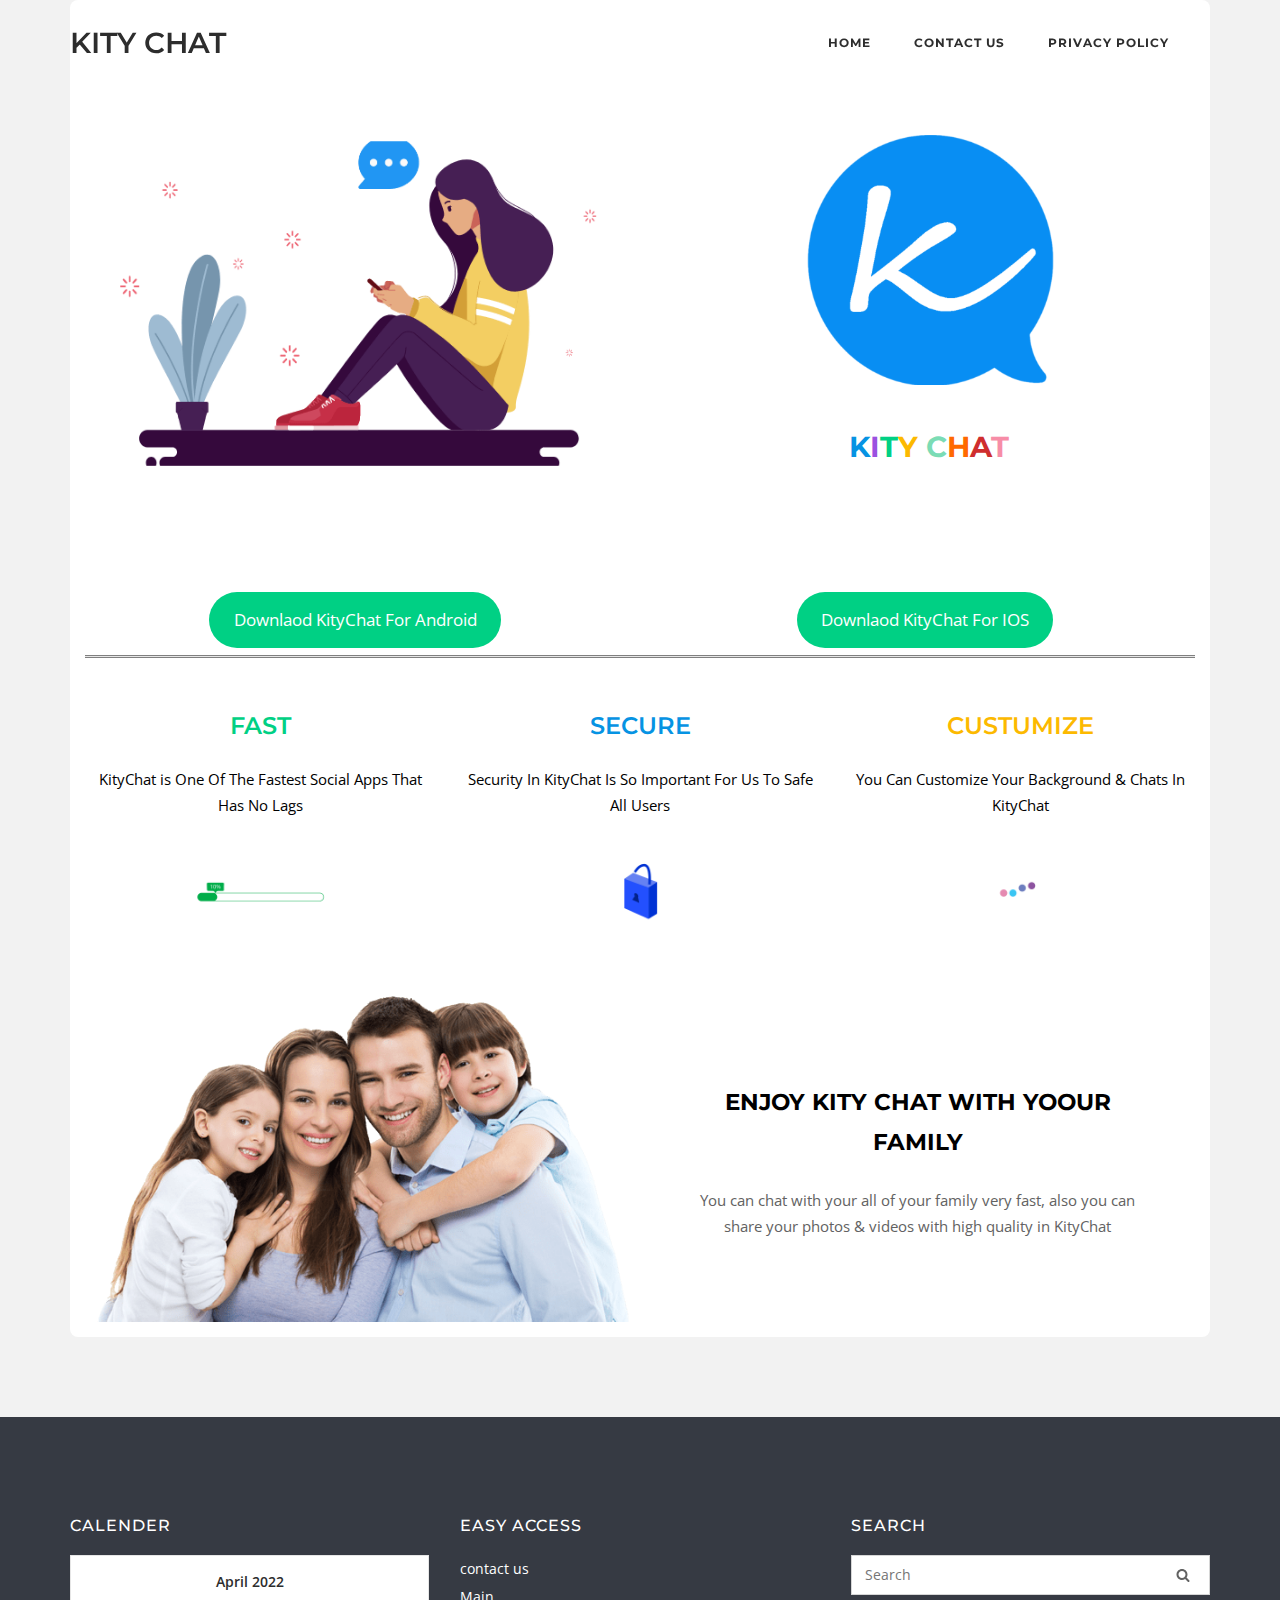
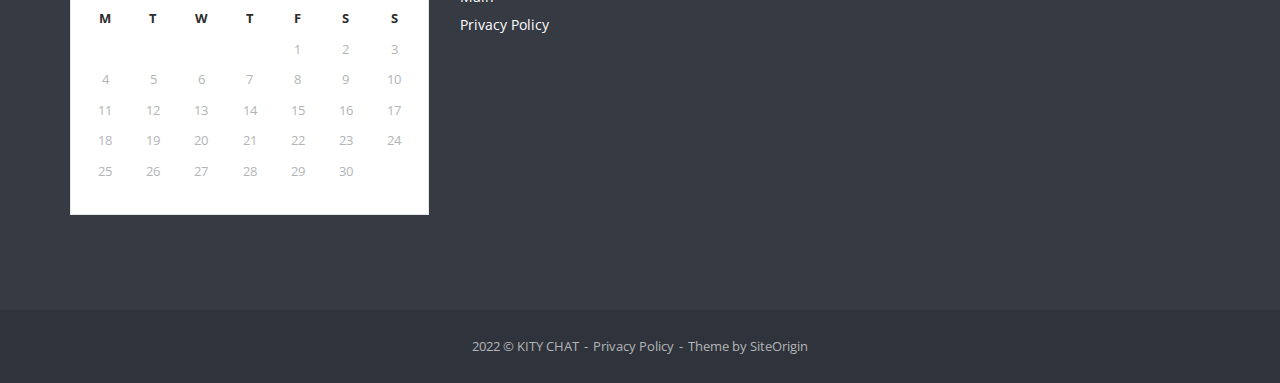
<file: index.html>
<!DOCTYPE html> <html lang="en-US"> <head> 	<meta charset="UTF-8"> 	<link rel="profile" href="https://gmpg.org/xfn/11">  	<title>KITY CHAT &#8211; Chat For Free</title> <meta name='robots' content='noindex, nofollow' /> <link rel='dns-prefetch' href='//fonts.googleapis.com' /> <link rel='dns-prefetch' href='//s.w.org' /> <link rel="alternate" type="application/rss+xml" title="KITY CHAT &raquo; Feed" href="https://kitychat.com/feed/" /> <link rel="alternate" type="application/rss+xml" title="KITY CHAT &raquo; Comments Feed" href="https://kitychat.com/comments/feed/" /> <script type="text/javascript">
window._wpemojiSettings = {"baseUrl":"https:\/\/s.w.org\/images\/core\/emoji\/13.1.0\/72x72\/","ext":".png","svgUrl":"https:\/\/s.w.org\/images\/core\/emoji\/13.1.0\/svg\/","svgExt":".svg","source":{"concatemoji":"https:\/\/kitychat.com\/wp-includes\/js\/wp-emoji-release.min.js?ver=5.9.3"}};
/*! This file is auto-generated */
!function(e,a,t){var n,r,o,i=a.createElement("canvas"),p=i.getContext&&i.getContext("2d");function s(e,t){var a=String.fromCharCode;p.clearRect(0,0,i.width,i.height),p.fillText(a.apply(this,e),0,0);e=i.toDataURL();return p.clearRect(0,0,i.width,i.height),p.fillText(a.apply(this,t),0,0),e===i.toDataURL()}function c(e){var t=a.createElement("script");t.src=e,t.defer=t.type="text/javascript",a.getElementsByTagName("head")[0].appendChild(t)}for(o=Array("flag","emoji"),t.supports={everything:!0,everythingExceptFlag:!0},r=0;r<o.length;r++)t.supports[o[r]]=function(e){if(!p||!p.fillText)return!1;switch(p.textBaseline="top",p.font="600 32px Arial",e){case"flag":return s([127987,65039,8205,9895,65039],[127987,65039,8203,9895,65039])?!1:!s([55356,56826,55356,56819],[55356,56826,8203,55356,56819])&&!s([55356,57332,56128,56423,56128,56418,56128,56421,56128,56430,56128,56423,56128,56447],[55356,57332,8203,56128,56423,8203,56128,56418,8203,56128,56421,8203,56128,56430,8203,56128,56423,8203,56128,56447]);case"emoji":return!s([10084,65039,8205,55357,56613],[10084,65039,8203,55357,56613])}return!1}(o[r]),t.supports.everything=t.supports.everything&&t.supports[o[r]],"flag"!==o[r]&&(t.supports.everythingExceptFlag=t.supports.everythingExceptFlag&&t.supports[o[r]]);t.supports.everythingExceptFlag=t.supports.everythingExceptFlag&&!t.supports.flag,t.DOMReady=!1,t.readyCallback=function(){t.DOMReady=!0},t.supports.everything||(n=function(){t.readyCallback()},a.addEventListener?(a.addEventListener("DOMContentLoaded",n,!1),e.addEventListener("load",n,!1)):(e.attachEvent("onload",n),a.attachEvent("onreadystatechange",function(){"complete"===a.readyState&&t.readyCallback()})),(n=t.source||{}).concatemoji?c(n.concatemoji):n.wpemoji&&n.twemoji&&(c(n.twemoji),c(n.wpemoji)))}(window,document,window._wpemojiSettings);
</script> <style type="text/css"> img.wp-smiley, img.emoji { 	display: inline !important; 	border: none !important; 	box-shadow: none !important; 	height: 1em !important; 	width: 1em !important; 	margin: 0 0.07em !important; 	vertical-align: -0.1em !important; 	background: none !important; 	padding: 0 !important; } </style> 	<link rel='stylesheet' id='wp-block-library-css'  href='./css/dist-block-library-style.min.css' type='text/css' media='all' /> <style id='global-styles-inline-css' type='text/css'> body{--wp--preset--color--black: #000000;--wp--preset--color--cyan-bluish-gray: #abb8c3;--wp--preset--color--white: #ffffff;--wp--preset--color--pale-pink: #f78da7;--wp--preset--color--vivid-red: #cf2e2e;--wp--preset--color--luminous-vivid-orange: #ff6900;--wp--preset--color--luminous-vivid-amber: #fcb900;--wp--preset--color--light-green-cyan: #7bdcb5;--wp--preset--color--vivid-green-cyan: #00d084;--wp--preset--color--pale-cyan-blue: #8ed1fc;--wp--preset--color--vivid-cyan-blue: #0693e3;--wp--preset--color--vivid-purple: #9b51e0;--wp--preset--gradient--vivid-cyan-blue-to-vivid-purple: linear-gradient(135deg,rgba(6,147,227,1) 0%,rgb(155,81,224) 100%);--wp--preset--gradient--light-green-cyan-to-vivid-green-cyan: linear-gradient(135deg,rgb(122,220,180) 0%,rgb(0,208,130) 100%);--wp--preset--gradient--luminous-vivid-amber-to-luminous-vivid-orange: linear-gradient(135deg,rgba(252,185,0,1) 0%,rgba(255,105,0,1) 100%);--wp--preset--gradient--luminous-vivid-orange-to-vivid-red: linear-gradient(135deg,rgba(255,105,0,1) 0%,rgb(207,46,46) 100%);--wp--preset--gradient--very-light-gray-to-cyan-bluish-gray: linear-gradient(135deg,rgb(238,238,238) 0%,rgb(169,184,195) 100%);--wp--preset--gradient--cool-to-warm-spectrum: linear-gradient(135deg,rgb(74,234,220) 0%,rgb(151,120,209) 20%,rgb(207,42,186) 40%,rgb(238,44,130) 60%,rgb(251,105,98) 80%,rgb(254,248,76) 100%);--wp--preset--gradient--blush-light-purple: linear-gradient(135deg,rgb(255,206,236) 0%,rgb(152,150,240) 100%);--wp--preset--gradient--blush-bordeaux: linear-gradient(135deg,rgb(254,205,165) 0%,rgb(254,45,45) 50%,rgb(107,0,62) 100%);--wp--preset--gradient--luminous-dusk: linear-gradient(135deg,rgb(255,203,112) 0%,rgb(199,81,192) 50%,rgb(65,88,208) 100%);--wp--preset--gradient--pale-ocean: linear-gradient(135deg,rgb(255,245,203) 0%,rgb(182,227,212) 50%,rgb(51,167,181) 100%);--wp--preset--gradient--electric-grass: linear-gradient(135deg,rgb(202,248,128) 0%,rgb(113,206,126) 100%);--wp--preset--gradient--midnight: linear-gradient(135deg,rgb(2,3,129) 0%,rgb(40,116,252) 100%);--wp--preset--duotone--dark-grayscale: url('#wp-duotone-dark-grayscale');--wp--preset--duotone--grayscale: url('#wp-duotone-grayscale');--wp--preset--duotone--purple-yellow: url('#wp-duotone-purple-yellow');--wp--preset--duotone--blue-red: url('#wp-duotone-blue-red');--wp--preset--duotone--midnight: url('#wp-duotone-midnight');--wp--preset--duotone--magenta-yellow: url('#wp-duotone-magenta-yellow');--wp--preset--duotone--purple-green: url('#wp-duotone-purple-green');--wp--preset--duotone--blue-orange: url('#wp-duotone-blue-orange');--wp--preset--font-size--small: 13px;--wp--preset--font-size--medium: 20px;--wp--preset--font-size--large: 36px;--wp--preset--font-size--x-large: 42px;}.has-black-color{color: var(--wp--preset--color--black) !important;}.has-cyan-bluish-gray-color{color: var(--wp--preset--color--cyan-bluish-gray) !important;}.has-white-color{color: var(--wp--preset--color--white) !important;}.has-pale-pink-color{color: var(--wp--preset--color--pale-pink) !important;}.has-vivid-red-color{color: var(--wp--preset--color--vivid-red) !important;}.has-luminous-vivid-orange-color{color: var(--wp--preset--color--luminous-vivid-orange) !important;}.has-luminous-vivid-amber-color{color: var(--wp--preset--color--luminous-vivid-amber) !important;}.has-light-green-cyan-color{color: var(--wp--preset--color--light-green-cyan) !important;}.has-vivid-green-cyan-color{color: var(--wp--preset--color--vivid-green-cyan) !important;}.has-pale-cyan-blue-color{color: var(--wp--preset--color--pale-cyan-blue) !important;}.has-vivid-cyan-blue-color{color: var(--wp--preset--color--vivid-cyan-blue) !important;}.has-vivid-purple-color{color: var(--wp--preset--color--vivid-purple) !important;}.has-black-background-color{background-color: var(--wp--preset--color--black) !important;}.has-cyan-bluish-gray-background-color{background-color: var(--wp--preset--color--cyan-bluish-gray) !important;}.has-white-background-color{background-color: var(--wp--preset--color--white) !important;}.has-pale-pink-background-color{background-color: var(--wp--preset--color--pale-pink) !important;}.has-vivid-red-background-color{background-color: var(--wp--preset--color--vivid-red) !important;}.has-luminous-vivid-orange-background-color{background-color: var(--wp--preset--color--luminous-vivid-orange) !important;}.has-luminous-vivid-amber-background-color{background-color: var(--wp--preset--color--luminous-vivid-amber) !important;}.has-light-green-cyan-background-color{background-color: var(--wp--preset--color--light-green-cyan) !important;}.has-vivid-green-cyan-background-color{background-color: var(--wp--preset--color--vivid-green-cyan) !important;}.has-pale-cyan-blue-background-color{background-color: var(--wp--preset--color--pale-cyan-blue) !important;}.has-vivid-cyan-blue-background-color{background-color: var(--wp--preset--color--vivid-cyan-blue) !important;}.has-vivid-purple-background-color{background-color: var(--wp--preset--color--vivid-purple) !important;}.has-black-border-color{border-color: var(--wp--preset--color--black) !important;}.has-cyan-bluish-gray-border-color{border-color: var(--wp--preset--color--cyan-bluish-gray) !important;}.has-white-border-color{border-color: var(--wp--preset--color--white) !important;}.has-pale-pink-border-color{border-color: var(--wp--preset--color--pale-pink) !important;}.has-vivid-red-border-color{border-color: var(--wp--preset--color--vivid-red) !important;}.has-luminous-vivid-orange-border-color{border-color: var(--wp--preset--color--luminous-vivid-orange) !important;}.has-luminous-vivid-amber-border-color{border-color: var(--wp--preset--color--luminous-vivid-amber) !important;}.has-light-green-cyan-border-color{border-color: var(--wp--preset--color--light-green-cyan) !important;}.has-vivid-green-cyan-border-color{border-color: var(--wp--preset--color--vivid-green-cyan) !important;}.has-pale-cyan-blue-border-color{border-color: var(--wp--preset--color--pale-cyan-blue) !important;}.has-vivid-cyan-blue-border-color{border-color: var(--wp--preset--color--vivid-cyan-blue) !important;}.has-vivid-purple-border-color{border-color: var(--wp--preset--color--vivid-purple) !important;}.has-vivid-cyan-blue-to-vivid-purple-gradient-background{background: var(--wp--preset--gradient--vivid-cyan-blue-to-vivid-purple) !important;}.has-light-green-cyan-to-vivid-green-cyan-gradient-background{background: var(--wp--preset--gradient--light-green-cyan-to-vivid-green-cyan) !important;}.has-luminous-vivid-amber-to-luminous-vivid-orange-gradient-background{background: var(--wp--preset--gradient--luminous-vivid-amber-to-luminous-vivid-orange) !important;}.has-luminous-vivid-orange-to-vivid-red-gradient-background{background: var(--wp--preset--gradient--luminous-vivid-orange-to-vivid-red) !important;}.has-very-light-gray-to-cyan-bluish-gray-gradient-background{background: var(--wp--preset--gradient--very-light-gray-to-cyan-bluish-gray) !important;}.has-cool-to-warm-spectrum-gradient-background{background: var(--wp--preset--gradient--cool-to-warm-spectrum) !important;}.has-blush-light-purple-gradient-background{background: var(--wp--preset--gradient--blush-light-purple) !important;}.has-blush-bordeaux-gradient-background{background: var(--wp--preset--gradient--blush-bordeaux) !important;}.has-luminous-dusk-gradient-background{background: var(--wp--preset--gradient--luminous-dusk) !important;}.has-pale-ocean-gradient-background{background: var(--wp--preset--gradient--pale-ocean) !important;}.has-electric-grass-gradient-background{background: var(--wp--preset--gradient--electric-grass) !important;}.has-midnight-gradient-background{background: var(--wp--preset--gradient--midnight) !important;}.has-small-font-size{font-size: var(--wp--preset--font-size--small) !important;}.has-medium-font-size{font-size: var(--wp--preset--font-size--medium) !important;}.has-large-font-size{font-size: var(--wp--preset--font-size--large) !important;}.has-x-large-font-size{font-size: var(--wp--preset--font-size--x-large) !important;} </style> <link rel='stylesheet' id='siteorigin-corp-style-css'  href='./css/siteorigin-corp-style.min.css' type='text/css' media='all' /> <link rel='stylesheet' id='siteorigin-corp-icons-css'  href='./css/siteorigin-corp-css-siteorigin-corp-icons.min.css' type='text/css' media='all' /> <link rel='stylesheet' id='siteorigin-google-web-fonts-css'  href='//fonts.googleapis.com/css?family=Montserrat%3A600%2C500%2C700%7COpen+Sans%3A400%2C300%2C500%2C600&#038;subset&#038;display=block&#038;ver=5.9.3' type='text/css' media='all' />         <script>
            /* <![CDATA[ */
            var rcewpp = {
                "ajax_url":"https://kitychat.com/wp-admin/admin-ajax.php",
                "nonce": "7e654186b6",
                "home_url": "https://kitychat.com/",
                "settings_icon": 'https://kitychat.com/wp-content/plugins/export-wp-page-to-static-html/admin/images/settings.png',
                "settings_hover_icon": 'https://kitychat.com/wp-content/plugins/export-wp-page-to-static-html/admin/images/settings_hover.png'
            };
            /* ]]\> */
        </script>         <script type='text/javascript' src='./js/jquery-jquery.min.js' id='jquery-core-js'></script> <script type='text/javascript' src='./js/jquery-jquery-migrate.min.js' id='jquery-migrate-js'></script> <link rel="https://api.w.org/" href="https://kitychat.com/wp-json/" /><link rel="alternate" type="application/json" href="https://kitychat.com/wp-json/wp/v2/pages/5" /><link rel="EditURI" type="application/rsd+xml" title="RSD" href="https://kitychat.com/xmlrpc.php?rsd" /> <link rel="wlwmanifest" type="application/wlwmanifest+xml" href="https://kitychat.com/wp-includes/wlwmanifest.xml" />  <meta name="generator" content="WordPress 5.9.3" /> <link rel="canonical" href="https://kitychat.com/" /> <link rel='shortlink' href='https://kitychat.com/' /> <link rel="alternate" type="application/json+oembed" href="https://kitychat.com/wp-json/oembed/1.0/embed?url=https%3A%2F%2Fkitychat.com%2F" /> <link rel="alternate" type="text/xml+oembed" href="https://kitychat.com/wp-json/oembed/1.0/embed?url=https%3A%2F%2Fkitychat.com%2F&#038;format=xml" /> 	<meta name="viewport" content="width=device-width, initial-scale=1"> <style type="text/css" id="custom-background-css"> body.custom-background { background-color: #f2f2f2; } </style> 					<style type="text/css" id="siteorigin-corp-settings-custom" data-siteorigin-settings="true"> 					blockquote { border-left: 3px solid #51ffc5; }       .button,button,input[type=button],input[type=reset],input[type=submit] { background: #51ffc5; } .button:hover,button:hover,input[type=button]:hover,input[type=reset]:hover,input[type=submit]:hover { background: rgba(81,255,197,0.8); } .button:active,.button:focus,button:active,button:focus,input[type=button]:active,input[type=button]:focus,input[type=reset]:active,input[type=reset]:focus,input[type=submit]:active,input[type=submit]:focus { background: #51ffc5; }      a { color: #51ffc5; } a:visited { color: #51ffc5; }        #site-navigation.main-navigation ul .menu-button a { background: #51ffc5; } #site-navigation.main-navigation ul .menu-button a:hover { background: rgba(81,255,197,0.8); }                 .pagination .page-numbers:hover,.pagination .page-numbers:focus { border-color: #51ffc5; color: #51ffc5; }  .pagination .current { border-color: #51ffc5; color: #51ffc5; }    .post-navigation a:hover div { color: #51ffc5; }  .comment-navigation a:hover { color: #51ffc5; }   .breadcrumbs a:hover { color: #51ffc5; }  .site-main #infinite-handle span button:hover { border-color: #51ffc5; color: #51ffc5; }   .site-content #jp-relatedposts .jp-relatedposts-items .jp-relatedposts-post .jp-relatedposts-post-title a:hover { color: #51ffc5; }    .widget-area .widget:not(.widget_tag_cloud):not(.widget_shopping_cart) a:not(.button):hover { color: #51ffc5; }   .widget #wp-calendar tbody td a { color: #51ffc5; }   .widget #wp-calendar tfoot #prev a:hover,.widget #wp-calendar tfoot #next a:hover { color: #51ffc5; }      .site-header,.masthead-sentinel { margin-bottom: ; }          .entry-meta span a:hover { color: #51ffc5; }   .page-links .post-page-numbers:hover,.page-links .post-page-numbers.current { border-color: #51ffc5; color: #51ffc5; }  .tags-links a:hover,.widget_tag_cloud a:hover { background: #51ffc5; } .tags-links a:hover:after,.widget_tag_cloud a:hover:after { border-right-color: #51ffc5; }      .blog-layout-offset article .entry-offset .entry-author-link a:hover,.blog-layout-offset article .entry-offset .entry-categories a:hover,.blog-layout-offset article .entry-offset .entry-comments a:hover { color: #51ffc5; }    .search-results .page-title span { color: #51ffc5; }     .author-box .author-description span a:hover { color: #51ffc5; }  .yarpp-related ol li .related-post-title:hover,.related-posts-section ol li .related-post-title:hover { color: #51ffc5; }  .yarpp-related ol li .related-post-date:hover,.related-posts-section ol li .related-post-date:hover { color: #51ffc5; }                   .comment-list .comment .comment-reply-link:hover,.comment-list .pingback .comment-reply-link:hover { color: #51ffc5; }  .comment-reply-title #cancel-comment-reply-link:hover { color: #51ffc5; }  #commentform .comment-notes a:hover,#commentform .logged-in-as a:hover { color: #51ffc5; }            @media (max-width: 768px) { #masthead .search-toggle { margin: 0 20px 0 0; } .site-header .shopping-cart { margin: 0 37px 0 0; } #masthead #mobile-menu-button { display: inline-block; } #masthead .main-navigation:not(.mega-menu) ul:not(.shopping-cart) { display: none; } #masthead .main-navigation .search-icon { display: none; } .site-header.centered .site-branding { margin: 0; padding-right: 20px; text-align: left; } .centered.site-header .site-header-inner { flex-direction: row; } .site-header.centered .main-navigation { text-align: left; } } @media (min-width: 769px) { #masthead #mobile-navigation { display: none; } }.tags-links a:after, .widget_tag_cloud a:after { background: #f2f2f2; }				</style> 				<link rel="icon" href="./images/cropped-cropped-KityChat-Logo-7-20-32x32.png" sizes="32x32" /> <link rel="icon" href="./images/cropped-cropped-KityChat-Logo-7-20-192x192.png" sizes="192x192" /> <link rel="apple-touch-icon" href="https://kitychat.com/wp-content/uploads/2022/04/cropped-cropped-KityChat-Logo-7-20-180x180.png" /> <meta name="msapplication-TileImage" content="https://kitychat.com/wp-content/uploads/2022/04/cropped-cropped-KityChat-Logo-7-20-270x270.png" /> 		<style type="text/css" id="wp-custom-css"> 			article { 	background: #fff;     padding: 15px;     border-radius: 8px; } .main-navigation .search-toggle .open svg{ 	display:none; } .wp-block-columns {     padding: 0px; 		margin:0px; } .wp-block-button__link:active, .wp-block-button__link:focus, .wp-block-button__link:hover, .wp-block-button__link:visited  { 	background-color: blink ; } .wp-block-button__link{      background-color: #00d084 !important ;    		</style> 		</head>  <body class="home page-template-default page page-id-5 custom-background css3-animations no-js page-layout-no-sidebar overlap-enabled sidebar no-topbar"> <svg xmlns="http://www.w3.org/2000/svg" viewbox="0 0 0 0" width="0" height="0" focusable="false" role="none" style="visibility: hidden; position: absolute; left: -9999px; overflow: hidden;" ><defs><filter id="wp-duotone-dark-grayscale"><fecolormatrix color-interpolation-filters="sRGB" type="matrix" values=" .299 .587 .114 0 0 .299 .587 .114 0 0 .299 .587 .114 0 0 .299 .587 .114 0 0 " /><fecomponenttransfer color-interpolation-filters="sRGB" ><fefuncr type="table" tablevalues="0 0.49803921568627" /><fefuncg type="table" tablevalues="0 0.49803921568627" /><fefuncb type="table" tablevalues="0 0.49803921568627" /><fefunca type="table" tablevalues="1 1" /></fecomponenttransfer><fecomposite in2="SourceGraphic" operator="in" /></filter></defs></svg><svg xmlns="http://www.w3.org/2000/svg" viewbox="0 0 0 0" width="0" height="0" focusable="false" role="none" style="visibility: hidden; position: absolute; left: -9999px; overflow: hidden;" ><defs><filter id="wp-duotone-grayscale"><fecolormatrix color-interpolation-filters="sRGB" type="matrix" values=" .299 .587 .114 0 0 .299 .587 .114 0 0 .299 .587 .114 0 0 .299 .587 .114 0 0 " /><fecomponenttransfer color-interpolation-filters="sRGB" ><fefuncr type="table" tablevalues="0 1" /><fefuncg type="table" tablevalues="0 1" /><fefuncb type="table" tablevalues="0 1" /><fefunca type="table" tablevalues="1 1" /></fecomponenttransfer><fecomposite in2="SourceGraphic" operator="in" /></filter></defs></svg><svg xmlns="http://www.w3.org/2000/svg" viewbox="0 0 0 0" width="0" height="0" focusable="false" role="none" style="visibility: hidden; position: absolute; left: -9999px; overflow: hidden;" ><defs><filter id="wp-duotone-purple-yellow"><fecolormatrix color-interpolation-filters="sRGB" type="matrix" values=" .299 .587 .114 0 0 .299 .587 .114 0 0 .299 .587 .114 0 0 .299 .587 .114 0 0 " /><fecomponenttransfer color-interpolation-filters="sRGB" ><fefuncr type="table" tablevalues="0.54901960784314 0.98823529411765" /><fefuncg type="table" tablevalues="0 1" /><fefuncb type="table" tablevalues="0.71764705882353 0.25490196078431" /><fefunca type="table" tablevalues="1 1" /></fecomponenttransfer><fecomposite in2="SourceGraphic" operator="in" /></filter></defs></svg><svg xmlns="http://www.w3.org/2000/svg" viewbox="0 0 0 0" width="0" height="0" focusable="false" role="none" style="visibility: hidden; position: absolute; left: -9999px; overflow: hidden;" ><defs><filter id="wp-duotone-blue-red"><fecolormatrix color-interpolation-filters="sRGB" type="matrix" values=" .299 .587 .114 0 0 .299 .587 .114 0 0 .299 .587 .114 0 0 .299 .587 .114 0 0 " /><fecomponenttransfer color-interpolation-filters="sRGB" ><fefuncr type="table" tablevalues="0 1" /><fefuncg type="table" tablevalues="0 0.27843137254902" /><fefuncb type="table" tablevalues="0.5921568627451 0.27843137254902" /><fefunca type="table" tablevalues="1 1" /></fecomponenttransfer><fecomposite in2="SourceGraphic" operator="in" /></filter></defs></svg><svg xmlns="http://www.w3.org/2000/svg" viewbox="0 0 0 0" width="0" height="0" focusable="false" role="none" style="visibility: hidden; position: absolute; left: -9999px; overflow: hidden;" ><defs><filter id="wp-duotone-midnight"><fecolormatrix color-interpolation-filters="sRGB" type="matrix" values=" .299 .587 .114 0 0 .299 .587 .114 0 0 .299 .587 .114 0 0 .299 .587 .114 0 0 " /><fecomponenttransfer color-interpolation-filters="sRGB" ><fefuncr type="table" tablevalues="0 0" /><fefuncg type="table" tablevalues="0 0.64705882352941" /><fefuncb type="table" tablevalues="0 1" /><fefunca type="table" tablevalues="1 1" /></fecomponenttransfer><fecomposite in2="SourceGraphic" operator="in" /></filter></defs></svg><svg xmlns="http://www.w3.org/2000/svg" viewbox="0 0 0 0" width="0" height="0" focusable="false" role="none" style="visibility: hidden; position: absolute; left: -9999px; overflow: hidden;" ><defs><filter id="wp-duotone-magenta-yellow"><fecolormatrix color-interpolation-filters="sRGB" type="matrix" values=" .299 .587 .114 0 0 .299 .587 .114 0 0 .299 .587 .114 0 0 .299 .587 .114 0 0 " /><fecomponenttransfer color-interpolation-filters="sRGB" ><fefuncr type="table" tablevalues="0.78039215686275 1" /><fefuncg type="table" tablevalues="0 0.94901960784314" /><fefuncb type="table" tablevalues="0.35294117647059 0.47058823529412" /><fefunca type="table" tablevalues="1 1" /></fecomponenttransfer><fecomposite in2="SourceGraphic" operator="in" /></filter></defs></svg><svg xmlns="http://www.w3.org/2000/svg" viewbox="0 0 0 0" width="0" height="0" focusable="false" role="none" style="visibility: hidden; position: absolute; left: -9999px; overflow: hidden;" ><defs><filter id="wp-duotone-purple-green"><fecolormatrix color-interpolation-filters="sRGB" type="matrix" values=" .299 .587 .114 0 0 .299 .587 .114 0 0 .299 .587 .114 0 0 .299 .587 .114 0 0 " /><fecomponenttransfer color-interpolation-filters="sRGB" ><fefuncr type="table" tablevalues="0.65098039215686 0.40392156862745" /><fefuncg type="table" tablevalues="0 1" /><fefuncb type="table" tablevalues="0.44705882352941 0.4" /><fefunca type="table" tablevalues="1 1" /></fecomponenttransfer><fecomposite in2="SourceGraphic" operator="in" /></filter></defs></svg><svg xmlns="http://www.w3.org/2000/svg" viewbox="0 0 0 0" width="0" height="0" focusable="false" role="none" style="visibility: hidden; position: absolute; left: -9999px; overflow: hidden;" ><defs><filter id="wp-duotone-blue-orange"><fecolormatrix color-interpolation-filters="sRGB" type="matrix" values=" .299 .587 .114 0 0 .299 .587 .114 0 0 .299 .587 .114 0 0 .299 .587 .114 0 0 " /><fecomponenttransfer color-interpolation-filters="sRGB" ><fefuncr type="table" tablevalues="0.098039215686275 1" /><fefuncg type="table" tablevalues="0 0.66274509803922" /><fefuncb type="table" tablevalues="0.84705882352941 0.41960784313725" /><fefunca type="table" tablevalues="1 1" /></fecomponenttransfer><fecomposite in2="SourceGraphic" operator="in" /></filter></defs></svg> <div id="page" class="site"> 	<a class="skip-link screen-reader-text" href="#content">Skip to content</a>  			<header id="masthead" class="site-header sticky mobile-menu"  >  		<div class="corp-container">  			<div class="site-header-inner">  				<div class="site-branding"> 								<h1 class="site-title"><a href="./index.html" rel="home">KITY CHAT</a></h1> 											</div><!-- .site-branding -->  				 				<nav id="site-navigation" class="main-navigation link-underline">  					<div class="menu-main-menu-container"><ul id="primary-menu" class="menu"><li id="menu-item-26" class="menu-item menu-item-type-post_type menu-item-object-page menu-item-home page_item page-item-5 menu-item-26"><a href="./index.html" aria-current="page">Home</a></li> <li id="menu-item-28" class="menu-item menu-item-type-post_type menu-item-object-page menu-item-28"><a href="./contact-us.html">contact us</a></li> <li id="menu-item-27" class="menu-item menu-item-type-post_type menu-item-object-page menu-item-privacy-policy menu-item-27"><a href="./privacy-policy.html">Privacy Policy</a></li> </ul></div> 					 											<button id="search-button" class="search-toggle" aria-label="Open Search"> 							<span class="open">			<svg version="1.1" xmlns="http://www.w3.org/2000/svg" width="26" height="28" viewbox="0 0 26 28"> 				<path d="M18 13c0-3.859-3.141-7-7-7s-7 3.141-7 7 3.141 7 7 7 7-3.141 7-7zM26 26c0 1.094-0.906 2-2 2-0.531 0-1.047-0.219-1.406-0.594l-5.359-5.344c-1.828 1.266-4.016 1.937-6.234 1.937-6.078 0-11-4.922-11-11s4.922-11 11-11 11 4.922 11 11c0 2.219-0.672 4.406-1.937 6.234l5.359 5.359c0.359 0.359 0.578 0.875 0.578 1.406z"></path> 			</svg> 		</span> 						</button> 					 											<a href="#menu" id="mobile-menu-button"> 										<svg version="1.1" xmlns="http://www.w3.org/2000/svg" xmlns:xlink="http://www.w3.org/1999/xlink" width="27" height="32" viewbox="0 0 27 32"> 				<path d="M27.429 24v2.286q0 0.464-0.339 0.804t-0.804 0.339h-25.143q-0.464 0-0.804-0.339t-0.339-0.804v-2.286q0-0.464 0.339-0.804t0.804-0.339h25.143q0.464 0 0.804 0.339t0.339 0.804zM27.429 14.857v2.286q0 0.464-0.339 0.804t-0.804 0.339h-25.143q-0.464 0-0.804-0.339t-0.339-0.804v-2.286q0-0.464 0.339-0.804t0.804-0.339h25.143q0.464 0 0.804 0.339t0.339 0.804zM27.429 5.714v2.286q0 0.464-0.339 0.804t-0.804 0.339h-25.143q-0.464 0-0.804-0.339t-0.339-0.804v-2.286q0-0.464 0.339-0.804t0.804-0.339h25.143q0.464 0 0.804 0.339t0.339 0.804z"></path> 			</svg> 									<span class="screen-reader-text">Menu</span> 						</a> 					 				</nav><!-- #site-navigation -->  									<div id="fullscreen-search"> 						<div class="corp-container"> 							<span>Type and press enter to search</span> 							<form id="fullscreen-search-form" method="get" action="https://kitychat.com"> 								<input type="search" name="s" placeholder="" aria-label="Search for" value="" /> 								<button type="submit" aria-label="Search"> 												<svg version="1.1" xmlns="http://www.w3.org/2000/svg" width="26" height="28" viewbox="0 0 26 28"> 				<path d="M18 13c0-3.859-3.141-7-7-7s-7 3.141-7 7 3.141 7 7 7 7-3.141 7-7zM26 26c0 1.094-0.906 2-2 2-0.531 0-1.047-0.219-1.406-0.594l-5.359-5.344c-1.828 1.266-4.016 1.937-6.234 1.937-6.078 0-11-4.922-11-11s4.922-11 11-11 11 4.922 11 11c0 2.219-0.672 4.406-1.937 6.234l5.359 5.359c0.359 0.359 0.578 0.875 0.578 1.406z"></path> 			</svg> 										</button> 							</form> 						</div> 						<button id="search-close-button" class="search-close-button" aria-label="Close search"> 							<span class="close">			<svg version="1.1" xmlns="http://www.w3.org/2000/svg" xmlns:xlink="http://www.w3.org/1999/xlink" width="24" height="24" viewbox="0 0 24 24"> 				<path d="M18.984 6.422l-5.578 5.578 5.578 5.578-1.406 1.406-5.578-5.578-5.578 5.578-1.406-1.406 5.578-5.578-5.578-5.578 1.406-1.406 5.578 5.578 5.578-5.578z"></path> 			</svg> 		</span> 						</button> 					</div><!-- #header-search --> 				 			</div><!-- .site-header-inner -->  		</div><!-- .corp-container -->  	</header><!-- #masthead -->  	 	<div id="content" class="site-content">  		<div class="corp-container">  			 	<div id="primary" class="content-area"> 		<main id="main" class="site-main" role="main">  			 <article id="post-5" class="post-5 page type-page status-publish post">  	 	 	<div class="entry-content"> 		 <div class="wp-block-media-text alignfull is-stacked-on-mobile is-vertically-aligned-center" style="grid-template-columns:52% auto"><figure class="wp-block-media-text__media"><img width="640" height="640" src="./images/77862-chatting.gif" alt="" class="wp-image-44 size-full"/></figure><div class="wp-block-media-text__content"> <h3 class="has-text-align-center has-text-color" style="color:#000000"><img loading="lazy" width="700" height="700" class="wp-image-13" style="width: 250px;" src="./images/KityChat-Logo-7-20.png" alt="LOGO" srcset="./images/KityChat-Logo-7-20.png 700w, ./images/KityChat-Logo-7-20-300x300.png 300w, ./images/KityChat-Logo-7-20-150x150.png 150w, ./images/KityChat-Logo-7-20-500x500.png 500w" sizes="(max-width: 700px) 100vw, 700px" /></h3>    <h1 class="has-text-align-center"><strong><mark style="background-color:rgba(0, 0, 0, 0)" class="has-inline-color has-vivid-cyan-blue-color">K</mark><mark style="background-color:rgba(0, 0, 0, 0)" class="has-inline-color has-vivid-purple-color">I</mark><mark style="background-color:rgba(0, 0, 0, 0)" class="has-inline-color has-vivid-green-cyan-color">T</mark><mark style="background-color:rgba(0, 0, 0, 0)" class="has-inline-color has-luminous-vivid-amber-color">Y</mark> <mark style="background-color:rgba(0, 0, 0, 0)" class="has-inline-color has-light-green-cyan-color">C</mark><mark style="background-color:rgba(0, 0, 0, 0)" class="has-inline-color has-luminous-vivid-orange-color">H</mark><mark style="background-color:rgba(0, 0, 0, 0)" class="has-inline-color has-vivid-red-color">A</mark><mark style="background-color:rgba(0, 0, 0, 0)" class="has-inline-color has-pale-pink-color">T</mark></strong></h1> </div></div>    <div class="wp-block-columns are-vertically-aligned-center"> <div class="wp-block-column is-vertically-aligned-center"> <div class="wp-container-1 wp-block-buttons"> <div class="wp-block-button"><a class="wp-block-button__link" href="https://play.google.com/store/apps/details?id=com.kitychat.messenger">Downlaod KityChat For Android</a></div> </div> </div>    <div class="wp-block-column is-vertically-aligned-center"> <div class="wp-container-2 wp-block-buttons"> <div class="wp-block-button"><a class="wp-block-button__link">Downlaod KityChat For IOS</a></div> </div> </div> </div>    <hr class="wp-block-separator is-style-default"/>    <div class="wp-block-columns alignfull has-text-color has-background" style="background-color:#ffffff;color:#000000"> <div class="wp-block-column"> <h3 class="has-text-align-center" style="font-size:24px;line-height:1.3"><mark style="background-color:rgba(0, 0, 0, 0)" class="has-inline-color has-vivid-green-cyan-color">FAST</mark></h3>    <p class="has-text-align-center">KityChat is One Of The Fastest Social Apps That Has No Lags<br><img loading="lazy" width="640" height="640" class="wp-image-64" style="width: 150px;" src="./images/72113-loader-100.gif" alt=""></p> </div>    <div class="wp-block-column"> <h3 class="has-text-align-center" style="font-size:24px;line-height:1.3"><mark style="background-color:rgba(0, 0, 0, 0)" class="has-inline-color has-vivid-cyan-blue-color">SECURE</mark></h3>    <p class="has-text-align-center">Security In KityChat Is So Important For Us To Safe All Users<br><img loading="lazy" width="640" height="640" class="wp-image-55" style="width: 150px;" src="./images/75537-secure-1.gif" alt="secure"></p> </div>    <div class="wp-block-column"> <h3 class="has-text-align-center" style="font-size:24px;line-height:1.3"><mark style="background-color:rgba(0, 0, 0, 0)" class="has-inline-color has-luminous-vivid-amber-color">CUSTUMIZE</mark></h3>    <p class="has-text-align-center">You Can Customize Your Background &amp; Chats In KityChat<br><img loading="lazy" width="640" height="640" class="wp-image-54" style="width: 150px;" src="./images/89092-loading-colorful.gif" alt=""></p> </div> </div>    <div class="wp-block-columns alignwide are-vertically-aligned-center"> <div class="wp-block-column is-vertically-aligned-center"> <div class="wp-block-media-text alignfull is-stacked-on-mobile is-vertically-aligned-center"><figure class="wp-block-media-text__media"><img loading="lazy" width="633" height="394" src="./images/dlpng_com_Cosmetic_dentistry_Family_Smile_-_happy_family_png_download_-_864_____5254256-cosmetic-dentistry-family-smile-happy-family-png-download-864-happy-family-png-900_560__1_-removebg-preview-min.png" alt="MAIN PHOTO" class="wp-image-11 size-full" srcset="./images/dlpng_com_Cosmetic_dentistry_Family_Smile_-_happy_family_png_download_-_864_____5254256-cosmetic-dentistry-family-smile-happy-family-png-download-864-happy-family-png-900_560__1_-removebg-preview-min.png 633w, ./images/[base64].png 300w" sizes="(max-width: 633px) 100vw, 633px" /></figure><div class="wp-block-media-text__content"> <h3 class="has-text-align-center has-text-color" style="color:#000000"><strong>ENJOY KITY CHAT WITH YOOUR FAMILY</strong></h3>    <p class="has-text-align-center has-extra-small-font-size">You can chat with your all of your family very fast, also you can share your photos &amp; videos with high quality in KityChat</p> </div></div> </div> </div> 	</div><!-- .entry-content -->  </article><!-- #post-## -->  		</main><!-- #main --> 	</div><!-- #primary -->   		</div><!-- .corp-container --> 	</div><!-- #content -->  	 	<footer id="colophon" class="site-footer">  		 					<div class="corp-container"> 										<div class="widgets widgets-3" aria-label="Footer Widgets"> 							<aside id="calendar-2" class="widget widget_calendar"><h2 class="widget-title">CALENDER</h2><div id="calendar_wrap" class="calendar_wrap"><table id="wp-calendar" class="wp-calendar-table"> 	<caption>April 2022</caption> 	<thead> 	<tr> 		<th scope="col" title="Monday">M</th> 		<th scope="col" title="Tuesday">T</th> 		<th scope="col" title="Wednesday">W</th> 		<th scope="col" title="Thursday">T</th> 		<th scope="col" title="Friday">F</th> 		<th scope="col" title="Saturday">S</th> 		<th scope="col" title="Sunday">S</th> 	</tr> 	</thead> 	<tbody> 	<tr> 		<td colspan="4" class="pad">&nbsp;</td><td>1</td><td>2</td><td>3</td> 	</tr> 	<tr> 		<td>4</td><td>5</td><td>6</td><td>7</td><td>8</td><td>9</td><td>10</td> 	</tr> 	<tr> 		<td>11</td><td>12</td><td>13</td><td>14</td><td>15</td><td>16</td><td>17</td> 	</tr> 	<tr> 		<td>18</td><td>19</td><td>20</td><td>21</td><td>22</td><td>23</td><td>24</td> 	</tr> 	<tr> 		<td>25</td><td id="today">26</td><td>27</td><td>28</td><td>29</td><td>30</td> 		<td class="pad" colspan="1">&nbsp;</td> 	</tr> 	</tbody> 	</table><nav aria-label="Previous and next months" class="wp-calendar-nav"> 		<span class="wp-calendar-nav-prev">&nbsp;</span> 		<span class="pad">&nbsp;</span> 		<span class="wp-calendar-nav-next">&nbsp;</span> 	</nav></div></aside><aside id="pages-2" class="widget widget_pages"><h2 class="widget-title">easy access</h2> 			<ul> 				<li class="page_item page-item-14"><a href="./contact-us.html">contact us</a></li> <li class="page_item page-item-5 current_page_item"><a href="./index.html" aria-current="page">Main</a></li> <li class="page_item page-item-3"><a href="./privacy-policy.html">Privacy Policy</a></li> 			</ul>  			</aside><aside id="search-2" class="widget widget_search"><h2 class="widget-title">SEARCH</h2><form method="get" class="search-form" action="https://kitychat.com/"> 	<input type="search" name="s" aria-label="Search for" placeholder="Search" value="" /> 	<button type="submit" aria-label="Search"> 					<svg version="1.1" xmlns="http://www.w3.org/2000/svg" width="26" height="28" viewbox="0 0 26 28"> 				<path d="M18 13c0-3.859-3.141-7-7-7s-7 3.141-7 7 3.141 7 7 7 7-3.141 7-7zM26 26c0 1.094-0.906 2-2 2-0.531 0-1.047-0.219-1.406-0.594l-5.359-5.344c-1.828 1.266-4.016 1.937-6.234 1.937-6.078 0-11-4.922-11-11s4.922-11 11-11 11 4.922 11 11c0 2.219-0.672 4.406-1.937 6.234l5.359 5.359c0.359 0.359 0.578 0.875 0.578 1.406z"></path> 			</svg> 			</button> </form> </aside>						</div> 									</div><!-- .corp-container --> 		 		<div class="bottom-bar"> 			<div class="corp-container"> 				<div class="site-info"> 					<span>2022 &copy; KITY CHAT</span><span><a class="privacy-policy-link" href="./privacy-policy.html">Privacy Policy</a></span><span>Theme by <a href="https://siteorigin.com/">SiteOrigin</a></span>				</div><!-- .site-info --> 							</div><!-- .corp-container --> 		</div><!-- .bottom-bar -->  	 	</footer><!-- #colophon --> </div><!-- #page -->  	<div id="scroll-to-top"> 		<span class="screen-reader-text">Scroll to top</span> 					<svg version="1.1" xmlns="http://www.w3.org/2000/svg" xmlns:xlink="http://www.w3.org/1999/xlink" x="0px" y="0px" viewbox="0 0 24 24" style="enable-background:new 0 0 24 24;" xml:space="preserve"> 				<path class="st0" d="M12,2c0.3,0,0.5,0.1,0.7,0.3l7,7C19.9,9.5,20,9.7,20,10c0,0.3-0.1,0.5-0.3,0.7S19.3,11,19,11 				c-0.3,0-0.5-0.1-0.7-0.3L13,5.4V21c0,0.3-0.1,0.5-0.3,0.7S12.3,22,12,22s-0.5-0.1-0.7-0.3S11,21.3,11,21V5.4l-5.3,5.3 				C5.5,10.9,5.3,11,5,11c-0.3,0-0.5-0.1-0.7-0.3C4.1,10.5,4,10.3,4,10c0-0.3,0.1-0.5,0.3-0.7l7-7C11.5,2.1,11.7,2,12,2z"/> 			</svg> 			</div>  <style>.wp-container-1 {display: flex;gap: 0.5em;flex-wrap: wrap;align-items: center;align-items: center;justify-content: center;}.wp-container-1 > * { margin: 0; }</style> <style>.wp-container-2 {display: flex;gap: 0.5em;flex-wrap: wrap;align-items: center;align-items: center;justify-content: center;}.wp-container-2 > * { margin: 0; }</style> <script type='text/javascript' src='./js/siteorigin-corp-js-jquery.fitvids.min.js' id='jquery-fitvids-js'></script> <script type='text/javascript' id='siteorigin-corp-script-js-extra'>
/* <![CDATA[ */
var siteoriginCorp = {"collapse":"768","logoScale":"0.755"};
/* ]]> */
</script> <script type='text/javascript' src='./js/siteorigin-corp-js-jquery.theme.min.js' id='siteorigin-corp-script-js'></script> <script type='text/javascript' src='./js/siteorigin-corp-js-skip-link-focus-fix.min.js' id='siteorigin-corp-skip-link-focus-fix-js'></script>  </body> </html>
</file>
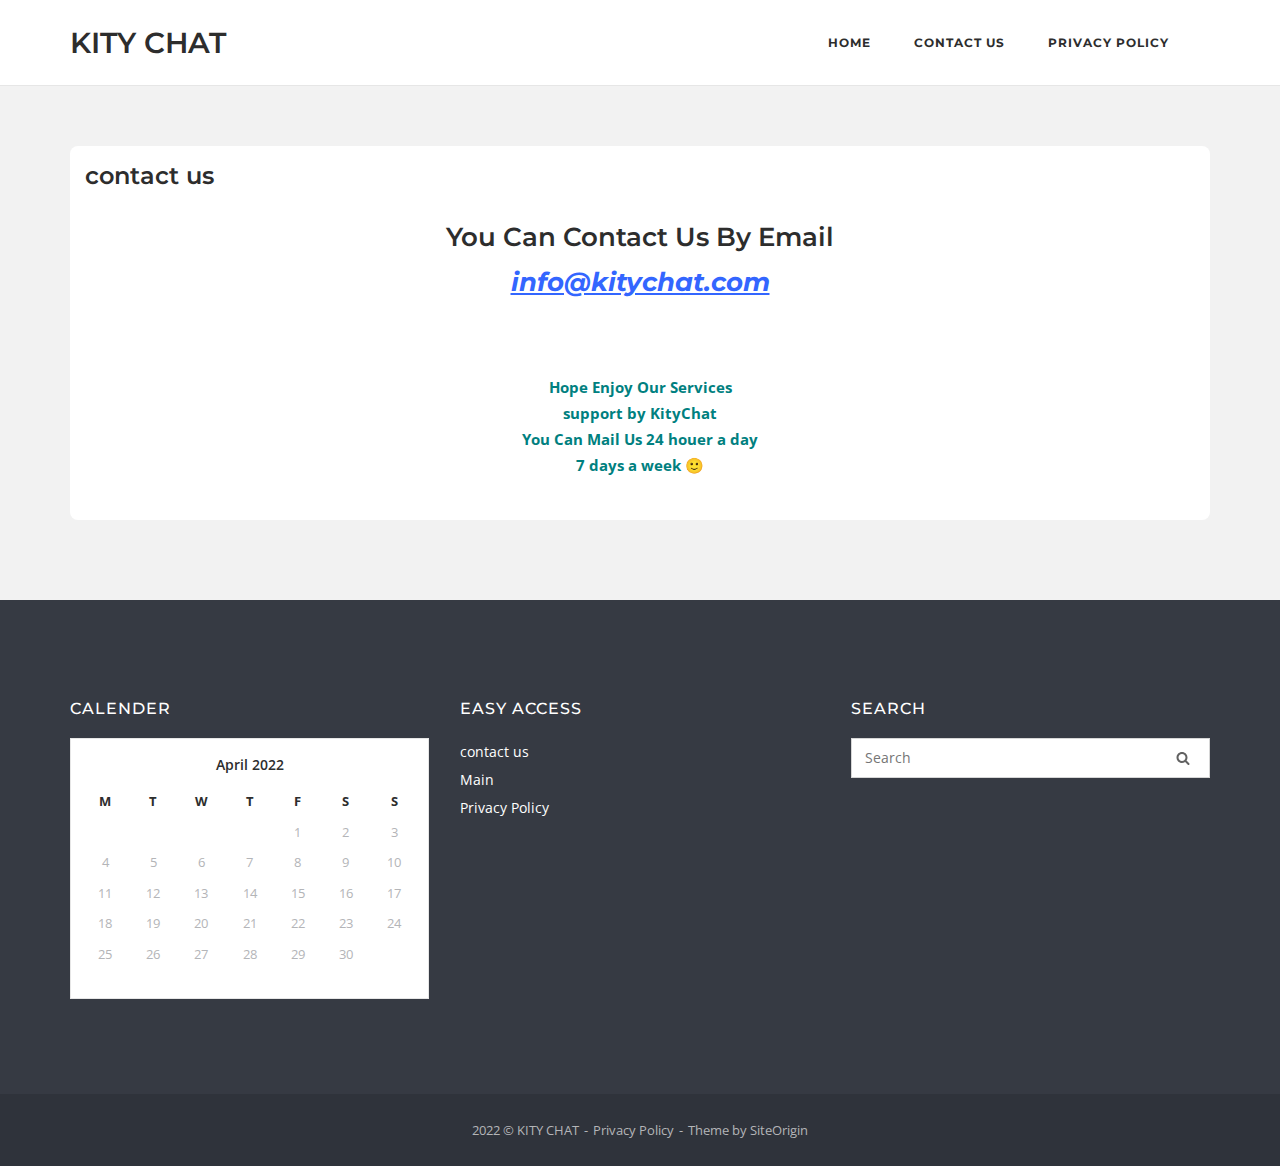
<file: contact-us.html>
<!DOCTYPE html> <html lang="en-US"> <head> 	<meta charset="UTF-8"> 	<link rel="profile" href="https://gmpg.org/xfn/11">  	<title>contact us &#8211; KITY CHAT</title> <meta name='robots' content='noindex, nofollow' /> <link rel='dns-prefetch' href='//fonts.googleapis.com' /> <link rel='dns-prefetch' href='//s.w.org' /> <link rel="alternate" type="application/rss+xml" title="KITY CHAT &raquo; Feed" href="https://kitychat.com/feed/" /> <link rel="alternate" type="application/rss+xml" title="KITY CHAT &raquo; Comments Feed" href="https://kitychat.com/comments/feed/" /> <script type="text/javascript">
window._wpemojiSettings = {"baseUrl":"https:\/\/s.w.org\/images\/core\/emoji\/13.1.0\/72x72\/","ext":".png","svgUrl":"https:\/\/s.w.org\/images\/core\/emoji\/13.1.0\/svg\/","svgExt":".svg","source":{"concatemoji":"https:\/\/kitychat.com\/wp-includes\/js\/wp-emoji-release.min.js?ver=5.9.3"}};
/*! This file is auto-generated */
!function(e,a,t){var n,r,o,i=a.createElement("canvas"),p=i.getContext&&i.getContext("2d");function s(e,t){var a=String.fromCharCode;p.clearRect(0,0,i.width,i.height),p.fillText(a.apply(this,e),0,0);e=i.toDataURL();return p.clearRect(0,0,i.width,i.height),p.fillText(a.apply(this,t),0,0),e===i.toDataURL()}function c(e){var t=a.createElement("script");t.src=e,t.defer=t.type="text/javascript",a.getElementsByTagName("head")[0].appendChild(t)}for(o=Array("flag","emoji"),t.supports={everything:!0,everythingExceptFlag:!0},r=0;r<o.length;r++)t.supports[o[r]]=function(e){if(!p||!p.fillText)return!1;switch(p.textBaseline="top",p.font="600 32px Arial",e){case"flag":return s([127987,65039,8205,9895,65039],[127987,65039,8203,9895,65039])?!1:!s([55356,56826,55356,56819],[55356,56826,8203,55356,56819])&&!s([55356,57332,56128,56423,56128,56418,56128,56421,56128,56430,56128,56423,56128,56447],[55356,57332,8203,56128,56423,8203,56128,56418,8203,56128,56421,8203,56128,56430,8203,56128,56423,8203,56128,56447]);case"emoji":return!s([10084,65039,8205,55357,56613],[10084,65039,8203,55357,56613])}return!1}(o[r]),t.supports.everything=t.supports.everything&&t.supports[o[r]],"flag"!==o[r]&&(t.supports.everythingExceptFlag=t.supports.everythingExceptFlag&&t.supports[o[r]]);t.supports.everythingExceptFlag=t.supports.everythingExceptFlag&&!t.supports.flag,t.DOMReady=!1,t.readyCallback=function(){t.DOMReady=!0},t.supports.everything||(n=function(){t.readyCallback()},a.addEventListener?(a.addEventListener("DOMContentLoaded",n,!1),e.addEventListener("load",n,!1)):(e.attachEvent("onload",n),a.attachEvent("onreadystatechange",function(){"complete"===a.readyState&&t.readyCallback()})),(n=t.source||{}).concatemoji?c(n.concatemoji):n.wpemoji&&n.twemoji&&(c(n.twemoji),c(n.wpemoji)))}(window,document,window._wpemojiSettings);
</script> <style type="text/css"> img.wp-smiley, img.emoji { 	display: inline !important; 	border: none !important; 	box-shadow: none !important; 	height: 1em !important; 	width: 1em !important; 	margin: 0 0.07em !important; 	vertical-align: -0.1em !important; 	background: none !important; 	padding: 0 !important; } </style> 	<link rel='stylesheet' id='wp-block-library-css'  href='./css/dist-block-library-style.min.css' type='text/css' media='all' /> <style id='global-styles-inline-css' type='text/css'> body{--wp--preset--color--black: #000000;--wp--preset--color--cyan-bluish-gray: #abb8c3;--wp--preset--color--white: #ffffff;--wp--preset--color--pale-pink: #f78da7;--wp--preset--color--vivid-red: #cf2e2e;--wp--preset--color--luminous-vivid-orange: #ff6900;--wp--preset--color--luminous-vivid-amber: #fcb900;--wp--preset--color--light-green-cyan: #7bdcb5;--wp--preset--color--vivid-green-cyan: #00d084;--wp--preset--color--pale-cyan-blue: #8ed1fc;--wp--preset--color--vivid-cyan-blue: #0693e3;--wp--preset--color--vivid-purple: #9b51e0;--wp--preset--gradient--vivid-cyan-blue-to-vivid-purple: linear-gradient(135deg,rgba(6,147,227,1) 0%,rgb(155,81,224) 100%);--wp--preset--gradient--light-green-cyan-to-vivid-green-cyan: linear-gradient(135deg,rgb(122,220,180) 0%,rgb(0,208,130) 100%);--wp--preset--gradient--luminous-vivid-amber-to-luminous-vivid-orange: linear-gradient(135deg,rgba(252,185,0,1) 0%,rgba(255,105,0,1) 100%);--wp--preset--gradient--luminous-vivid-orange-to-vivid-red: linear-gradient(135deg,rgba(255,105,0,1) 0%,rgb(207,46,46) 100%);--wp--preset--gradient--very-light-gray-to-cyan-bluish-gray: linear-gradient(135deg,rgb(238,238,238) 0%,rgb(169,184,195) 100%);--wp--preset--gradient--cool-to-warm-spectrum: linear-gradient(135deg,rgb(74,234,220) 0%,rgb(151,120,209) 20%,rgb(207,42,186) 40%,rgb(238,44,130) 60%,rgb(251,105,98) 80%,rgb(254,248,76) 100%);--wp--preset--gradient--blush-light-purple: linear-gradient(135deg,rgb(255,206,236) 0%,rgb(152,150,240) 100%);--wp--preset--gradient--blush-bordeaux: linear-gradient(135deg,rgb(254,205,165) 0%,rgb(254,45,45) 50%,rgb(107,0,62) 100%);--wp--preset--gradient--luminous-dusk: linear-gradient(135deg,rgb(255,203,112) 0%,rgb(199,81,192) 50%,rgb(65,88,208) 100%);--wp--preset--gradient--pale-ocean: linear-gradient(135deg,rgb(255,245,203) 0%,rgb(182,227,212) 50%,rgb(51,167,181) 100%);--wp--preset--gradient--electric-grass: linear-gradient(135deg,rgb(202,248,128) 0%,rgb(113,206,126) 100%);--wp--preset--gradient--midnight: linear-gradient(135deg,rgb(2,3,129) 0%,rgb(40,116,252) 100%);--wp--preset--duotone--dark-grayscale: url('#wp-duotone-dark-grayscale');--wp--preset--duotone--grayscale: url('#wp-duotone-grayscale');--wp--preset--duotone--purple-yellow: url('#wp-duotone-purple-yellow');--wp--preset--duotone--blue-red: url('#wp-duotone-blue-red');--wp--preset--duotone--midnight: url('#wp-duotone-midnight');--wp--preset--duotone--magenta-yellow: url('#wp-duotone-magenta-yellow');--wp--preset--duotone--purple-green: url('#wp-duotone-purple-green');--wp--preset--duotone--blue-orange: url('#wp-duotone-blue-orange');--wp--preset--font-size--small: 13px;--wp--preset--font-size--medium: 20px;--wp--preset--font-size--large: 36px;--wp--preset--font-size--x-large: 42px;}.has-black-color{color: var(--wp--preset--color--black) !important;}.has-cyan-bluish-gray-color{color: var(--wp--preset--color--cyan-bluish-gray) !important;}.has-white-color{color: var(--wp--preset--color--white) !important;}.has-pale-pink-color{color: var(--wp--preset--color--pale-pink) !important;}.has-vivid-red-color{color: var(--wp--preset--color--vivid-red) !important;}.has-luminous-vivid-orange-color{color: var(--wp--preset--color--luminous-vivid-orange) !important;}.has-luminous-vivid-amber-color{color: var(--wp--preset--color--luminous-vivid-amber) !important;}.has-light-green-cyan-color{color: var(--wp--preset--color--light-green-cyan) !important;}.has-vivid-green-cyan-color{color: var(--wp--preset--color--vivid-green-cyan) !important;}.has-pale-cyan-blue-color{color: var(--wp--preset--color--pale-cyan-blue) !important;}.has-vivid-cyan-blue-color{color: var(--wp--preset--color--vivid-cyan-blue) !important;}.has-vivid-purple-color{color: var(--wp--preset--color--vivid-purple) !important;}.has-black-background-color{background-color: var(--wp--preset--color--black) !important;}.has-cyan-bluish-gray-background-color{background-color: var(--wp--preset--color--cyan-bluish-gray) !important;}.has-white-background-color{background-color: var(--wp--preset--color--white) !important;}.has-pale-pink-background-color{background-color: var(--wp--preset--color--pale-pink) !important;}.has-vivid-red-background-color{background-color: var(--wp--preset--color--vivid-red) !important;}.has-luminous-vivid-orange-background-color{background-color: var(--wp--preset--color--luminous-vivid-orange) !important;}.has-luminous-vivid-amber-background-color{background-color: var(--wp--preset--color--luminous-vivid-amber) !important;}.has-light-green-cyan-background-color{background-color: var(--wp--preset--color--light-green-cyan) !important;}.has-vivid-green-cyan-background-color{background-color: var(--wp--preset--color--vivid-green-cyan) !important;}.has-pale-cyan-blue-background-color{background-color: var(--wp--preset--color--pale-cyan-blue) !important;}.has-vivid-cyan-blue-background-color{background-color: var(--wp--preset--color--vivid-cyan-blue) !important;}.has-vivid-purple-background-color{background-color: var(--wp--preset--color--vivid-purple) !important;}.has-black-border-color{border-color: var(--wp--preset--color--black) !important;}.has-cyan-bluish-gray-border-color{border-color: var(--wp--preset--color--cyan-bluish-gray) !important;}.has-white-border-color{border-color: var(--wp--preset--color--white) !important;}.has-pale-pink-border-color{border-color: var(--wp--preset--color--pale-pink) !important;}.has-vivid-red-border-color{border-color: var(--wp--preset--color--vivid-red) !important;}.has-luminous-vivid-orange-border-color{border-color: var(--wp--preset--color--luminous-vivid-orange) !important;}.has-luminous-vivid-amber-border-color{border-color: var(--wp--preset--color--luminous-vivid-amber) !important;}.has-light-green-cyan-border-color{border-color: var(--wp--preset--color--light-green-cyan) !important;}.has-vivid-green-cyan-border-color{border-color: var(--wp--preset--color--vivid-green-cyan) !important;}.has-pale-cyan-blue-border-color{border-color: var(--wp--preset--color--pale-cyan-blue) !important;}.has-vivid-cyan-blue-border-color{border-color: var(--wp--preset--color--vivid-cyan-blue) !important;}.has-vivid-purple-border-color{border-color: var(--wp--preset--color--vivid-purple) !important;}.has-vivid-cyan-blue-to-vivid-purple-gradient-background{background: var(--wp--preset--gradient--vivid-cyan-blue-to-vivid-purple) !important;}.has-light-green-cyan-to-vivid-green-cyan-gradient-background{background: var(--wp--preset--gradient--light-green-cyan-to-vivid-green-cyan) !important;}.has-luminous-vivid-amber-to-luminous-vivid-orange-gradient-background{background: var(--wp--preset--gradient--luminous-vivid-amber-to-luminous-vivid-orange) !important;}.has-luminous-vivid-orange-to-vivid-red-gradient-background{background: var(--wp--preset--gradient--luminous-vivid-orange-to-vivid-red) !important;}.has-very-light-gray-to-cyan-bluish-gray-gradient-background{background: var(--wp--preset--gradient--very-light-gray-to-cyan-bluish-gray) !important;}.has-cool-to-warm-spectrum-gradient-background{background: var(--wp--preset--gradient--cool-to-warm-spectrum) !important;}.has-blush-light-purple-gradient-background{background: var(--wp--preset--gradient--blush-light-purple) !important;}.has-blush-bordeaux-gradient-background{background: var(--wp--preset--gradient--blush-bordeaux) !important;}.has-luminous-dusk-gradient-background{background: var(--wp--preset--gradient--luminous-dusk) !important;}.has-pale-ocean-gradient-background{background: var(--wp--preset--gradient--pale-ocean) !important;}.has-electric-grass-gradient-background{background: var(--wp--preset--gradient--electric-grass) !important;}.has-midnight-gradient-background{background: var(--wp--preset--gradient--midnight) !important;}.has-small-font-size{font-size: var(--wp--preset--font-size--small) !important;}.has-medium-font-size{font-size: var(--wp--preset--font-size--medium) !important;}.has-large-font-size{font-size: var(--wp--preset--font-size--large) !important;}.has-x-large-font-size{font-size: var(--wp--preset--font-size--x-large) !important;} </style> <link rel='stylesheet' id='siteorigin-corp-style-css'  href='./css/siteorigin-corp-style.min.css' type='text/css' media='all' /> <link rel='stylesheet' id='siteorigin-corp-icons-css'  href='./css/siteorigin-corp-css-siteorigin-corp-icons.min.css' type='text/css' media='all' /> <link rel='stylesheet' id='siteorigin-google-web-fonts-css'  href='//fonts.googleapis.com/css?family=Montserrat%3A600%2C500%2C700%7COpen+Sans%3A400%2C300%2C500%2C600&#038;subset&#038;display=block&#038;ver=5.9.3' type='text/css' media='all' />         <script>
            /* <![CDATA[ */
            var rcewpp = {
                "ajax_url":"https://kitychat.com/wp-admin/admin-ajax.php",
                "nonce": "7e654186b6",
                "home_url": "https://kitychat.com/",
                "settings_icon": 'https://kitychat.com/wp-content/plugins/export-wp-page-to-static-html/admin/images/settings.png',
                "settings_hover_icon": 'https://kitychat.com/wp-content/plugins/export-wp-page-to-static-html/admin/images/settings_hover.png'
            };
            /* ]]\> */
        </script>         <script type='text/javascript' src='./js/jquery-jquery.min.js' id='jquery-core-js'></script> <script type='text/javascript' src='./js/jquery-jquery-migrate.min.js' id='jquery-migrate-js'></script> <link rel="https://api.w.org/" href="https://kitychat.com/wp-json/" /><link rel="alternate" type="application/json" href="https://kitychat.com/wp-json/wp/v2/pages/14" /><link rel="EditURI" type="application/rsd+xml" title="RSD" href="https://kitychat.com/xmlrpc.php?rsd" /> <link rel="wlwmanifest" type="application/wlwmanifest+xml" href="https://kitychat.com/wp-includes/wlwmanifest.xml" />  <meta name="generator" content="WordPress 5.9.3" /> <link rel="canonical" href="https://kitychat.com/contact-us/" /> <link rel='shortlink' href='https://kitychat.com/?p=14' /> <link rel="alternate" type="application/json+oembed" href="https://kitychat.com/wp-json/oembed/1.0/embed?url=https%3A%2F%2Fkitychat.com%2Fcontact-us%2F" /> <link rel="alternate" type="text/xml+oembed" href="https://kitychat.com/wp-json/oembed/1.0/embed?url=https%3A%2F%2Fkitychat.com%2Fcontact-us%2F&#038;format=xml" /> 	<meta name="viewport" content="width=device-width, initial-scale=1"> <style type="text/css" id="custom-background-css"> body.custom-background { background-color: #f2f2f2; } </style> 					<style type="text/css" id="siteorigin-corp-settings-custom" data-siteorigin-settings="true"> 					blockquote { border-left: 3px solid #51ffc5; }       .button,button,input[type=button],input[type=reset],input[type=submit] { background: #51ffc5; } .button:hover,button:hover,input[type=button]:hover,input[type=reset]:hover,input[type=submit]:hover { background: rgba(81,255,197,0.8); } .button:active,.button:focus,button:active,button:focus,input[type=button]:active,input[type=button]:focus,input[type=reset]:active,input[type=reset]:focus,input[type=submit]:active,input[type=submit]:focus { background: #51ffc5; }      a { color: #51ffc5; } a:visited { color: #51ffc5; }        #site-navigation.main-navigation ul .menu-button a { background: #51ffc5; } #site-navigation.main-navigation ul .menu-button a:hover { background: rgba(81,255,197,0.8); }                 .pagination .page-numbers:hover,.pagination .page-numbers:focus { border-color: #51ffc5; color: #51ffc5; }  .pagination .current { border-color: #51ffc5; color: #51ffc5; }    .post-navigation a:hover div { color: #51ffc5; }  .comment-navigation a:hover { color: #51ffc5; }   .breadcrumbs a:hover { color: #51ffc5; }  .site-main #infinite-handle span button:hover { border-color: #51ffc5; color: #51ffc5; }   .site-content #jp-relatedposts .jp-relatedposts-items .jp-relatedposts-post .jp-relatedposts-post-title a:hover { color: #51ffc5; }    .widget-area .widget:not(.widget_tag_cloud):not(.widget_shopping_cart) a:not(.button):hover { color: #51ffc5; }   .widget #wp-calendar tbody td a { color: #51ffc5; }   .widget #wp-calendar tfoot #prev a:hover,.widget #wp-calendar tfoot #next a:hover { color: #51ffc5; }      .site-header,.masthead-sentinel { margin-bottom: ; }          .entry-meta span a:hover { color: #51ffc5; }   .page-links .post-page-numbers:hover,.page-links .post-page-numbers.current { border-color: #51ffc5; color: #51ffc5; }  .tags-links a:hover,.widget_tag_cloud a:hover { background: #51ffc5; } .tags-links a:hover:after,.widget_tag_cloud a:hover:after { border-right-color: #51ffc5; }      .blog-layout-offset article .entry-offset .entry-author-link a:hover,.blog-layout-offset article .entry-offset .entry-categories a:hover,.blog-layout-offset article .entry-offset .entry-comments a:hover { color: #51ffc5; }    .search-results .page-title span { color: #51ffc5; }     .author-box .author-description span a:hover { color: #51ffc5; }  .yarpp-related ol li .related-post-title:hover,.related-posts-section ol li .related-post-title:hover { color: #51ffc5; }  .yarpp-related ol li .related-post-date:hover,.related-posts-section ol li .related-post-date:hover { color: #51ffc5; }                   .comment-list .comment .comment-reply-link:hover,.comment-list .pingback .comment-reply-link:hover { color: #51ffc5; }  .comment-reply-title #cancel-comment-reply-link:hover { color: #51ffc5; }  #commentform .comment-notes a:hover,#commentform .logged-in-as a:hover { color: #51ffc5; }            @media (max-width: 768px) { #masthead .search-toggle { margin: 0 20px 0 0; } .site-header .shopping-cart { margin: 0 37px 0 0; } #masthead #mobile-menu-button { display: inline-block; } #masthead .main-navigation:not(.mega-menu) ul:not(.shopping-cart) { display: none; } #masthead .main-navigation .search-icon { display: none; } .site-header.centered .site-branding { margin: 0; padding-right: 20px; text-align: left; } .centered.site-header .site-header-inner { flex-direction: row; } .site-header.centered .main-navigation { text-align: left; } } @media (min-width: 769px) { #masthead #mobile-navigation { display: none; } }.tags-links a:after, .widget_tag_cloud a:after { background: #f2f2f2; }				</style> 				<link rel="icon" href="./images/cropped-cropped-KityChat-Logo-7-20-32x32.png" sizes="32x32" /> <link rel="icon" href="./images/cropped-cropped-KityChat-Logo-7-20-192x192.png" sizes="192x192" /> <link rel="apple-touch-icon" href="https://kitychat.com/wp-content/uploads/2022/04/cropped-cropped-KityChat-Logo-7-20-180x180.png" /> <meta name="msapplication-TileImage" content="https://kitychat.com/wp-content/uploads/2022/04/cropped-cropped-KityChat-Logo-7-20-270x270.png" /> 		<style type="text/css" id="wp-custom-css"> 			article { 	background: #fff;     padding: 15px;     border-radius: 8px; } .main-navigation .search-toggle .open svg{ 	display:none; } .wp-block-columns {     padding: 0px; 		margin:0px; } .wp-block-button__link:active, .wp-block-button__link:focus, .wp-block-button__link:hover, .wp-block-button__link:visited  { 	background-color: blink ; } .wp-block-button__link{      background-color: #00d084 !important ;    		</style> 		</head>  <body class="page-template-default page page-id-14 custom-background css3-animations no-js page-layout-no-sidebar sidebar no-topbar"> <svg xmlns="http://www.w3.org/2000/svg" viewbox="0 0 0 0" width="0" height="0" focusable="false" role="none" style="visibility: hidden; position: absolute; left: -9999px; overflow: hidden;" ><defs><filter id="wp-duotone-dark-grayscale"><fecolormatrix color-interpolation-filters="sRGB" type="matrix" values=" .299 .587 .114 0 0 .299 .587 .114 0 0 .299 .587 .114 0 0 .299 .587 .114 0 0 " /><fecomponenttransfer color-interpolation-filters="sRGB" ><fefuncr type="table" tablevalues="0 0.49803921568627" /><fefuncg type="table" tablevalues="0 0.49803921568627" /><fefuncb type="table" tablevalues="0 0.49803921568627" /><fefunca type="table" tablevalues="1 1" /></fecomponenttransfer><fecomposite in2="SourceGraphic" operator="in" /></filter></defs></svg><svg xmlns="http://www.w3.org/2000/svg" viewbox="0 0 0 0" width="0" height="0" focusable="false" role="none" style="visibility: hidden; position: absolute; left: -9999px; overflow: hidden;" ><defs><filter id="wp-duotone-grayscale"><fecolormatrix color-interpolation-filters="sRGB" type="matrix" values=" .299 .587 .114 0 0 .299 .587 .114 0 0 .299 .587 .114 0 0 .299 .587 .114 0 0 " /><fecomponenttransfer color-interpolation-filters="sRGB" ><fefuncr type="table" tablevalues="0 1" /><fefuncg type="table" tablevalues="0 1" /><fefuncb type="table" tablevalues="0 1" /><fefunca type="table" tablevalues="1 1" /></fecomponenttransfer><fecomposite in2="SourceGraphic" operator="in" /></filter></defs></svg><svg xmlns="http://www.w3.org/2000/svg" viewbox="0 0 0 0" width="0" height="0" focusable="false" role="none" style="visibility: hidden; position: absolute; left: -9999px; overflow: hidden;" ><defs><filter id="wp-duotone-purple-yellow"><fecolormatrix color-interpolation-filters="sRGB" type="matrix" values=" .299 .587 .114 0 0 .299 .587 .114 0 0 .299 .587 .114 0 0 .299 .587 .114 0 0 " /><fecomponenttransfer color-interpolation-filters="sRGB" ><fefuncr type="table" tablevalues="0.54901960784314 0.98823529411765" /><fefuncg type="table" tablevalues="0 1" /><fefuncb type="table" tablevalues="0.71764705882353 0.25490196078431" /><fefunca type="table" tablevalues="1 1" /></fecomponenttransfer><fecomposite in2="SourceGraphic" operator="in" /></filter></defs></svg><svg xmlns="http://www.w3.org/2000/svg" viewbox="0 0 0 0" width="0" height="0" focusable="false" role="none" style="visibility: hidden; position: absolute; left: -9999px; overflow: hidden;" ><defs><filter id="wp-duotone-blue-red"><fecolormatrix color-interpolation-filters="sRGB" type="matrix" values=" .299 .587 .114 0 0 .299 .587 .114 0 0 .299 .587 .114 0 0 .299 .587 .114 0 0 " /><fecomponenttransfer color-interpolation-filters="sRGB" ><fefuncr type="table" tablevalues="0 1" /><fefuncg type="table" tablevalues="0 0.27843137254902" /><fefuncb type="table" tablevalues="0.5921568627451 0.27843137254902" /><fefunca type="table" tablevalues="1 1" /></fecomponenttransfer><fecomposite in2="SourceGraphic" operator="in" /></filter></defs></svg><svg xmlns="http://www.w3.org/2000/svg" viewbox="0 0 0 0" width="0" height="0" focusable="false" role="none" style="visibility: hidden; position: absolute; left: -9999px; overflow: hidden;" ><defs><filter id="wp-duotone-midnight"><fecolormatrix color-interpolation-filters="sRGB" type="matrix" values=" .299 .587 .114 0 0 .299 .587 .114 0 0 .299 .587 .114 0 0 .299 .587 .114 0 0 " /><fecomponenttransfer color-interpolation-filters="sRGB" ><fefuncr type="table" tablevalues="0 0" /><fefuncg type="table" tablevalues="0 0.64705882352941" /><fefuncb type="table" tablevalues="0 1" /><fefunca type="table" tablevalues="1 1" /></fecomponenttransfer><fecomposite in2="SourceGraphic" operator="in" /></filter></defs></svg><svg xmlns="http://www.w3.org/2000/svg" viewbox="0 0 0 0" width="0" height="0" focusable="false" role="none" style="visibility: hidden; position: absolute; left: -9999px; overflow: hidden;" ><defs><filter id="wp-duotone-magenta-yellow"><fecolormatrix color-interpolation-filters="sRGB" type="matrix" values=" .299 .587 .114 0 0 .299 .587 .114 0 0 .299 .587 .114 0 0 .299 .587 .114 0 0 " /><fecomponenttransfer color-interpolation-filters="sRGB" ><fefuncr type="table" tablevalues="0.78039215686275 1" /><fefuncg type="table" tablevalues="0 0.94901960784314" /><fefuncb type="table" tablevalues="0.35294117647059 0.47058823529412" /><fefunca type="table" tablevalues="1 1" /></fecomponenttransfer><fecomposite in2="SourceGraphic" operator="in" /></filter></defs></svg><svg xmlns="http://www.w3.org/2000/svg" viewbox="0 0 0 0" width="0" height="0" focusable="false" role="none" style="visibility: hidden; position: absolute; left: -9999px; overflow: hidden;" ><defs><filter id="wp-duotone-purple-green"><fecolormatrix color-interpolation-filters="sRGB" type="matrix" values=" .299 .587 .114 0 0 .299 .587 .114 0 0 .299 .587 .114 0 0 .299 .587 .114 0 0 " /><fecomponenttransfer color-interpolation-filters="sRGB" ><fefuncr type="table" tablevalues="0.65098039215686 0.40392156862745" /><fefuncg type="table" tablevalues="0 1" /><fefuncb type="table" tablevalues="0.44705882352941 0.4" /><fefunca type="table" tablevalues="1 1" /></fecomponenttransfer><fecomposite in2="SourceGraphic" operator="in" /></filter></defs></svg><svg xmlns="http://www.w3.org/2000/svg" viewbox="0 0 0 0" width="0" height="0" focusable="false" role="none" style="visibility: hidden; position: absolute; left: -9999px; overflow: hidden;" ><defs><filter id="wp-duotone-blue-orange"><fecolormatrix color-interpolation-filters="sRGB" type="matrix" values=" .299 .587 .114 0 0 .299 .587 .114 0 0 .299 .587 .114 0 0 .299 .587 .114 0 0 " /><fecomponenttransfer color-interpolation-filters="sRGB" ><fefuncr type="table" tablevalues="0.098039215686275 1" /><fefuncg type="table" tablevalues="0 0.66274509803922" /><fefuncb type="table" tablevalues="0.84705882352941 0.41960784313725" /><fefunca type="table" tablevalues="1 1" /></fecomponenttransfer><fecomposite in2="SourceGraphic" operator="in" /></filter></defs></svg> <div id="page" class="site"> 	<a class="skip-link screen-reader-text" href="#content">Skip to content</a>  			<header id="masthead" class="site-header sticky mobile-menu"  >  		<div class="corp-container">  			<div class="site-header-inner">  				<div class="site-branding"> 								<p class="site-title"><a href="https://kitychat.com/" rel="home">KITY CHAT</a></p> 											</div><!-- .site-branding -->  				 				<nav id="site-navigation" class="main-navigation link-underline">  					<div class="menu-main-menu-container"><ul id="primary-menu" class="menu"><li id="menu-item-26" class="menu-item menu-item-type-post_type menu-item-object-page menu-item-home menu-item-26"><a href="https://kitychat.com/">Home</a></li> <li id="menu-item-28" class="menu-item menu-item-type-post_type menu-item-object-page page_item page-item-14 menu-item-28"><a href="./contact-us.html" aria-current="page">contact us</a></li> <li id="menu-item-27" class="menu-item menu-item-type-post_type menu-item-object-page menu-item-privacy-policy menu-item-27"><a href="https://kitychat.com/privacy-policy/">Privacy Policy</a></li> </ul></div> 					 											<button id="search-button" class="search-toggle" aria-label="Open Search"> 							<span class="open">			<svg version="1.1" xmlns="http://www.w3.org/2000/svg" width="26" height="28" viewbox="0 0 26 28"> 				<path d="M18 13c0-3.859-3.141-7-7-7s-7 3.141-7 7 3.141 7 7 7 7-3.141 7-7zM26 26c0 1.094-0.906 2-2 2-0.531 0-1.047-0.219-1.406-0.594l-5.359-5.344c-1.828 1.266-4.016 1.937-6.234 1.937-6.078 0-11-4.922-11-11s4.922-11 11-11 11 4.922 11 11c0 2.219-0.672 4.406-1.937 6.234l5.359 5.359c0.359 0.359 0.578 0.875 0.578 1.406z"></path> 			</svg> 		</span> 						</button> 					 											<a href="#menu" id="mobile-menu-button"> 										<svg version="1.1" xmlns="http://www.w3.org/2000/svg" xmlns:xlink="http://www.w3.org/1999/xlink" width="27" height="32" viewbox="0 0 27 32"> 				<path d="M27.429 24v2.286q0 0.464-0.339 0.804t-0.804 0.339h-25.143q-0.464 0-0.804-0.339t-0.339-0.804v-2.286q0-0.464 0.339-0.804t0.804-0.339h25.143q0.464 0 0.804 0.339t0.339 0.804zM27.429 14.857v2.286q0 0.464-0.339 0.804t-0.804 0.339h-25.143q-0.464 0-0.804-0.339t-0.339-0.804v-2.286q0-0.464 0.339-0.804t0.804-0.339h25.143q0.464 0 0.804 0.339t0.339 0.804zM27.429 5.714v2.286q0 0.464-0.339 0.804t-0.804 0.339h-25.143q-0.464 0-0.804-0.339t-0.339-0.804v-2.286q0-0.464 0.339-0.804t0.804-0.339h25.143q0.464 0 0.804 0.339t0.339 0.804z"></path> 			</svg> 									<span class="screen-reader-text">Menu</span> 						</a> 					 				</nav><!-- #site-navigation -->  									<div id="fullscreen-search"> 						<div class="corp-container"> 							<span>Type and press enter to search</span> 							<form id="fullscreen-search-form" method="get" action="https://kitychat.com"> 								<input type="search" name="s" placeholder="" aria-label="Search for" value="" /> 								<button type="submit" aria-label="Search"> 												<svg version="1.1" xmlns="http://www.w3.org/2000/svg" width="26" height="28" viewbox="0 0 26 28"> 				<path d="M18 13c0-3.859-3.141-7-7-7s-7 3.141-7 7 3.141 7 7 7 7-3.141 7-7zM26 26c0 1.094-0.906 2-2 2-0.531 0-1.047-0.219-1.406-0.594l-5.359-5.344c-1.828 1.266-4.016 1.937-6.234 1.937-6.078 0-11-4.922-11-11s4.922-11 11-11 11 4.922 11 11c0 2.219-0.672 4.406-1.937 6.234l5.359 5.359c0.359 0.359 0.578 0.875 0.578 1.406z"></path> 			</svg> 										</button> 							</form> 						</div> 						<button id="search-close-button" class="search-close-button" aria-label="Close search"> 							<span class="close">			<svg version="1.1" xmlns="http://www.w3.org/2000/svg" xmlns:xlink="http://www.w3.org/1999/xlink" width="24" height="24" viewbox="0 0 24 24"> 				<path d="M18.984 6.422l-5.578 5.578 5.578 5.578-1.406 1.406-5.578-5.578-5.578 5.578-1.406-1.406 5.578-5.578-5.578-5.578 1.406-1.406 5.578 5.578 5.578-5.578z"></path> 			</svg> 		</span> 						</button> 					</div><!-- #header-search --> 				 			</div><!-- .site-header-inner -->  		</div><!-- .corp-container -->  	</header><!-- #masthead -->  	 	<div id="content" class="site-content">  		<div class="corp-container">  			 	<div id="primary" class="content-area"> 		<main id="main" class="site-main" role="main">  			 <article id="post-14" class="post-14 page type-page status-publish post">  	 						<header class="entry-header"> 				<h1 class="entry-title">contact us</h1>			</header><!-- .entry-header --> 			 	<div class="entry-content"> 		<h2 style="text-align: center;">You Can Contact Us By Email<br /><a href="mailto:info@kitychat.com"><em><strong><span style="color: #3366ff;"><u>info@kitychat.com</u></span></strong></em></a><br /><br /></h2> <p style="text-align: center;"><strong><span style="color: #008080;">Hope Enjoy Our Services<br />support by KityChat<br />You Can Mail Us 24 houer a day<br />7 days a week 🙂</span></strong></p>   <p></p> 	</div><!-- .entry-content -->  </article><!-- #post-## -->  		</main><!-- #main --> 	</div><!-- #primary -->   		</div><!-- .corp-container --> 	</div><!-- #content -->  	 	<footer id="colophon" class="site-footer">  		 					<div class="corp-container"> 										<div class="widgets widgets-3" aria-label="Footer Widgets"> 							<aside id="calendar-2" class="widget widget_calendar"><h2 class="widget-title">CALENDER</h2><div id="calendar_wrap" class="calendar_wrap"><table id="wp-calendar" class="wp-calendar-table"> 	<caption>April 2022</caption> 	<thead> 	<tr> 		<th scope="col" title="Monday">M</th> 		<th scope="col" title="Tuesday">T</th> 		<th scope="col" title="Wednesday">W</th> 		<th scope="col" title="Thursday">T</th> 		<th scope="col" title="Friday">F</th> 		<th scope="col" title="Saturday">S</th> 		<th scope="col" title="Sunday">S</th> 	</tr> 	</thead> 	<tbody> 	<tr> 		<td colspan="4" class="pad">&nbsp;</td><td>1</td><td>2</td><td>3</td> 	</tr> 	<tr> 		<td>4</td><td>5</td><td>6</td><td>7</td><td>8</td><td>9</td><td>10</td> 	</tr> 	<tr> 		<td>11</td><td>12</td><td>13</td><td>14</td><td>15</td><td>16</td><td>17</td> 	</tr> 	<tr> 		<td>18</td><td>19</td><td>20</td><td>21</td><td>22</td><td>23</td><td>24</td> 	</tr> 	<tr> 		<td>25</td><td id="today">26</td><td>27</td><td>28</td><td>29</td><td>30</td> 		<td class="pad" colspan="1">&nbsp;</td> 	</tr> 	</tbody> 	</table><nav aria-label="Previous and next months" class="wp-calendar-nav"> 		<span class="wp-calendar-nav-prev">&nbsp;</span> 		<span class="pad">&nbsp;</span> 		<span class="wp-calendar-nav-next">&nbsp;</span> 	</nav></div></aside><aside id="pages-2" class="widget widget_pages"><h2 class="widget-title">easy access</h2> 			<ul> 				<li class="page_item page-item-14 current_page_item"><a href="./contact-us.html" aria-current="page">contact us</a></li> <li class="page_item page-item-5"><a href="https://kitychat.com/">Main</a></li> <li class="page_item page-item-3"><a href="https://kitychat.com/privacy-policy/">Privacy Policy</a></li> 			</ul>  			</aside><aside id="search-2" class="widget widget_search"><h2 class="widget-title">SEARCH</h2><form method="get" class="search-form" action="https://kitychat.com/"> 	<input type="search" name="s" aria-label="Search for" placeholder="Search" value="" /> 	<button type="submit" aria-label="Search"> 					<svg version="1.1" xmlns="http://www.w3.org/2000/svg" width="26" height="28" viewbox="0 0 26 28"> 				<path d="M18 13c0-3.859-3.141-7-7-7s-7 3.141-7 7 3.141 7 7 7 7-3.141 7-7zM26 26c0 1.094-0.906 2-2 2-0.531 0-1.047-0.219-1.406-0.594l-5.359-5.344c-1.828 1.266-4.016 1.937-6.234 1.937-6.078 0-11-4.922-11-11s4.922-11 11-11 11 4.922 11 11c0 2.219-0.672 4.406-1.937 6.234l5.359 5.359c0.359 0.359 0.578 0.875 0.578 1.406z"></path> 			</svg> 			</button> </form> </aside>						</div> 									</div><!-- .corp-container --> 		 		<div class="bottom-bar"> 			<div class="corp-container"> 				<div class="site-info"> 					<span>2022 &copy; KITY CHAT</span><span><a class="privacy-policy-link" href="https://kitychat.com/privacy-policy/">Privacy Policy</a></span><span>Theme by <a href="https://siteorigin.com/">SiteOrigin</a></span>				</div><!-- .site-info --> 							</div><!-- .corp-container --> 		</div><!-- .bottom-bar -->  	 	</footer><!-- #colophon --> </div><!-- #page -->  	<div id="scroll-to-top"> 		<span class="screen-reader-text">Scroll to top</span> 					<svg version="1.1" xmlns="http://www.w3.org/2000/svg" xmlns:xlink="http://www.w3.org/1999/xlink" x="0px" y="0px" viewbox="0 0 24 24" style="enable-background:new 0 0 24 24;" xml:space="preserve"> 				<path class="st0" d="M12,2c0.3,0,0.5,0.1,0.7,0.3l7,7C19.9,9.5,20,9.7,20,10c0,0.3-0.1,0.5-0.3,0.7S19.3,11,19,11 				c-0.3,0-0.5-0.1-0.7-0.3L13,5.4V21c0,0.3-0.1,0.5-0.3,0.7S12.3,22,12,22s-0.5-0.1-0.7-0.3S11,21.3,11,21V5.4l-5.3,5.3 				C5.5,10.9,5.3,11,5,11c-0.3,0-0.5-0.1-0.7-0.3C4.1,10.5,4,10.3,4,10c0-0.3,0.1-0.5,0.3-0.7l7-7C11.5,2.1,11.7,2,12,2z"/> 			</svg> 			</div>  <script type='text/javascript' src='./js/siteorigin-corp-js-jquery.fitvids.min.js' id='jquery-fitvids-js'></script> <script type='text/javascript' id='siteorigin-corp-script-js-extra'>
/* <![CDATA[ */
var siteoriginCorp = {"collapse":"768","logoScale":"0.755"};
/* ]]> */
</script> <script type='text/javascript' src='./js/siteorigin-corp-js-jquery.theme.min.js' id='siteorigin-corp-script-js'></script> <script type='text/javascript' src='./js/siteorigin-corp-js-skip-link-focus-fix.min.js' id='siteorigin-corp-skip-link-focus-fix-js'></script>  </body> </html>
</file>
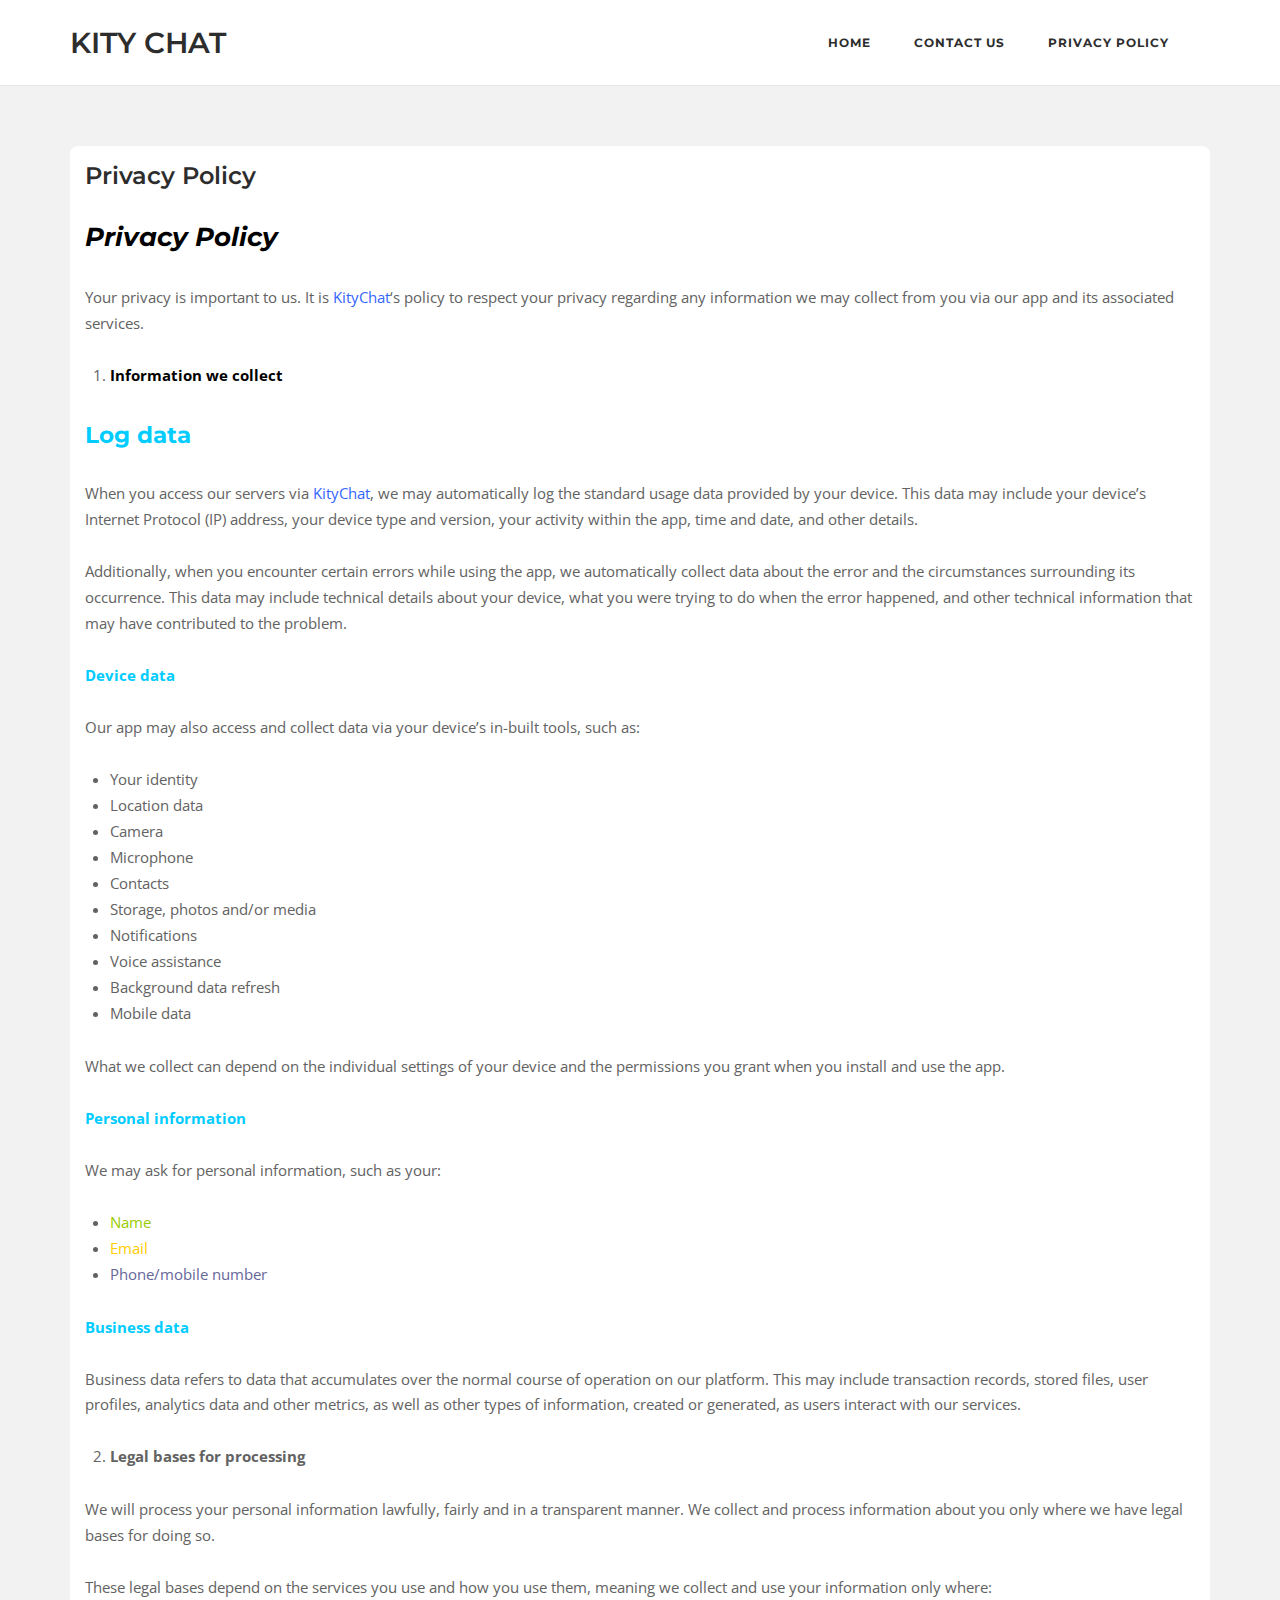
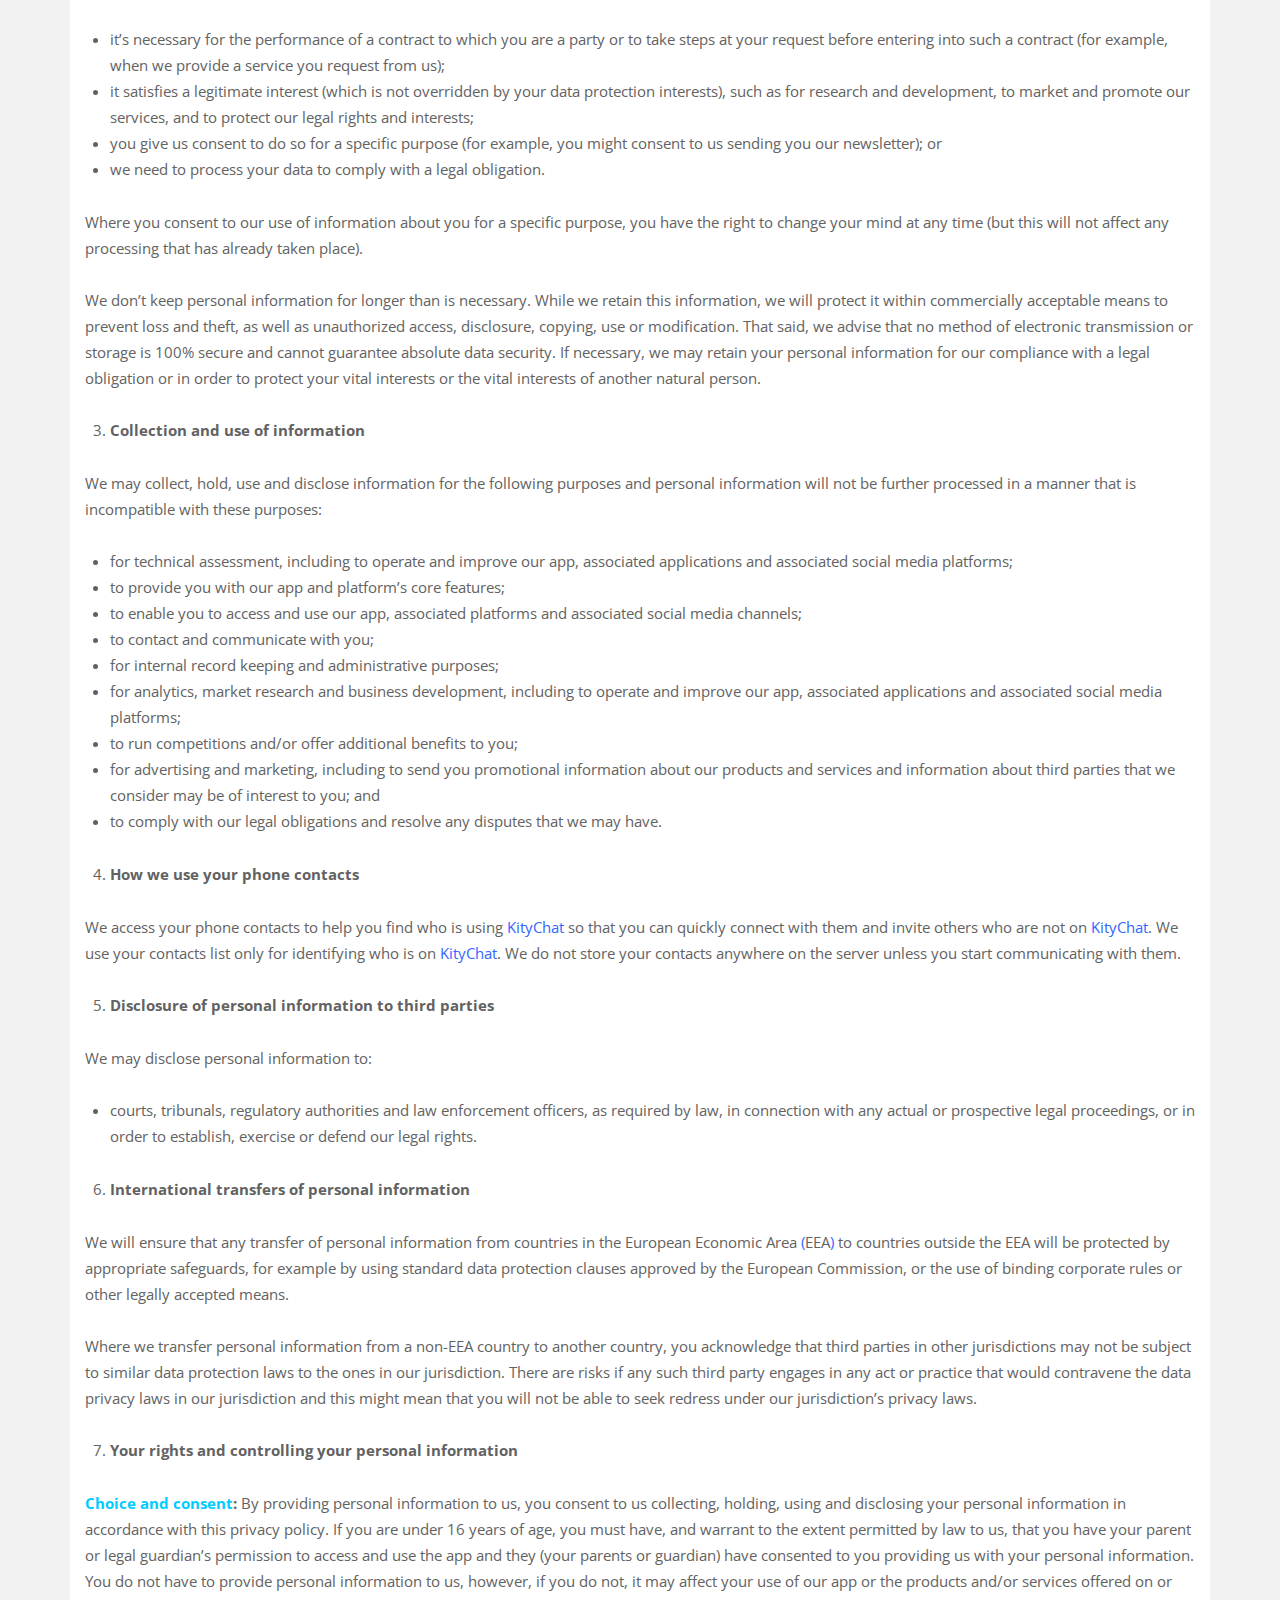
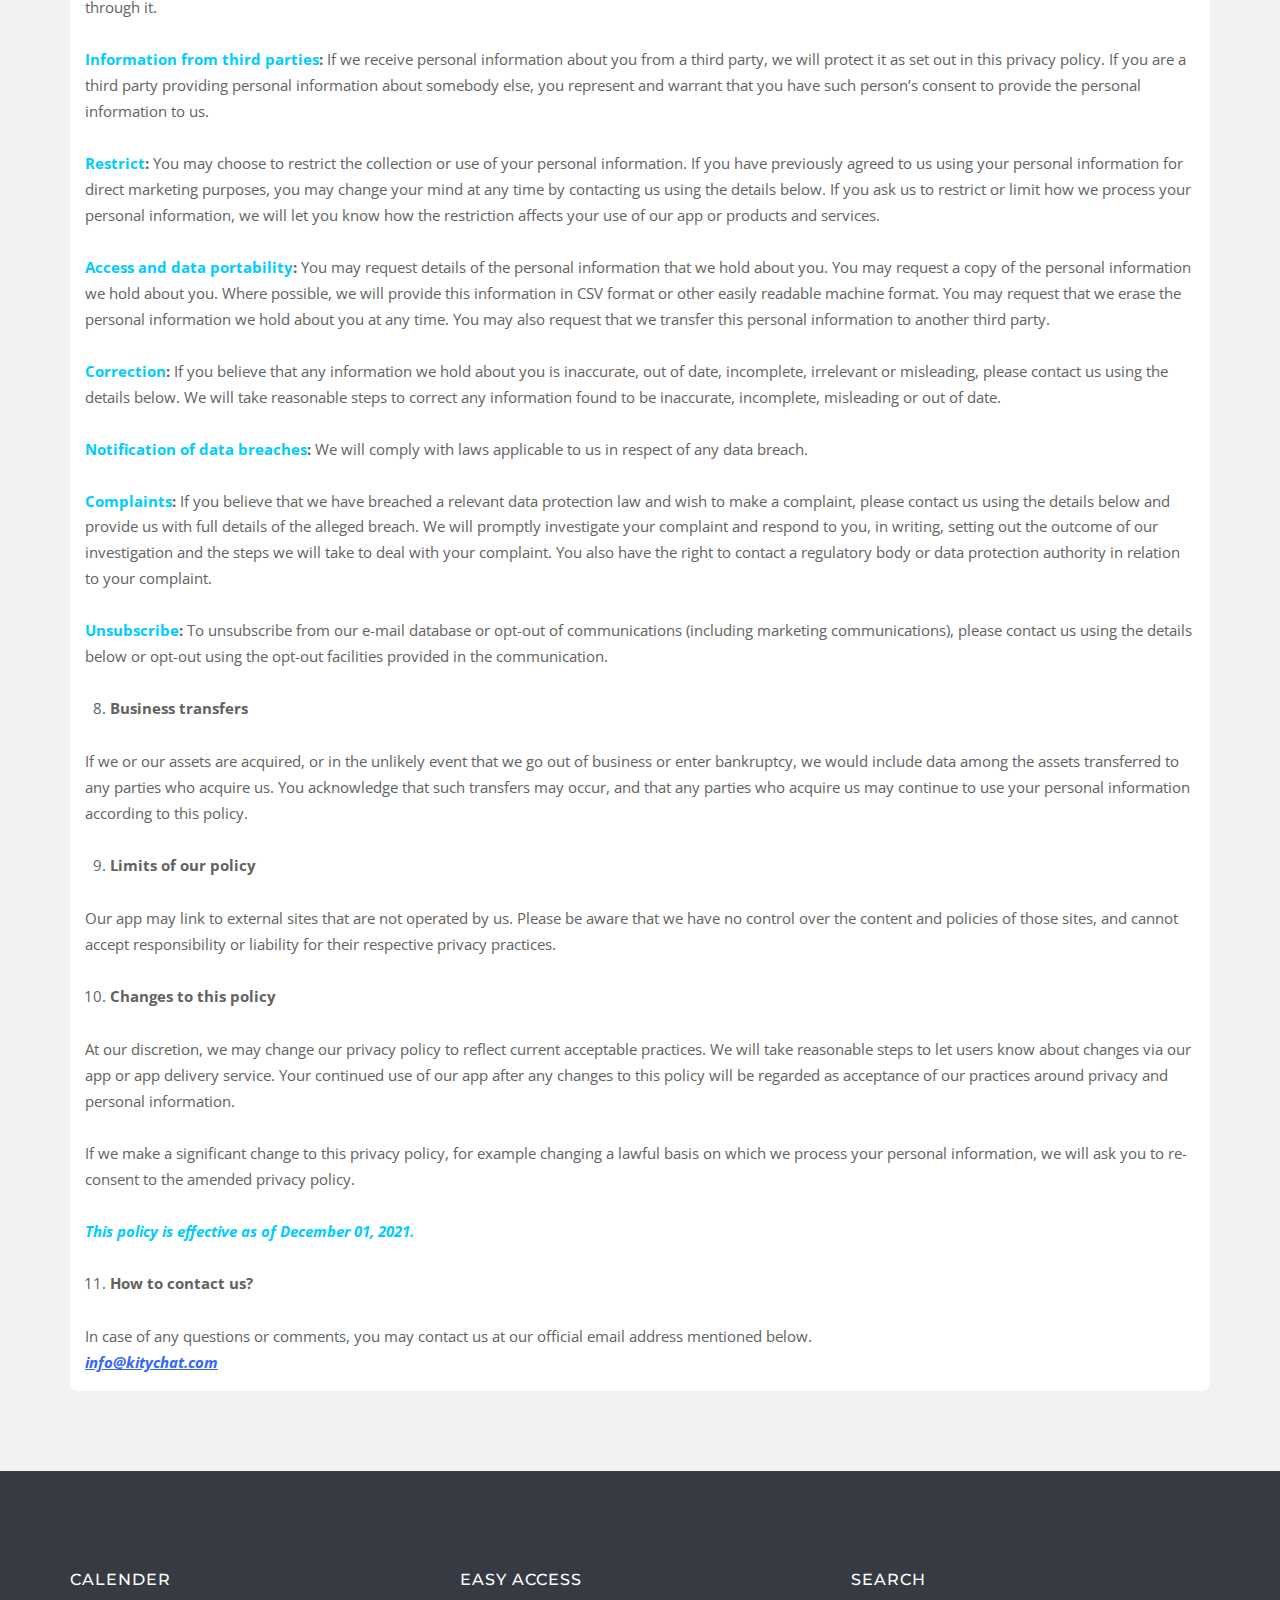
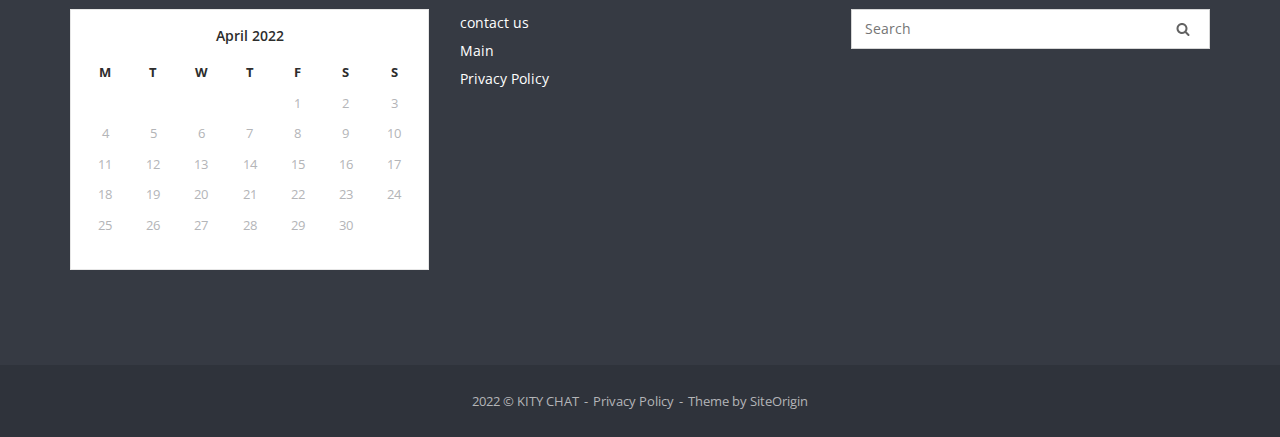
<file: privacy-policy.html>
<!DOCTYPE html> <html lang="en-US"> <head> 	<meta charset="UTF-8"> 	<link rel="profile" href="https://gmpg.org/xfn/11">  	<title>Privacy Policy &#8211; KITY CHAT</title> <meta name='robots' content='noindex, nofollow' /> <link rel='dns-prefetch' href='//fonts.googleapis.com' /> <link rel='dns-prefetch' href='//s.w.org' /> <link rel="alternate" type="application/rss+xml" title="KITY CHAT &raquo; Feed" href="https://kitychat.com/feed/" /> <link rel="alternate" type="application/rss+xml" title="KITY CHAT &raquo; Comments Feed" href="https://kitychat.com/comments/feed/" /> <link rel="alternate" type="application/rss+xml" title="KITY CHAT &raquo; Privacy Policy Comments Feed" href="https://kitychat.com/privacy-policy/feed/" /> <script type="text/javascript">
window._wpemojiSettings = {"baseUrl":"https:\/\/s.w.org\/images\/core\/emoji\/13.1.0\/72x72\/","ext":".png","svgUrl":"https:\/\/s.w.org\/images\/core\/emoji\/13.1.0\/svg\/","svgExt":".svg","source":{"concatemoji":"https:\/\/kitychat.com\/wp-includes\/js\/wp-emoji-release.min.js?ver=5.9.3"}};
/*! This file is auto-generated */
!function(e,a,t){var n,r,o,i=a.createElement("canvas"),p=i.getContext&&i.getContext("2d");function s(e,t){var a=String.fromCharCode;p.clearRect(0,0,i.width,i.height),p.fillText(a.apply(this,e),0,0);e=i.toDataURL();return p.clearRect(0,0,i.width,i.height),p.fillText(a.apply(this,t),0,0),e===i.toDataURL()}function c(e){var t=a.createElement("script");t.src=e,t.defer=t.type="text/javascript",a.getElementsByTagName("head")[0].appendChild(t)}for(o=Array("flag","emoji"),t.supports={everything:!0,everythingExceptFlag:!0},r=0;r<o.length;r++)t.supports[o[r]]=function(e){if(!p||!p.fillText)return!1;switch(p.textBaseline="top",p.font="600 32px Arial",e){case"flag":return s([127987,65039,8205,9895,65039],[127987,65039,8203,9895,65039])?!1:!s([55356,56826,55356,56819],[55356,56826,8203,55356,56819])&&!s([55356,57332,56128,56423,56128,56418,56128,56421,56128,56430,56128,56423,56128,56447],[55356,57332,8203,56128,56423,8203,56128,56418,8203,56128,56421,8203,56128,56430,8203,56128,56423,8203,56128,56447]);case"emoji":return!s([10084,65039,8205,55357,56613],[10084,65039,8203,55357,56613])}return!1}(o[r]),t.supports.everything=t.supports.everything&&t.supports[o[r]],"flag"!==o[r]&&(t.supports.everythingExceptFlag=t.supports.everythingExceptFlag&&t.supports[o[r]]);t.supports.everythingExceptFlag=t.supports.everythingExceptFlag&&!t.supports.flag,t.DOMReady=!1,t.readyCallback=function(){t.DOMReady=!0},t.supports.everything||(n=function(){t.readyCallback()},a.addEventListener?(a.addEventListener("DOMContentLoaded",n,!1),e.addEventListener("load",n,!1)):(e.attachEvent("onload",n),a.attachEvent("onreadystatechange",function(){"complete"===a.readyState&&t.readyCallback()})),(n=t.source||{}).concatemoji?c(n.concatemoji):n.wpemoji&&n.twemoji&&(c(n.twemoji),c(n.wpemoji)))}(window,document,window._wpemojiSettings);
</script> <style type="text/css"> img.wp-smiley, img.emoji { 	display: inline !important; 	border: none !important; 	box-shadow: none !important; 	height: 1em !important; 	width: 1em !important; 	margin: 0 0.07em !important; 	vertical-align: -0.1em !important; 	background: none !important; 	padding: 0 !important; } </style> 	<link rel='stylesheet' id='wp-block-library-css'  href='./css/dist-block-library-style.min.css' type='text/css' media='all' /> <style id='global-styles-inline-css' type='text/css'> body{--wp--preset--color--black: #000000;--wp--preset--color--cyan-bluish-gray: #abb8c3;--wp--preset--color--white: #ffffff;--wp--preset--color--pale-pink: #f78da7;--wp--preset--color--vivid-red: #cf2e2e;--wp--preset--color--luminous-vivid-orange: #ff6900;--wp--preset--color--luminous-vivid-amber: #fcb900;--wp--preset--color--light-green-cyan: #7bdcb5;--wp--preset--color--vivid-green-cyan: #00d084;--wp--preset--color--pale-cyan-blue: #8ed1fc;--wp--preset--color--vivid-cyan-blue: #0693e3;--wp--preset--color--vivid-purple: #9b51e0;--wp--preset--gradient--vivid-cyan-blue-to-vivid-purple: linear-gradient(135deg,rgba(6,147,227,1) 0%,rgb(155,81,224) 100%);--wp--preset--gradient--light-green-cyan-to-vivid-green-cyan: linear-gradient(135deg,rgb(122,220,180) 0%,rgb(0,208,130) 100%);--wp--preset--gradient--luminous-vivid-amber-to-luminous-vivid-orange: linear-gradient(135deg,rgba(252,185,0,1) 0%,rgba(255,105,0,1) 100%);--wp--preset--gradient--luminous-vivid-orange-to-vivid-red: linear-gradient(135deg,rgba(255,105,0,1) 0%,rgb(207,46,46) 100%);--wp--preset--gradient--very-light-gray-to-cyan-bluish-gray: linear-gradient(135deg,rgb(238,238,238) 0%,rgb(169,184,195) 100%);--wp--preset--gradient--cool-to-warm-spectrum: linear-gradient(135deg,rgb(74,234,220) 0%,rgb(151,120,209) 20%,rgb(207,42,186) 40%,rgb(238,44,130) 60%,rgb(251,105,98) 80%,rgb(254,248,76) 100%);--wp--preset--gradient--blush-light-purple: linear-gradient(135deg,rgb(255,206,236) 0%,rgb(152,150,240) 100%);--wp--preset--gradient--blush-bordeaux: linear-gradient(135deg,rgb(254,205,165) 0%,rgb(254,45,45) 50%,rgb(107,0,62) 100%);--wp--preset--gradient--luminous-dusk: linear-gradient(135deg,rgb(255,203,112) 0%,rgb(199,81,192) 50%,rgb(65,88,208) 100%);--wp--preset--gradient--pale-ocean: linear-gradient(135deg,rgb(255,245,203) 0%,rgb(182,227,212) 50%,rgb(51,167,181) 100%);--wp--preset--gradient--electric-grass: linear-gradient(135deg,rgb(202,248,128) 0%,rgb(113,206,126) 100%);--wp--preset--gradient--midnight: linear-gradient(135deg,rgb(2,3,129) 0%,rgb(40,116,252) 100%);--wp--preset--duotone--dark-grayscale: url('#wp-duotone-dark-grayscale');--wp--preset--duotone--grayscale: url('#wp-duotone-grayscale');--wp--preset--duotone--purple-yellow: url('#wp-duotone-purple-yellow');--wp--preset--duotone--blue-red: url('#wp-duotone-blue-red');--wp--preset--duotone--midnight: url('#wp-duotone-midnight');--wp--preset--duotone--magenta-yellow: url('#wp-duotone-magenta-yellow');--wp--preset--duotone--purple-green: url('#wp-duotone-purple-green');--wp--preset--duotone--blue-orange: url('#wp-duotone-blue-orange');--wp--preset--font-size--small: 13px;--wp--preset--font-size--medium: 20px;--wp--preset--font-size--large: 36px;--wp--preset--font-size--x-large: 42px;}.has-black-color{color: var(--wp--preset--color--black) !important;}.has-cyan-bluish-gray-color{color: var(--wp--preset--color--cyan-bluish-gray) !important;}.has-white-color{color: var(--wp--preset--color--white) !important;}.has-pale-pink-color{color: var(--wp--preset--color--pale-pink) !important;}.has-vivid-red-color{color: var(--wp--preset--color--vivid-red) !important;}.has-luminous-vivid-orange-color{color: var(--wp--preset--color--luminous-vivid-orange) !important;}.has-luminous-vivid-amber-color{color: var(--wp--preset--color--luminous-vivid-amber) !important;}.has-light-green-cyan-color{color: var(--wp--preset--color--light-green-cyan) !important;}.has-vivid-green-cyan-color{color: var(--wp--preset--color--vivid-green-cyan) !important;}.has-pale-cyan-blue-color{color: var(--wp--preset--color--pale-cyan-blue) !important;}.has-vivid-cyan-blue-color{color: var(--wp--preset--color--vivid-cyan-blue) !important;}.has-vivid-purple-color{color: var(--wp--preset--color--vivid-purple) !important;}.has-black-background-color{background-color: var(--wp--preset--color--black) !important;}.has-cyan-bluish-gray-background-color{background-color: var(--wp--preset--color--cyan-bluish-gray) !important;}.has-white-background-color{background-color: var(--wp--preset--color--white) !important;}.has-pale-pink-background-color{background-color: var(--wp--preset--color--pale-pink) !important;}.has-vivid-red-background-color{background-color: var(--wp--preset--color--vivid-red) !important;}.has-luminous-vivid-orange-background-color{background-color: var(--wp--preset--color--luminous-vivid-orange) !important;}.has-luminous-vivid-amber-background-color{background-color: var(--wp--preset--color--luminous-vivid-amber) !important;}.has-light-green-cyan-background-color{background-color: var(--wp--preset--color--light-green-cyan) !important;}.has-vivid-green-cyan-background-color{background-color: var(--wp--preset--color--vivid-green-cyan) !important;}.has-pale-cyan-blue-background-color{background-color: var(--wp--preset--color--pale-cyan-blue) !important;}.has-vivid-cyan-blue-background-color{background-color: var(--wp--preset--color--vivid-cyan-blue) !important;}.has-vivid-purple-background-color{background-color: var(--wp--preset--color--vivid-purple) !important;}.has-black-border-color{border-color: var(--wp--preset--color--black) !important;}.has-cyan-bluish-gray-border-color{border-color: var(--wp--preset--color--cyan-bluish-gray) !important;}.has-white-border-color{border-color: var(--wp--preset--color--white) !important;}.has-pale-pink-border-color{border-color: var(--wp--preset--color--pale-pink) !important;}.has-vivid-red-border-color{border-color: var(--wp--preset--color--vivid-red) !important;}.has-luminous-vivid-orange-border-color{border-color: var(--wp--preset--color--luminous-vivid-orange) !important;}.has-luminous-vivid-amber-border-color{border-color: var(--wp--preset--color--luminous-vivid-amber) !important;}.has-light-green-cyan-border-color{border-color: var(--wp--preset--color--light-green-cyan) !important;}.has-vivid-green-cyan-border-color{border-color: var(--wp--preset--color--vivid-green-cyan) !important;}.has-pale-cyan-blue-border-color{border-color: var(--wp--preset--color--pale-cyan-blue) !important;}.has-vivid-cyan-blue-border-color{border-color: var(--wp--preset--color--vivid-cyan-blue) !important;}.has-vivid-purple-border-color{border-color: var(--wp--preset--color--vivid-purple) !important;}.has-vivid-cyan-blue-to-vivid-purple-gradient-background{background: var(--wp--preset--gradient--vivid-cyan-blue-to-vivid-purple) !important;}.has-light-green-cyan-to-vivid-green-cyan-gradient-background{background: var(--wp--preset--gradient--light-green-cyan-to-vivid-green-cyan) !important;}.has-luminous-vivid-amber-to-luminous-vivid-orange-gradient-background{background: var(--wp--preset--gradient--luminous-vivid-amber-to-luminous-vivid-orange) !important;}.has-luminous-vivid-orange-to-vivid-red-gradient-background{background: var(--wp--preset--gradient--luminous-vivid-orange-to-vivid-red) !important;}.has-very-light-gray-to-cyan-bluish-gray-gradient-background{background: var(--wp--preset--gradient--very-light-gray-to-cyan-bluish-gray) !important;}.has-cool-to-warm-spectrum-gradient-background{background: var(--wp--preset--gradient--cool-to-warm-spectrum) !important;}.has-blush-light-purple-gradient-background{background: var(--wp--preset--gradient--blush-light-purple) !important;}.has-blush-bordeaux-gradient-background{background: var(--wp--preset--gradient--blush-bordeaux) !important;}.has-luminous-dusk-gradient-background{background: var(--wp--preset--gradient--luminous-dusk) !important;}.has-pale-ocean-gradient-background{background: var(--wp--preset--gradient--pale-ocean) !important;}.has-electric-grass-gradient-background{background: var(--wp--preset--gradient--electric-grass) !important;}.has-midnight-gradient-background{background: var(--wp--preset--gradient--midnight) !important;}.has-small-font-size{font-size: var(--wp--preset--font-size--small) !important;}.has-medium-font-size{font-size: var(--wp--preset--font-size--medium) !important;}.has-large-font-size{font-size: var(--wp--preset--font-size--large) !important;}.has-x-large-font-size{font-size: var(--wp--preset--font-size--x-large) !important;} </style> <link rel='stylesheet' id='siteorigin-corp-style-css'  href='./css/siteorigin-corp-style.min.css' type='text/css' media='all' /> <link rel='stylesheet' id='siteorigin-corp-icons-css'  href='./css/siteorigin-corp-css-siteorigin-corp-icons.min.css' type='text/css' media='all' /> <link rel='stylesheet' id='siteorigin-google-web-fonts-css'  href='//fonts.googleapis.com/css?family=Montserrat%3A600%2C500%2C700%7COpen+Sans%3A400%2C300%2C500%2C600&#038;subset&#038;display=block&#038;ver=5.9.3' type='text/css' media='all' />         <script>
            /* <![CDATA[ */
            var rcewpp = {
                "ajax_url":"https://kitychat.com/wp-admin/admin-ajax.php",
                "nonce": "7e654186b6",
                "home_url": "https://kitychat.com/",
                "settings_icon": 'https://kitychat.com/wp-content/plugins/export-wp-page-to-static-html/admin/images/settings.png',
                "settings_hover_icon": 'https://kitychat.com/wp-content/plugins/export-wp-page-to-static-html/admin/images/settings_hover.png'
            };
            /* ]]\> */
        </script>         <script type='text/javascript' src='./js/jquery-jquery.min.js' id='jquery-core-js'></script> <script type='text/javascript' src='./js/jquery-jquery-migrate.min.js' id='jquery-migrate-js'></script> <link rel="https://api.w.org/" href="https://kitychat.com/wp-json/" /><link rel="alternate" type="application/json" href="https://kitychat.com/wp-json/wp/v2/pages/3" /><link rel="EditURI" type="application/rsd+xml" title="RSD" href="https://kitychat.com/xmlrpc.php?rsd" /> <link rel="wlwmanifest" type="application/wlwmanifest+xml" href="https://kitychat.com/wp-includes/wlwmanifest.xml" />  <meta name="generator" content="WordPress 5.9.3" /> <link rel="canonical" href="https://kitychat.com/privacy-policy/" /> <link rel='shortlink' href='https://kitychat.com/?p=3' /> <link rel="alternate" type="application/json+oembed" href="https://kitychat.com/wp-json/oembed/1.0/embed?url=https%3A%2F%2Fkitychat.com%2Fprivacy-policy%2F" /> <link rel="alternate" type="text/xml+oembed" href="https://kitychat.com/wp-json/oembed/1.0/embed?url=https%3A%2F%2Fkitychat.com%2Fprivacy-policy%2F&#038;format=xml" /> 	<meta name="viewport" content="width=device-width, initial-scale=1"> <link rel="pingback" href="https://kitychat.com/xmlrpc.php"><style type="text/css" id="custom-background-css"> body.custom-background { background-color: #f2f2f2; } </style> 					<style type="text/css" id="siteorigin-corp-settings-custom" data-siteorigin-settings="true"> 					blockquote { border-left: 3px solid #51ffc5; }       .button,button,input[type=button],input[type=reset],input[type=submit] { background: #51ffc5; } .button:hover,button:hover,input[type=button]:hover,input[type=reset]:hover,input[type=submit]:hover { background: rgba(81,255,197,0.8); } .button:active,.button:focus,button:active,button:focus,input[type=button]:active,input[type=button]:focus,input[type=reset]:active,input[type=reset]:focus,input[type=submit]:active,input[type=submit]:focus { background: #51ffc5; }      a { color: #51ffc5; } a:visited { color: #51ffc5; }        #site-navigation.main-navigation ul .menu-button a { background: #51ffc5; } #site-navigation.main-navigation ul .menu-button a:hover { background: rgba(81,255,197,0.8); }                 .pagination .page-numbers:hover,.pagination .page-numbers:focus { border-color: #51ffc5; color: #51ffc5; }  .pagination .current { border-color: #51ffc5; color: #51ffc5; }    .post-navigation a:hover div { color: #51ffc5; }  .comment-navigation a:hover { color: #51ffc5; }   .breadcrumbs a:hover { color: #51ffc5; }  .site-main #infinite-handle span button:hover { border-color: #51ffc5; color: #51ffc5; }   .site-content #jp-relatedposts .jp-relatedposts-items .jp-relatedposts-post .jp-relatedposts-post-title a:hover { color: #51ffc5; }    .widget-area .widget:not(.widget_tag_cloud):not(.widget_shopping_cart) a:not(.button):hover { color: #51ffc5; }   .widget #wp-calendar tbody td a { color: #51ffc5; }   .widget #wp-calendar tfoot #prev a:hover,.widget #wp-calendar tfoot #next a:hover { color: #51ffc5; }      .site-header,.masthead-sentinel { margin-bottom: ; }          .entry-meta span a:hover { color: #51ffc5; }   .page-links .post-page-numbers:hover,.page-links .post-page-numbers.current { border-color: #51ffc5; color: #51ffc5; }  .tags-links a:hover,.widget_tag_cloud a:hover { background: #51ffc5; } .tags-links a:hover:after,.widget_tag_cloud a:hover:after { border-right-color: #51ffc5; }      .blog-layout-offset article .entry-offset .entry-author-link a:hover,.blog-layout-offset article .entry-offset .entry-categories a:hover,.blog-layout-offset article .entry-offset .entry-comments a:hover { color: #51ffc5; }    .search-results .page-title span { color: #51ffc5; }     .author-box .author-description span a:hover { color: #51ffc5; }  .yarpp-related ol li .related-post-title:hover,.related-posts-section ol li .related-post-title:hover { color: #51ffc5; }  .yarpp-related ol li .related-post-date:hover,.related-posts-section ol li .related-post-date:hover { color: #51ffc5; }                   .comment-list .comment .comment-reply-link:hover,.comment-list .pingback .comment-reply-link:hover { color: #51ffc5; }  .comment-reply-title #cancel-comment-reply-link:hover { color: #51ffc5; }  #commentform .comment-notes a:hover,#commentform .logged-in-as a:hover { color: #51ffc5; }            @media (max-width: 768px) { #masthead .search-toggle { margin: 0 20px 0 0; } .site-header .shopping-cart { margin: 0 37px 0 0; } #masthead #mobile-menu-button { display: inline-block; } #masthead .main-navigation:not(.mega-menu) ul:not(.shopping-cart) { display: none; } #masthead .main-navigation .search-icon { display: none; } .site-header.centered .site-branding { margin: 0; padding-right: 20px; text-align: left; } .centered.site-header .site-header-inner { flex-direction: row; } .site-header.centered .main-navigation { text-align: left; } } @media (min-width: 769px) { #masthead #mobile-navigation { display: none; } }.tags-links a:after, .widget_tag_cloud a:after { background: #f2f2f2; }				</style> 				<link rel="icon" href="./images/cropped-cropped-KityChat-Logo-7-20-32x32.png" sizes="32x32" /> <link rel="icon" href="./images/cropped-cropped-KityChat-Logo-7-20-192x192.png" sizes="192x192" /> <link rel="apple-touch-icon" href="https://kitychat.com/wp-content/uploads/2022/04/cropped-cropped-KityChat-Logo-7-20-180x180.png" /> <meta name="msapplication-TileImage" content="https://kitychat.com/wp-content/uploads/2022/04/cropped-cropped-KityChat-Logo-7-20-270x270.png" /> 		<style type="text/css" id="wp-custom-css"> 			article { 	background: #fff;     padding: 15px;     border-radius: 8px; } .main-navigation .search-toggle .open svg{ 	display:none; } .wp-block-columns {     padding: 0px; 		margin:0px; } .wp-block-button__link:active, .wp-block-button__link:focus, .wp-block-button__link:hover, .wp-block-button__link:visited  { 	background-color: blink ; } .wp-block-button__link{      background-color: #00d084 !important ;    		</style> 		</head>  <body class="privacy-policy page-template-default page page-id-3 custom-background css3-animations no-js page-layout-no-sidebar sidebar no-topbar"> <svg xmlns="http://www.w3.org/2000/svg" viewbox="0 0 0 0" width="0" height="0" focusable="false" role="none" style="visibility: hidden; position: absolute; left: -9999px; overflow: hidden;" ><defs><filter id="wp-duotone-dark-grayscale"><fecolormatrix color-interpolation-filters="sRGB" type="matrix" values=" .299 .587 .114 0 0 .299 .587 .114 0 0 .299 .587 .114 0 0 .299 .587 .114 0 0 " /><fecomponenttransfer color-interpolation-filters="sRGB" ><fefuncr type="table" tablevalues="0 0.49803921568627" /><fefuncg type="table" tablevalues="0 0.49803921568627" /><fefuncb type="table" tablevalues="0 0.49803921568627" /><fefunca type="table" tablevalues="1 1" /></fecomponenttransfer><fecomposite in2="SourceGraphic" operator="in" /></filter></defs></svg><svg xmlns="http://www.w3.org/2000/svg" viewbox="0 0 0 0" width="0" height="0" focusable="false" role="none" style="visibility: hidden; position: absolute; left: -9999px; overflow: hidden;" ><defs><filter id="wp-duotone-grayscale"><fecolormatrix color-interpolation-filters="sRGB" type="matrix" values=" .299 .587 .114 0 0 .299 .587 .114 0 0 .299 .587 .114 0 0 .299 .587 .114 0 0 " /><fecomponenttransfer color-interpolation-filters="sRGB" ><fefuncr type="table" tablevalues="0 1" /><fefuncg type="table" tablevalues="0 1" /><fefuncb type="table" tablevalues="0 1" /><fefunca type="table" tablevalues="1 1" /></fecomponenttransfer><fecomposite in2="SourceGraphic" operator="in" /></filter></defs></svg><svg xmlns="http://www.w3.org/2000/svg" viewbox="0 0 0 0" width="0" height="0" focusable="false" role="none" style="visibility: hidden; position: absolute; left: -9999px; overflow: hidden;" ><defs><filter id="wp-duotone-purple-yellow"><fecolormatrix color-interpolation-filters="sRGB" type="matrix" values=" .299 .587 .114 0 0 .299 .587 .114 0 0 .299 .587 .114 0 0 .299 .587 .114 0 0 " /><fecomponenttransfer color-interpolation-filters="sRGB" ><fefuncr type="table" tablevalues="0.54901960784314 0.98823529411765" /><fefuncg type="table" tablevalues="0 1" /><fefuncb type="table" tablevalues="0.71764705882353 0.25490196078431" /><fefunca type="table" tablevalues="1 1" /></fecomponenttransfer><fecomposite in2="SourceGraphic" operator="in" /></filter></defs></svg><svg xmlns="http://www.w3.org/2000/svg" viewbox="0 0 0 0" width="0" height="0" focusable="false" role="none" style="visibility: hidden; position: absolute; left: -9999px; overflow: hidden;" ><defs><filter id="wp-duotone-blue-red"><fecolormatrix color-interpolation-filters="sRGB" type="matrix" values=" .299 .587 .114 0 0 .299 .587 .114 0 0 .299 .587 .114 0 0 .299 .587 .114 0 0 " /><fecomponenttransfer color-interpolation-filters="sRGB" ><fefuncr type="table" tablevalues="0 1" /><fefuncg type="table" tablevalues="0 0.27843137254902" /><fefuncb type="table" tablevalues="0.5921568627451 0.27843137254902" /><fefunca type="table" tablevalues="1 1" /></fecomponenttransfer><fecomposite in2="SourceGraphic" operator="in" /></filter></defs></svg><svg xmlns="http://www.w3.org/2000/svg" viewbox="0 0 0 0" width="0" height="0" focusable="false" role="none" style="visibility: hidden; position: absolute; left: -9999px; overflow: hidden;" ><defs><filter id="wp-duotone-midnight"><fecolormatrix color-interpolation-filters="sRGB" type="matrix" values=" .299 .587 .114 0 0 .299 .587 .114 0 0 .299 .587 .114 0 0 .299 .587 .114 0 0 " /><fecomponenttransfer color-interpolation-filters="sRGB" ><fefuncr type="table" tablevalues="0 0" /><fefuncg type="table" tablevalues="0 0.64705882352941" /><fefuncb type="table" tablevalues="0 1" /><fefunca type="table" tablevalues="1 1" /></fecomponenttransfer><fecomposite in2="SourceGraphic" operator="in" /></filter></defs></svg><svg xmlns="http://www.w3.org/2000/svg" viewbox="0 0 0 0" width="0" height="0" focusable="false" role="none" style="visibility: hidden; position: absolute; left: -9999px; overflow: hidden;" ><defs><filter id="wp-duotone-magenta-yellow"><fecolormatrix color-interpolation-filters="sRGB" type="matrix" values=" .299 .587 .114 0 0 .299 .587 .114 0 0 .299 .587 .114 0 0 .299 .587 .114 0 0 " /><fecomponenttransfer color-interpolation-filters="sRGB" ><fefuncr type="table" tablevalues="0.78039215686275 1" /><fefuncg type="table" tablevalues="0 0.94901960784314" /><fefuncb type="table" tablevalues="0.35294117647059 0.47058823529412" /><fefunca type="table" tablevalues="1 1" /></fecomponenttransfer><fecomposite in2="SourceGraphic" operator="in" /></filter></defs></svg><svg xmlns="http://www.w3.org/2000/svg" viewbox="0 0 0 0" width="0" height="0" focusable="false" role="none" style="visibility: hidden; position: absolute; left: -9999px; overflow: hidden;" ><defs><filter id="wp-duotone-purple-green"><fecolormatrix color-interpolation-filters="sRGB" type="matrix" values=" .299 .587 .114 0 0 .299 .587 .114 0 0 .299 .587 .114 0 0 .299 .587 .114 0 0 " /><fecomponenttransfer color-interpolation-filters="sRGB" ><fefuncr type="table" tablevalues="0.65098039215686 0.40392156862745" /><fefuncg type="table" tablevalues="0 1" /><fefuncb type="table" tablevalues="0.44705882352941 0.4" /><fefunca type="table" tablevalues="1 1" /></fecomponenttransfer><fecomposite in2="SourceGraphic" operator="in" /></filter></defs></svg><svg xmlns="http://www.w3.org/2000/svg" viewbox="0 0 0 0" width="0" height="0" focusable="false" role="none" style="visibility: hidden; position: absolute; left: -9999px; overflow: hidden;" ><defs><filter id="wp-duotone-blue-orange"><fecolormatrix color-interpolation-filters="sRGB" type="matrix" values=" .299 .587 .114 0 0 .299 .587 .114 0 0 .299 .587 .114 0 0 .299 .587 .114 0 0 " /><fecomponenttransfer color-interpolation-filters="sRGB" ><fefuncr type="table" tablevalues="0.098039215686275 1" /><fefuncg type="table" tablevalues="0 0.66274509803922" /><fefuncb type="table" tablevalues="0.84705882352941 0.41960784313725" /><fefunca type="table" tablevalues="1 1" /></fecomponenttransfer><fecomposite in2="SourceGraphic" operator="in" /></filter></defs></svg> <div id="page" class="site"> 	<a class="skip-link screen-reader-text" href="#content">Skip to content</a>  			<header id="masthead" class="site-header sticky mobile-menu"  >  		<div class="corp-container">  			<div class="site-header-inner">  				<div class="site-branding"> 								<p class="site-title"><a href="https://kitychat.com/" rel="home">KITY CHAT</a></p> 											</div><!-- .site-branding -->  				 				<nav id="site-navigation" class="main-navigation link-underline">  					<div class="menu-main-menu-container"><ul id="primary-menu" class="menu"><li id="menu-item-26" class="menu-item menu-item-type-post_type menu-item-object-page menu-item-home menu-item-26"><a href="https://kitychat.com/">Home</a></li> <li id="menu-item-28" class="menu-item menu-item-type-post_type menu-item-object-page menu-item-28"><a href="https://kitychat.com/contact-us/">contact us</a></li> <li id="menu-item-27" class="menu-item menu-item-type-post_type menu-item-object-page menu-item-privacy-policy page_item page-item-3 menu-item-27"><a href="./privacy-policy.html" aria-current="page">Privacy Policy</a></li> </ul></div> 					 											<button id="search-button" class="search-toggle" aria-label="Open Search"> 							<span class="open">			<svg version="1.1" xmlns="http://www.w3.org/2000/svg" width="26" height="28" viewbox="0 0 26 28"> 				<path d="M18 13c0-3.859-3.141-7-7-7s-7 3.141-7 7 3.141 7 7 7 7-3.141 7-7zM26 26c0 1.094-0.906 2-2 2-0.531 0-1.047-0.219-1.406-0.594l-5.359-5.344c-1.828 1.266-4.016 1.937-6.234 1.937-6.078 0-11-4.922-11-11s4.922-11 11-11 11 4.922 11 11c0 2.219-0.672 4.406-1.937 6.234l5.359 5.359c0.359 0.359 0.578 0.875 0.578 1.406z"></path> 			</svg> 		</span> 						</button> 					 											<a href="#menu" id="mobile-menu-button"> 										<svg version="1.1" xmlns="http://www.w3.org/2000/svg" xmlns:xlink="http://www.w3.org/1999/xlink" width="27" height="32" viewbox="0 0 27 32"> 				<path d="M27.429 24v2.286q0 0.464-0.339 0.804t-0.804 0.339h-25.143q-0.464 0-0.804-0.339t-0.339-0.804v-2.286q0-0.464 0.339-0.804t0.804-0.339h25.143q0.464 0 0.804 0.339t0.339 0.804zM27.429 14.857v2.286q0 0.464-0.339 0.804t-0.804 0.339h-25.143q-0.464 0-0.804-0.339t-0.339-0.804v-2.286q0-0.464 0.339-0.804t0.804-0.339h25.143q0.464 0 0.804 0.339t0.339 0.804zM27.429 5.714v2.286q0 0.464-0.339 0.804t-0.804 0.339h-25.143q-0.464 0-0.804-0.339t-0.339-0.804v-2.286q0-0.464 0.339-0.804t0.804-0.339h25.143q0.464 0 0.804 0.339t0.339 0.804z"></path> 			</svg> 									<span class="screen-reader-text">Menu</span> 						</a> 					 				</nav><!-- #site-navigation -->  									<div id="fullscreen-search"> 						<div class="corp-container"> 							<span>Type and press enter to search</span> 							<form id="fullscreen-search-form" method="get" action="https://kitychat.com"> 								<input type="search" name="s" placeholder="" aria-label="Search for" value="" /> 								<button type="submit" aria-label="Search"> 												<svg version="1.1" xmlns="http://www.w3.org/2000/svg" width="26" height="28" viewbox="0 0 26 28"> 				<path d="M18 13c0-3.859-3.141-7-7-7s-7 3.141-7 7 3.141 7 7 7 7-3.141 7-7zM26 26c0 1.094-0.906 2-2 2-0.531 0-1.047-0.219-1.406-0.594l-5.359-5.344c-1.828 1.266-4.016 1.937-6.234 1.937-6.078 0-11-4.922-11-11s4.922-11 11-11 11 4.922 11 11c0 2.219-0.672 4.406-1.937 6.234l5.359 5.359c0.359 0.359 0.578 0.875 0.578 1.406z"></path> 			</svg> 										</button> 							</form> 						</div> 						<button id="search-close-button" class="search-close-button" aria-label="Close search"> 							<span class="close">			<svg version="1.1" xmlns="http://www.w3.org/2000/svg" xmlns:xlink="http://www.w3.org/1999/xlink" width="24" height="24" viewbox="0 0 24 24"> 				<path d="M18.984 6.422l-5.578 5.578 5.578 5.578-1.406 1.406-5.578-5.578-5.578 5.578-1.406-1.406 5.578-5.578-5.578-5.578 1.406-1.406 5.578 5.578 5.578-5.578z"></path> 			</svg> 		</span> 						</button> 					</div><!-- #header-search --> 				 			</div><!-- .site-header-inner -->  		</div><!-- .corp-container -->  	</header><!-- #masthead -->  	 	<div id="content" class="site-content">  		<div class="corp-container">  			 	<div id="primary" class="content-area"> 		<main id="main" class="site-main" role="main">  			 <article id="post-3" class="post-3 page type-page status-publish post">  	 						<header class="entry-header"> 				<h1 class="entry-title">Privacy Policy</h1>			</header><!-- .entry-header --> 			 	<div class="entry-content"> 		<h2><em><span style="color: #000000;"><strong>Privacy Policy</strong></span></em></h2> <p>Your privacy is important to us. It is <a href="http://kitychat.com/"><span style="color: #3366ff;">KityChat</span></a>&#8216;s policy to respect your privacy regarding any information we may collect from you via our app and its associated services.</p> <ol> <li><span style="color: #000000;"><strong> Information we collect</strong></span></li> </ol> <h3><span style="color: #00ccff;"><strong>Log data</strong></span></h3> <p>When you access our servers via <span style="color: #3366ff;">KityChat</span>, we may automatically log the standard usage data provided by your device. This data may include your device’s Internet Protocol (IP) address, your device type and version, your activity within the app, time and date, and other details.</p> <p>Additionally, when you encounter certain errors while using the app, we automatically collect data about the error and the circumstances surrounding its occurrence. This data may include technical details about your device, what you were trying to do when the error happened, and other technical information that may have contributed to the problem.</p> <p><span style="color: #00ccff;"><strong>Device data</strong></span></p> <p>Our app may also access and collect data via your device&#8217;s in-built tools, such as:</p> <ul> <li>Your identity</li> <li>Location data</li> <li>Camera</li> <li>Microphone</li> <li>Contacts</li> <li>Storage, photos and/or media</li> <li>Notifications</li> <li>Voice assistance</li> <li>Background data refresh</li> <li>Mobile data</li> </ul> <p>What we collect can depend on the individual settings of your device and the permissions you grant when you install and use the app.</p> <p><span style="color: #00ccff;"><strong>Personal information</strong></span></p> <p>We may ask for personal information, such as your:</p> <ul> <li><span style="color: #99cc00;">Name</span></li> <li><span style="color: #ffcc00;">Email</span></li> <li><span style="color: #666699;">Phone/mobile number</span></li> </ul> <p><span style="color: #00ccff;"><strong>Business data</strong></span></p> <p>Business data refers to data that accumulates over the normal course of operation on our platform. This may include transaction records, stored files, user profiles, analytics data and other metrics, as well as other types of information, created or generated, as users interact with our services.</p> <ol start="2"> <li><strong> Legal bases for processing</strong></li> </ol> <p>We will process your personal information lawfully, fairly and in a transparent manner. We collect and process information about you only where we have legal bases for doing so.</p> <p>These legal bases depend on the services you use and how you use them, meaning we collect and use your information only where:</p> <ul> <li>it’s necessary for the performance of a contract to which you are a party or to take steps at your request before entering into such a contract (for example, when we provide a service you request from us);</li> <li>it satisfies a legitimate interest (which is not overridden by your data protection interests), such as for research and development, to market and promote our services, and to protect our legal rights and interests;</li> <li>you give us consent to do so for a specific purpose (for example, you might consent to us sending you our newsletter); or</li> <li>we need to process your data to comply with a legal obligation.</li> </ul> <p>Where you consent to our use of information about you for a specific purpose, you have the right to change your mind at any time (but this will not affect any processing that has already taken place).</p> <p>We don’t keep personal information for longer than is necessary. While we retain this information, we will protect it within commercially acceptable means to prevent loss and theft, as well as unauthorized access, disclosure, copying, use or modification. That said, we advise that no method of electronic transmission or storage is 100% secure and cannot guarantee absolute data security. If necessary, we may retain your personal information for our compliance with a legal obligation or in order to protect your vital interests or the vital interests of another natural person.</p> <ol start="3"> <li><strong> Collection and use of information</strong></li> </ol> <p>We may collect, hold, use and disclose information for the following purposes and personal information will not be further processed in a manner that is incompatible with these purposes:</p> <ul> <li>for technical assessment, including to operate and improve our app, associated applications and associated social media platforms;</li> <li>to provide you with our app and platform&#8217;s core features;</li> <li>to enable you to access and use our app, associated platforms and associated social media channels;</li> <li>to contact and communicate with you;</li> <li>for internal record keeping and administrative purposes;</li> <li>for analytics, market research and business development, including to operate and improve our app, associated applications and associated social media platforms;</li> <li>to run competitions and/or offer additional benefits to you;</li> <li>for advertising and marketing, including to send you promotional information about our products and services and information about third parties that we consider may be of interest to you; and</li> <li>to comply with our legal obligations and resolve any disputes that we may have.</li> </ul> <ol start="4"> <li><strong> How we use your phone contacts</strong></li> </ol> <p>We access your phone contacts to help you find who is using <span style="color: #3366ff;">KityChat</span> so that you can quickly connect with them and invite others who are not on <a href="http://kitychat.com/"><span style="color: #3366ff;">KityChat</span></a>. We use your contacts list only for identifying who is on <span style="color: #3366ff;">KityChat</span>. We do not store your contacts anywhere on the server unless you start communicating with them.</p> <ol start="5"> <li><strong> Disclosure of personal information to third parties</strong></li> </ol> <p>We may disclose personal information to:</p> <ul> <li>courts, tribunals, regulatory authorities and law enforcement officers, as required by law, in connection with any actual or prospective legal proceedings, or in order to establish, exercise or defend our legal rights.</li> </ul> <ol start="6"> <li><strong> International transfers of personal information</strong></li> </ol> <p>We will ensure that any transfer of personal information from countries in the European Economic Area <span style="color: #3366ff;">(</span>EEA<span style="color: #3366ff;">)</span> to countries outside the EEA will be protected by appropriate safeguards, for example by using standard data protection clauses approved by the European Commission, or the use of binding corporate rules or other legally accepted means.</p> <p>Where we transfer personal information from a non-EEA country to another country, you acknowledge that third parties in other jurisdictions may not be subject to similar data protection laws to the ones in our jurisdiction. There are risks if any such third party engages in any act or practice that would contravene the data privacy laws in our jurisdiction and this might mean that you will not be able to seek redress under our jurisdiction’s privacy laws.</p> <ol start="7"> <li><strong> Your rights and controlling your personal information</strong></li> </ol> <p><strong><span style="color: #00ccff;">Choice and consent</span>:</strong>&nbsp;By providing personal information to us, you consent to us collecting, holding, using and disclosing your personal information in accordance with this privacy policy. If you are under 16 years of age, you must have, and warrant to the extent permitted by law to us, that you have your parent or legal guardian’s permission to access and use the app and they (your parents or guardian) have consented to you providing us with your personal information. You do not have to provide personal information to us, however, if you do not, it may affect your use of our app or the products and/or services offered on or through it.</p> <p><strong><span style="color: #00ccff;">Information from third parties</span>:</strong>&nbsp;If we receive personal information about you from a third party, we will protect it as set out in this privacy policy. If you are a third party providing personal information about somebody else, you represent and warrant that you have such person’s consent to provide the personal information to us.</p> <p><strong><span style="color: #00ccff;">Restrict</span>:</strong>&nbsp;You may choose to restrict the collection or use of your personal information. If you have previously agreed to us using your personal information for direct marketing purposes, you may change your mind at any time by contacting us using the details below. If you ask us to restrict or limit how we process your personal information, we will let you know how the restriction affects your use of our app or products and services.</p> <p><strong><span style="color: #00ccff;">Access and data portability</span>:</strong>&nbsp;You may request details of the personal information that we hold about you. You may request a copy of the personal information we hold about you. Where possible, we will provide this information in CSV format or other easily readable machine format. You may request that we erase the personal information we hold about you at any time. You may also request that we transfer this personal information to another third party.</p> <p><strong><span style="color: #00ccff;">Correction</span>:</strong>&nbsp;If you believe that any information we hold about you is inaccurate, out of date, incomplete, irrelevant or misleading, please contact us using the details below. We will take reasonable steps to correct any information found to be inaccurate, incomplete, misleading or out of date.</p> <p><strong><span style="color: #00ccff;">Notification of data breaches</span>:</strong>&nbsp;We will comply with laws applicable to us in respect of any data breach.</p> <p><strong><span style="color: #00ccff;">Complaints</span>:</strong>&nbsp;If you believe that we have breached a relevant data protection law and wish to make a complaint, please contact us using the details below and provide us with full details of the alleged breach. We will promptly investigate your complaint and respond to you, in writing, setting out the outcome of our investigation and the steps we will take to deal with your complaint. You also have the right to contact a regulatory body or data protection authority in relation to your complaint.</p> <p><strong><span style="color: #00ccff;">Unsubscribe</span>:</strong>&nbsp;To unsubscribe from our e-mail database or opt-out of communications (including marketing communications), please contact us using the details below or opt-out using the opt-out facilities provided in the communication.</p> <ol start="8"> <li><strong> Business transfers</strong></li> </ol> <p>If we or our assets are acquired, or in the unlikely event that we go out of business or enter bankruptcy, we would include data among the assets transferred to any parties who acquire us. You acknowledge that such transfers may occur, and that any parties who acquire us may continue to use your personal information according to this policy.</p> <ol start="9"> <li><strong> Limits of our policy</strong></li> </ol> <p>Our app may link to external sites that are not operated by us. Please be aware that we have no control over the content and policies of those sites, and cannot accept responsibility or liability for their respective privacy practices.</p> <ol start="10"> <li><strong> Changes to this policy</strong></li> </ol> <p>At our discretion, we may change our privacy policy to reflect current acceptable practices. We will take reasonable steps to let users know about changes via our app or app delivery service. Your continued use of our app after any changes to this policy will be regarded as acceptance of our practices around privacy and personal information.</p> <p>If we make a significant change to this privacy policy, for example changing a lawful basis on which we process your personal information, we will ask you to re-consent to the amended privacy policy.</p> <p><span style="color: #00ccff;"><em><strong>This policy is effective as of December 01, 2021.</strong></em></span></p> <ol start="11"> <li><strong> How to contact us?</strong></li> </ol> <p>In case of any questions or comments, you may contact us at our official email address mentioned below.<br /> <em><strong><span style="color: #3366ff;"><u>info@kitychat.com</u></span></strong></em></p> 	</div><!-- .entry-content -->  </article><!-- #post-## -->  		</main><!-- #main --> 	</div><!-- #primary -->   		</div><!-- .corp-container --> 	</div><!-- #content -->  	 	<footer id="colophon" class="site-footer">  		 					<div class="corp-container"> 										<div class="widgets widgets-3" aria-label="Footer Widgets"> 							<aside id="calendar-2" class="widget widget_calendar"><h2 class="widget-title">CALENDER</h2><div id="calendar_wrap" class="calendar_wrap"><table id="wp-calendar" class="wp-calendar-table"> 	<caption>April 2022</caption> 	<thead> 	<tr> 		<th scope="col" title="Monday">M</th> 		<th scope="col" title="Tuesday">T</th> 		<th scope="col" title="Wednesday">W</th> 		<th scope="col" title="Thursday">T</th> 		<th scope="col" title="Friday">F</th> 		<th scope="col" title="Saturday">S</th> 		<th scope="col" title="Sunday">S</th> 	</tr> 	</thead> 	<tbody> 	<tr> 		<td colspan="4" class="pad">&nbsp;</td><td>1</td><td>2</td><td>3</td> 	</tr> 	<tr> 		<td>4</td><td>5</td><td>6</td><td>7</td><td>8</td><td>9</td><td>10</td> 	</tr> 	<tr> 		<td>11</td><td>12</td><td>13</td><td>14</td><td>15</td><td>16</td><td>17</td> 	</tr> 	<tr> 		<td>18</td><td>19</td><td>20</td><td>21</td><td>22</td><td>23</td><td>24</td> 	</tr> 	<tr> 		<td>25</td><td id="today">26</td><td>27</td><td>28</td><td>29</td><td>30</td> 		<td class="pad" colspan="1">&nbsp;</td> 	</tr> 	</tbody> 	</table><nav aria-label="Previous and next months" class="wp-calendar-nav"> 		<span class="wp-calendar-nav-prev">&nbsp;</span> 		<span class="pad">&nbsp;</span> 		<span class="wp-calendar-nav-next">&nbsp;</span> 	</nav></div></aside><aside id="pages-2" class="widget widget_pages"><h2 class="widget-title">easy access</h2> 			<ul> 				<li class="page_item page-item-14"><a href="https://kitychat.com/contact-us/">contact us</a></li> <li class="page_item page-item-5"><a href="https://kitychat.com/">Main</a></li> <li class="page_item page-item-3 current_page_item"><a href="./privacy-policy.html" aria-current="page">Privacy Policy</a></li> 			</ul>  			</aside><aside id="search-2" class="widget widget_search"><h2 class="widget-title">SEARCH</h2><form method="get" class="search-form" action="https://kitychat.com/"> 	<input type="search" name="s" aria-label="Search for" placeholder="Search" value="" /> 	<button type="submit" aria-label="Search"> 					<svg version="1.1" xmlns="http://www.w3.org/2000/svg" width="26" height="28" viewbox="0 0 26 28"> 				<path d="M18 13c0-3.859-3.141-7-7-7s-7 3.141-7 7 3.141 7 7 7 7-3.141 7-7zM26 26c0 1.094-0.906 2-2 2-0.531 0-1.047-0.219-1.406-0.594l-5.359-5.344c-1.828 1.266-4.016 1.937-6.234 1.937-6.078 0-11-4.922-11-11s4.922-11 11-11 11 4.922 11 11c0 2.219-0.672 4.406-1.937 6.234l5.359 5.359c0.359 0.359 0.578 0.875 0.578 1.406z"></path> 			</svg> 			</button> </form> </aside>						</div> 									</div><!-- .corp-container --> 		 		<div class="bottom-bar"> 			<div class="corp-container"> 				<div class="site-info"> 					<span>2022 &copy; KITY CHAT</span><span><a class="privacy-policy-link" href="./privacy-policy.html">Privacy Policy</a></span><span>Theme by <a href="https://siteorigin.com/">SiteOrigin</a></span>				</div><!-- .site-info --> 							</div><!-- .corp-container --> 		</div><!-- .bottom-bar -->  	 	</footer><!-- #colophon --> </div><!-- #page -->  	<div id="scroll-to-top"> 		<span class="screen-reader-text">Scroll to top</span> 					<svg version="1.1" xmlns="http://www.w3.org/2000/svg" xmlns:xlink="http://www.w3.org/1999/xlink" x="0px" y="0px" viewbox="0 0 24 24" style="enable-background:new 0 0 24 24;" xml:space="preserve"> 				<path class="st0" d="M12,2c0.3,0,0.5,0.1,0.7,0.3l7,7C19.9,9.5,20,9.7,20,10c0,0.3-0.1,0.5-0.3,0.7S19.3,11,19,11 				c-0.3,0-0.5-0.1-0.7-0.3L13,5.4V21c0,0.3-0.1,0.5-0.3,0.7S12.3,22,12,22s-0.5-0.1-0.7-0.3S11,21.3,11,21V5.4l-5.3,5.3 				C5.5,10.9,5.3,11,5,11c-0.3,0-0.5-0.1-0.7-0.3C4.1,10.5,4,10.3,4,10c0-0.3,0.1-0.5,0.3-0.7l7-7C11.5,2.1,11.7,2,12,2z"/> 			</svg> 			</div>  <script type='text/javascript' src='./js/siteorigin-corp-js-jquery.fitvids.min.js' id='jquery-fitvids-js'></script> <script type='text/javascript' id='siteorigin-corp-script-js-extra'>
/* <![CDATA[ */
var siteoriginCorp = {"collapse":"768","logoScale":"0.755"};
/* ]]> */
</script> <script type='text/javascript' src='./js/siteorigin-corp-js-jquery.theme.min.js' id='siteorigin-corp-script-js'></script> <script type='text/javascript' src='./js/siteorigin-corp-js-skip-link-focus-fix.min.js' id='siteorigin-corp-skip-link-focus-fix-js'></script>  </body> </html>
</file>
<file: css/dist-block-library-style.min.css>
@charset "UTF-8";.wp-block-archives-dropdown label{display:block}.wp-block-audio{margin:0 0 1em}.wp-block-audio figcaption{margin-top:.5em;margin-bottom:1em}.wp-block-audio audio{width:100%;min-width:300px}.wp-block-button__link{color:#fff;background-color:#32373c;border-radius:9999px;box-shadow:none;cursor:pointer;display:inline-block;font-size:1.125em;padding:calc(.667em + 2px) calc(1.333em + 2px);text-align:center;text-decoration:none;word-break:break-word;box-sizing:border-box}.wp-block-button__link:active,.wp-block-button__link:focus,.wp-block-button__link:hover,.wp-block-button__link:visited{color:#fff}.wp-block-button__link.aligncenter{text-align:center}.wp-block-button__link.alignright{text-align:right}.wp-block-buttons>.wp-block-button.has-custom-width{max-width:none}.wp-block-buttons>.wp-block-button.has-custom-width .wp-block-button__link{width:100%}.wp-block-buttons>.wp-block-button.has-custom-font-size .wp-block-button__link{font-size:inherit}.wp-block-buttons>.wp-block-button.wp-block-button__width-25{width:calc(25% - var(--wp--style--block-gap, .5em)*0.75)}.wp-block-buttons>.wp-block-button.wp-block-button__width-50{width:calc(50% - var(--wp--style--block-gap, .5em)*0.5)}.wp-block-buttons>.wp-block-button.wp-block-button__width-75{width:calc(75% - var(--wp--style--block-gap, .5em)*0.25)}.wp-block-buttons>.wp-block-button.wp-block-button__width-100{width:100%;flex-basis:100%}.wp-block-buttons.is-vertical>.wp-block-button.wp-block-button__width-25{width:25%}.wp-block-buttons.is-vertical>.wp-block-button.wp-block-button__width-50{width:50%}.wp-block-buttons.is-vertical>.wp-block-button.wp-block-button__width-75{width:75%}.wp-block-button.is-style-squared,.wp-block-button__link.wp-block-button.is-style-squared{border-radius:0}.wp-block-button.no-border-radius,.wp-block-button__link.no-border-radius{border-radius:0!important}.is-style-outline>:where(.wp-block-button__link),:where(.wp-block-button__link).is-style-outline{border:2px solid;padding:.667em 1.333em}.is-style-outline>.wp-block-button__link:not(.has-text-color),.wp-block-button__link.is-style-outline:not(.has-text-color){color:currentColor}.is-style-outline>.wp-block-button__link:not(.has-background),.wp-block-button__link.is-style-outline:not(.has-background){background-color:transparent}.wp-block-buttons.is-vertical{flex-direction:column}.wp-block-buttons.is-vertical>.wp-block-button:last-child{margin-bottom:0}.wp-block-buttons>.wp-block-button{display:inline-block;margin:0}.wp-block-buttons.is-content-justification-left{justify-content:flex-start}.wp-block-buttons.is-content-justification-left.is-vertical{align-items:flex-start}.wp-block-buttons.is-content-justification-center{justify-content:center}.wp-block-buttons.is-content-justification-center.is-vertical{align-items:center}.wp-block-buttons.is-content-justification-right{justify-content:flex-end}.wp-block-buttons.is-content-justification-right.is-vertical{align-items:flex-end}.wp-block-buttons.is-content-justification-space-between{justify-content:space-between}.wp-block-buttons.aligncenter{text-align:center}.wp-block-buttons:not(.is-content-justification-space-between,.is-content-justification-right,.is-content-justification-left,.is-content-justification-center) .wp-block-button.aligncenter{margin-left:auto;margin-right:auto;width:100%}.wp-block-button.aligncenter,.wp-block-calendar{text-align:center}.wp-block-calendar tbody td,.wp-block-calendar th{padding:.25em;border:1px solid #ddd}.wp-block-calendar tfoot td{border:none}.wp-block-calendar table{width:100%;border-collapse:collapse}.wp-block-calendar table th{font-weight:400;background:#ddd}.wp-block-calendar a{text-decoration:underline}.wp-block-calendar table caption,.wp-block-calendar table tbody{color:#40464d}.wp-block-categories.alignleft{margin-right:2em}.wp-block-categories.alignright{margin-left:2em}.wp-block-code code{display:block;white-space:pre-wrap;overflow-wrap:break-word}.wp-block-columns{display:flex;margin-bottom:1.75em;box-sizing:border-box;flex-wrap:wrap}@media (min-width:782px){.wp-block-columns{flex-wrap:nowrap}}.wp-block-columns:where(.has-background){padding:1.25em 2.375em}.wp-block-columns.are-vertically-aligned-top{align-items:flex-start}.wp-block-columns.are-vertically-aligned-center{align-items:center}.wp-block-columns.are-vertically-aligned-bottom{align-items:flex-end}@media (max-width:599px){.wp-block-columns:not(.is-not-stacked-on-mobile)>.wp-block-column{flex-basis:100%!important}}@media (min-width:600px) and (max-width:781px){.wp-block-columns:not(.is-not-stacked-on-mobile)>.wp-block-column:not(:only-child){flex-basis:calc(50% - var(--wp--style--block-gap, 2em)/2)!important;flex-grow:0}.wp-block-columns:not(.is-not-stacked-on-mobile)>.wp-block-column:nth-child(2n){margin-left:var(--wp--style--block-gap,2em)}}@media (min-width:782px){.wp-block-columns:not(.is-not-stacked-on-mobile)>.wp-block-column{flex-basis:0;flex-grow:1}.wp-block-columns:not(.is-not-stacked-on-mobile)>.wp-block-column[style*=flex-basis]{flex-grow:0}.wp-block-columns:not(.is-not-stacked-on-mobile)>.wp-block-column:not(:first-child){margin-left:var(--wp--style--block-gap,2em)}}.wp-block-columns.is-not-stacked-on-mobile{flex-wrap:nowrap}.wp-block-columns.is-not-stacked-on-mobile>.wp-block-column{flex-basis:0;flex-grow:1}.wp-block-columns.is-not-stacked-on-mobile>.wp-block-column[style*=flex-basis]{flex-grow:0}.wp-block-columns.is-not-stacked-on-mobile>.wp-block-column:not(:first-child){margin-left:var(--wp--style--block-gap,2em)}.wp-block-column{flex-grow:1;min-width:0;word-break:break-word;overflow-wrap:break-word}.wp-block-column.is-vertically-aligned-top{align-self:flex-start}.wp-block-column.is-vertically-aligned-center{align-self:center}.wp-block-column.is-vertically-aligned-bottom{align-self:flex-end}.wp-block-column.is-vertically-aligned-bottom,.wp-block-column.is-vertically-aligned-center,.wp-block-column.is-vertically-aligned-top{width:100%}.wp-block-cover,.wp-block-cover-image{position:relative;background-size:cover;background-position:50%;min-height:430px;width:100%;display:flex;justify-content:center;align-items:center;padding:1em;box-sizing:border-box}.wp-block-cover-image.has-parallax,.wp-block-cover.has-parallax{background-attachment:fixed}@supports (-webkit-overflow-scrolling:touch){.wp-block-cover-image.has-parallax,.wp-block-cover.has-parallax{background-attachment:scroll}}@media (prefers-reduced-motion:reduce){.wp-block-cover-image.has-parallax,.wp-block-cover.has-parallax{background-attachment:scroll}}.wp-block-cover-image.is-repeated,.wp-block-cover.is-repeated{background-repeat:repeat;background-size:auto}.wp-block-cover-image.has-background-dim:not([class*=-background-color]),.wp-block-cover-image .has-background-dim:not([class*=-background-color]),.wp-block-cover.has-background-dim:not([class*=-background-color]),.wp-block-cover .has-background-dim:not([class*=-background-color]){background-color:#000}.wp-block-cover-image .has-background-dim.has-background-gradient,.wp-block-cover .has-background-dim.has-background-gradient{background-color:transparent}.wp-block-cover-image.has-background-dim:before,.wp-block-cover.has-background-dim:before{content:"";background-color:inherit}.wp-block-cover-image.has-background-dim:not(.has-background-gradient):before,.wp-block-cover-image .wp-block-cover__background,.wp-block-cover-image .wp-block-cover__gradient-background,.wp-block-cover.has-background-dim:not(.has-background-gradient):before,.wp-block-cover .wp-block-cover__background,.wp-block-cover .wp-block-cover__gradient-background{position:absolute;top:0;left:0;bottom:0;right:0;z-index:1;opacity:.5}.wp-block-cover-image.has-background-dim.has-background-dim-10 .wp-block-cover__gradient-background,.wp-block-cover-image.has-background-dim.has-background-dim-10:not(.has-background-gradient):before,.wp-block-cover.has-background-dim.has-background-dim-10 .wp-block-cover__gradient-background,.wp-block-cover.has-background-dim.has-background-dim-10:not(.has-background-gradient):before{opacity:.1}.wp-block-cover-image.has-background-dim.has-background-dim-20 .wp-block-cover__gradient-background,.wp-block-cover-image.has-background-dim.has-background-dim-20:not(.has-background-gradient):before,.wp-block-cover.has-background-dim.has-background-dim-20 .wp-block-cover__gradient-background,.wp-block-cover.has-background-dim.has-background-dim-20:not(.has-background-gradient):before{opacity:.2}.wp-block-cover-image.has-background-dim.has-background-dim-30 .wp-block-cover__gradient-background,.wp-block-cover-image.has-background-dim.has-background-dim-30:not(.has-background-gradient):before,.wp-block-cover.has-background-dim.has-background-dim-30 .wp-block-cover__gradient-background,.wp-block-cover.has-background-dim.has-background-dim-30:not(.has-background-gradient):before{opacity:.3}.wp-block-cover-image.has-background-dim.has-background-dim-40 .wp-block-cover__gradient-background,.wp-block-cover-image.has-background-dim.has-background-dim-40:not(.has-background-gradient):before,.wp-block-cover.has-background-dim.has-background-dim-40 .wp-block-cover__gradient-background,.wp-block-cover.has-background-dim.has-background-dim-40:not(.has-background-gradient):before{opacity:.4}.wp-block-cover-image.has-background-dim.has-background-dim-50 .wp-block-cover__gradient-background,.wp-block-cover-image.has-background-dim.has-background-dim-50:not(.has-background-gradient):before,.wp-block-cover.has-background-dim.has-background-dim-50 .wp-block-cover__gradient-background,.wp-block-cover.has-background-dim.has-background-dim-50:not(.has-background-gradient):before{opacity:.5}.wp-block-cover-image.has-background-dim.has-background-dim-60 .wp-block-cover__gradient-background,.wp-block-cover-image.has-background-dim.has-background-dim-60:not(.has-background-gradient):before,.wp-block-cover.has-background-dim.has-background-dim-60 .wp-block-cover__gradient-background,.wp-block-cover.has-background-dim.has-background-dim-60:not(.has-background-gradient):before{opacity:.6}.wp-block-cover-image.has-background-dim.has-background-dim-70 .wp-block-cover__gradient-background,.wp-block-cover-image.has-background-dim.has-background-dim-70:not(.has-background-gradient):before,.wp-block-cover.has-background-dim.has-background-dim-70 .wp-block-cover__gradient-background,.wp-block-cover.has-background-dim.has-background-dim-70:not(.has-background-gradient):before{opacity:.7}.wp-block-cover-image.has-background-dim.has-background-dim-80 .wp-block-cover__gradient-background,.wp-block-cover-image.has-background-dim.has-background-dim-80:not(.has-background-gradient):before,.wp-block-cover.has-background-dim.has-background-dim-80 .wp-block-cover__gradient-background,.wp-block-cover.has-background-dim.has-background-dim-80:not(.has-background-gradient):before{opacity:.8}.wp-block-cover-image.has-background-dim.has-background-dim-90 .wp-block-cover__gradient-background,.wp-block-cover-image.has-background-dim.has-background-dim-90:not(.has-background-gradient):before,.wp-block-cover.has-background-dim.has-background-dim-90 .wp-block-cover__gradient-background,.wp-block-cover.has-background-dim.has-background-dim-90:not(.has-background-gradient):before{opacity:.9}.wp-block-cover-image.has-background-dim.has-background-dim-100 .wp-block-cover__gradient-background,.wp-block-cover-image.has-background-dim.has-background-dim-100:not(.has-background-gradient):before,.wp-block-cover.has-background-dim.has-background-dim-100 .wp-block-cover__gradient-background,.wp-block-cover.has-background-dim.has-background-dim-100:not(.has-background-gradient):before{opacity:1}.wp-block-cover-image .wp-block-cover__gradient-background.has-background-dim.has-background-dim-0,.wp-block-cover .wp-block-cover__gradient-background.has-background-dim.has-background-dim-0{opacity:0}.wp-block-cover-image .wp-block-cover__gradient-background.has-background-dim.has-background-dim-10,.wp-block-cover .wp-block-cover__gradient-background.has-background-dim.has-background-dim-10{opacity:.1}.wp-block-cover-image .wp-block-cover__gradient-background.has-background-dim.has-background-dim-20,.wp-block-cover .wp-block-cover__gradient-background.has-background-dim.has-background-dim-20{opacity:.2}.wp-block-cover-image .wp-block-cover__gradient-background.has-background-dim.has-background-dim-30,.wp-block-cover .wp-block-cover__gradient-background.has-background-dim.has-background-dim-30{opacity:.3}.wp-block-cover-image .wp-block-cover__gradient-background.has-background-dim.has-background-dim-40,.wp-block-cover .wp-block-cover__gradient-background.has-background-dim.has-background-dim-40{opacity:.4}.wp-block-cover-image .wp-block-cover__gradient-background.has-background-dim.has-background-dim-50,.wp-block-cover .wp-block-cover__gradient-background.has-background-dim.has-background-dim-50{opacity:.5}.wp-block-cover-image .wp-block-cover__gradient-background.has-background-dim.has-background-dim-60,.wp-block-cover .wp-block-cover__gradient-background.has-background-dim.has-background-dim-60{opacity:.6}.wp-block-cover-image .wp-block-cover__gradient-background.has-background-dim.has-background-dim-70,.wp-block-cover .wp-block-cover__gradient-background.has-background-dim.has-background-dim-70{opacity:.7}.wp-block-cover-image .wp-block-cover__gradient-background.has-background-dim.has-background-dim-80,.wp-block-cover .wp-block-cover__gradient-background.has-background-dim.has-background-dim-80{opacity:.8}.wp-block-cover-image .wp-block-cover__gradient-background.has-background-dim.has-background-dim-90,.wp-block-cover .wp-block-cover__gradient-background.has-background-dim.has-background-dim-90{opacity:.9}.wp-block-cover-image .wp-block-cover__gradient-background.has-background-dim.has-background-dim-100,.wp-block-cover .wp-block-cover__gradient-background.has-background-dim.has-background-dim-100{opacity:1}.wp-block-cover-image.alignleft,.wp-block-cover-image.alignright,.wp-block-cover.alignleft,.wp-block-cover.alignright{max-width:420px;width:100%}.wp-block-cover-image:after,.wp-block-cover:after{display:block;content:"";font-size:0;min-height:inherit}@supports (position:sticky){.wp-block-cover-image:after,.wp-block-cover:after{content:none}}.wp-block-cover-image.aligncenter,.wp-block-cover-image.alignleft,.wp-block-cover-image.alignright,.wp-block-cover.aligncenter,.wp-block-cover.alignleft,.wp-block-cover.alignright{display:flex}.wp-block-cover-image .wp-block-cover__inner-container,.wp-block-cover .wp-block-cover__inner-container{width:100%;z-index:1;color:#fff}.wp-block-cover-image.is-light .wp-block-cover__inner-container,.wp-block-cover.is-light .wp-block-cover__inner-container{color:#000}.wp-block-cover-image h1:not(.has-text-color),.wp-block-cover-image h2:not(.has-text-color),.wp-block-cover-image h3:not(.has-text-color),.wp-block-cover-image h4:not(.has-text-color),.wp-block-cover-image h5:not(.has-text-color),.wp-block-cover-image h6:not(.has-text-color),.wp-block-cover-image p:not(.has-text-color),.wp-block-cover h1:not(.has-text-color),.wp-block-cover h2:not(.has-text-color),.wp-block-cover h3:not(.has-text-color),.wp-block-cover h4:not(.has-text-color),.wp-block-cover h5:not(.has-text-color),.wp-block-cover h6:not(.has-text-color),.wp-block-cover p:not(.has-text-color){color:inherit}.wp-block-cover-image.is-position-top-left,.wp-block-cover.is-position-top-left{align-items:flex-start;justify-content:flex-start}.wp-block-cover-image.is-position-top-center,.wp-block-cover.is-position-top-center{align-items:flex-start;justify-content:center}.wp-block-cover-image.is-position-top-right,.wp-block-cover.is-position-top-right{align-items:flex-start;justify-content:flex-end}.wp-block-cover-image.is-position-center-left,.wp-block-cover.is-position-center-left{align-items:center;justify-content:flex-start}.wp-block-cover-image.is-position-center-center,.wp-block-cover.is-position-center-center{align-items:center;justify-content:center}.wp-block-cover-image.is-position-center-right,.wp-block-cover.is-position-center-right{align-items:center;justify-content:flex-end}.wp-block-cover-image.is-position-bottom-left,.wp-block-cover.is-position-bottom-left{align-items:flex-end;justify-content:flex-start}.wp-block-cover-image.is-position-bottom-center,.wp-block-cover.is-position-bottom-center{align-items:flex-end;justify-content:center}.wp-block-cover-image.is-position-bottom-right,.wp-block-cover.is-position-bottom-right{align-items:flex-end;justify-content:flex-end}.wp-block-cover-image.has-custom-content-position.has-custom-content-position .wp-block-cover__inner-container,.wp-block-cover.has-custom-content-position.has-custom-content-position .wp-block-cover__inner-container{margin:0;width:auto}.wp-block-cover-image img.wp-block-cover__image-background,.wp-block-cover-image video.wp-block-cover__video-background,.wp-block-cover img.wp-block-cover__image-background,.wp-block-cover video.wp-block-cover__video-background{position:absolute;top:0;left:0;right:0;bottom:0;margin:0;padding:0;width:100%;height:100%;max-width:none;max-height:none;-o-object-fit:cover;object-fit:cover;outline:none;border:none;box-shadow:none}.wp-block-cover__image-background,.wp-block-cover__video-background{z-index:0}.wp-block-cover-image-text,.wp-block-cover-image-text a,.wp-block-cover-image-text a:active,.wp-block-cover-image-text a:focus,.wp-block-cover-image-text a:hover,.wp-block-cover-text,.wp-block-cover-text a,.wp-block-cover-text a:active,.wp-block-cover-text a:focus,.wp-block-cover-text a:hover,section.wp-block-cover-image h2,section.wp-block-cover-image h2 a,section.wp-block-cover-image h2 a:active,section.wp-block-cover-image h2 a:focus,section.wp-block-cover-image h2 a:hover{color:#fff}.wp-block-cover-image .wp-block-cover.has-left-content{justify-content:flex-start}.wp-block-cover-image .wp-block-cover.has-right-content{justify-content:flex-end}.wp-block-cover-image.has-left-content .wp-block-cover-image-text,.wp-block-cover.has-left-content .wp-block-cover-text,section.wp-block-cover-image.has-left-content>h2{margin-left:0;text-align:left}.wp-block-cover-image.has-right-content .wp-block-cover-image-text,.wp-block-cover.has-right-content .wp-block-cover-text,section.wp-block-cover-image.has-right-content>h2{margin-right:0;text-align:right}.wp-block-cover-image .wp-block-cover-image-text,.wp-block-cover .wp-block-cover-text,section.wp-block-cover-image>h2{font-size:2em;line-height:1.25;z-index:1;margin-bottom:0;max-width:840px;padding:.44em;text-align:center}.wp-block-embed.alignleft,.wp-block-embed.alignright,.wp-block[data-align=left]>[data-type="core/embed"],.wp-block[data-align=right]>[data-type="core/embed"]{max-width:360px;width:100%}.wp-block-embed.alignleft .wp-block-embed__wrapper,.wp-block-embed.alignright .wp-block-embed__wrapper,.wp-block[data-align=left]>[data-type="core/embed"] .wp-block-embed__wrapper,.wp-block[data-align=right]>[data-type="core/embed"] .wp-block-embed__wrapper{min-width:280px}.wp-block-cover .wp-block-embed{min-width:320px;min-height:240px}.wp-block-embed{margin:0 0 1em;overflow-wrap:break-word}.wp-block-embed figcaption{margin-top:.5em;margin-bottom:1em}.wp-block-embed iframe{max-width:100%}.wp-block-embed__wrapper{position:relative}.wp-embed-responsive .wp-has-aspect-ratio .wp-block-embed__wrapper:before{content:"";display:block;padding-top:50%}.wp-embed-responsive .wp-has-aspect-ratio iframe{position:absolute;top:0;right:0;bottom:0;left:0;height:100%;width:100%}.wp-embed-responsive .wp-embed-aspect-21-9 .wp-block-embed__wrapper:before{padding-top:42.85%}.wp-embed-responsive .wp-embed-aspect-18-9 .wp-block-embed__wrapper:before{padding-top:50%}.wp-embed-responsive .wp-embed-aspect-16-9 .wp-block-embed__wrapper:before{padding-top:56.25%}.wp-embed-responsive .wp-embed-aspect-4-3 .wp-block-embed__wrapper:before{padding-top:75%}.wp-embed-responsive .wp-embed-aspect-1-1 .wp-block-embed__wrapper:before{padding-top:100%}.wp-embed-responsive .wp-embed-aspect-9-16 .wp-block-embed__wrapper:before{padding-top:177.77%}.wp-embed-responsive .wp-embed-aspect-1-2 .wp-block-embed__wrapper:before{padding-top:200%}.wp-block-file{margin-bottom:1.5em}.wp-block-file.aligncenter{text-align:center}.wp-block-file.alignright{text-align:right}.wp-block-file .wp-block-file__embed{margin-bottom:1em}.wp-block-file .wp-block-file__button{background:#32373c;border-radius:2em;color:#fff;font-size:.8em;padding:.5em 1em}.wp-block-file a.wp-block-file__button{text-decoration:none}.wp-block-file a.wp-block-file__button:active,.wp-block-file a.wp-block-file__button:focus,.wp-block-file a.wp-block-file__button:hover,.wp-block-file a.wp-block-file__button:visited{box-shadow:none;color:#fff;opacity:.85;text-decoration:none}.wp-block-file *+.wp-block-file__button{margin-left:.75em}.blocks-gallery-grid,.wp-block-gallery{display:flex;flex-wrap:wrap;list-style-type:none;padding:0;margin:0}.blocks-gallery-grid .blocks-gallery-image,.blocks-gallery-grid .blocks-gallery-item,.wp-block-gallery .blocks-gallery-image,.wp-block-gallery .blocks-gallery-item{margin:0 1em 1em 0;display:flex;flex-grow:1;flex-direction:column;justify-content:center;position:relative;width:calc(50% - 1em)}.blocks-gallery-grid .blocks-gallery-image:nth-of-type(2n),.blocks-gallery-grid .blocks-gallery-item:nth-of-type(2n),.wp-block-gallery .blocks-gallery-image:nth-of-type(2n),.wp-block-gallery .blocks-gallery-item:nth-of-type(2n){margin-right:0}.blocks-gallery-grid .blocks-gallery-image figure,.blocks-gallery-grid .blocks-gallery-item figure,.wp-block-gallery .blocks-gallery-image figure,.wp-block-gallery .blocks-gallery-item figure{margin:0;height:100%;display:flex;align-items:flex-end;justify-content:flex-start}.blocks-gallery-grid .blocks-gallery-image img,.blocks-gallery-grid .blocks-gallery-item img,.wp-block-gallery .blocks-gallery-image img,.wp-block-gallery .blocks-gallery-item img{display:block;max-width:100%;height:auto;width:auto}.blocks-gallery-grid .blocks-gallery-image figcaption,.blocks-gallery-grid .blocks-gallery-item figcaption,.wp-block-gallery .blocks-gallery-image figcaption,.wp-block-gallery .blocks-gallery-item figcaption{position:absolute;bottom:0;width:100%;max-height:100%;overflow:auto;padding:3em .77em .7em;color:#fff;text-align:center;font-size:.8em;background:linear-gradient(0deg,rgba(0,0,0,.7),rgba(0,0,0,.3) 70%,transparent);box-sizing:border-box;margin:0;z-index:2}.blocks-gallery-grid .blocks-gallery-image figcaption img,.blocks-gallery-grid .blocks-gallery-item figcaption img,.wp-block-gallery .blocks-gallery-image figcaption img,.wp-block-gallery .blocks-gallery-item figcaption img{display:inline}.blocks-gallery-grid figcaption,.wp-block-gallery figcaption{flex-grow:1}.blocks-gallery-grid.is-cropped .blocks-gallery-image a,.blocks-gallery-grid.is-cropped .blocks-gallery-image img,.blocks-gallery-grid.is-cropped .blocks-gallery-item a,.blocks-gallery-grid.is-cropped .blocks-gallery-item img,.wp-block-gallery.is-cropped .blocks-gallery-image a,.wp-block-gallery.is-cropped .blocks-gallery-image img,.wp-block-gallery.is-cropped .blocks-gallery-item a,.wp-block-gallery.is-cropped .blocks-gallery-item img{width:100%;height:100%;flex:1;-o-object-fit:cover;object-fit:cover}.blocks-gallery-grid.columns-1 .blocks-gallery-image,.blocks-gallery-grid.columns-1 .blocks-gallery-item,.wp-block-gallery.columns-1 .blocks-gallery-image,.wp-block-gallery.columns-1 .blocks-gallery-item{width:100%;margin-right:0}@media (min-width:600px){.blocks-gallery-grid.columns-3 .blocks-gallery-image,.blocks-gallery-grid.columns-3 .blocks-gallery-item,.wp-block-gallery.columns-3 .blocks-gallery-image,.wp-block-gallery.columns-3 .blocks-gallery-item{width:calc(33.33333% - .66667em);margin-right:1em}.blocks-gallery-grid.columns-4 .blocks-gallery-image,.blocks-gallery-grid.columns-4 .blocks-gallery-item,.wp-block-gallery.columns-4 .blocks-gallery-image,.wp-block-gallery.columns-4 .blocks-gallery-item{width:calc(25% - .75em);margin-right:1em}.blocks-gallery-grid.columns-5 .blocks-gallery-image,.blocks-gallery-grid.columns-5 .blocks-gallery-item,.wp-block-gallery.columns-5 .blocks-gallery-image,.wp-block-gallery.columns-5 .blocks-gallery-item{width:calc(20% - .8em);margin-right:1em}.blocks-gallery-grid.columns-6 .blocks-gallery-image,.blocks-gallery-grid.columns-6 .blocks-gallery-item,.wp-block-gallery.columns-6 .blocks-gallery-image,.wp-block-gallery.columns-6 .blocks-gallery-item{width:calc(16.66667% - .83333em);margin-right:1em}.blocks-gallery-grid.columns-7 .blocks-gallery-image,.blocks-gallery-grid.columns-7 .blocks-gallery-item,.wp-block-gallery.columns-7 .blocks-gallery-image,.wp-block-gallery.columns-7 .blocks-gallery-item{width:calc(14.28571% - .85714em);margin-right:1em}.blocks-gallery-grid.columns-8 .blocks-gallery-image,.blocks-gallery-grid.columns-8 .blocks-gallery-item,.wp-block-gallery.columns-8 .blocks-gallery-image,.wp-block-gallery.columns-8 .blocks-gallery-item{width:calc(12.5% - .875em);margin-right:1em}.blocks-gallery-grid.columns-1 .blocks-gallery-image:nth-of-type(1n),.blocks-gallery-grid.columns-1 .blocks-gallery-item:nth-of-type(1n),.blocks-gallery-grid.columns-2 .blocks-gallery-image:nth-of-type(2n),.blocks-gallery-grid.columns-2 .blocks-gallery-item:nth-of-type(2n),.blocks-gallery-grid.columns-3 .blocks-gallery-image:nth-of-type(3n),.blocks-gallery-grid.columns-3 .blocks-gallery-item:nth-of-type(3n),.blocks-gallery-grid.columns-4 .blocks-gallery-image:nth-of-type(4n),.blocks-gallery-grid.columns-4 .blocks-gallery-item:nth-of-type(4n),.blocks-gallery-grid.columns-5 .blocks-gallery-image:nth-of-type(5n),.blocks-gallery-grid.columns-5 .blocks-gallery-item:nth-of-type(5n),.blocks-gallery-grid.columns-6 .blocks-gallery-image:nth-of-type(6n),.blocks-gallery-grid.columns-6 .blocks-gallery-item:nth-of-type(6n),.blocks-gallery-grid.columns-7 .blocks-gallery-image:nth-of-type(7n),.blocks-gallery-grid.columns-7 .blocks-gallery-item:nth-of-type(7n),.blocks-gallery-grid.columns-8 .blocks-gallery-image:nth-of-type(8n),.blocks-gallery-grid.columns-8 .blocks-gallery-item:nth-of-type(8n),.wp-block-gallery.columns-1 .blocks-gallery-image:nth-of-type(1n),.wp-block-gallery.columns-1 .blocks-gallery-item:nth-of-type(1n),.wp-block-gallery.columns-2 .blocks-gallery-image:nth-of-type(2n),.wp-block-gallery.columns-2 .blocks-gallery-item:nth-of-type(2n),.wp-block-gallery.columns-3 .blocks-gallery-image:nth-of-type(3n),.wp-block-gallery.columns-3 .blocks-gallery-item:nth-of-type(3n),.wp-block-gallery.columns-4 .blocks-gallery-image:nth-of-type(4n),.wp-block-gallery.columns-4 .blocks-gallery-item:nth-of-type(4n),.wp-block-gallery.columns-5 .blocks-gallery-image:nth-of-type(5n),.wp-block-gallery.columns-5 .blocks-gallery-item:nth-of-type(5n),.wp-block-gallery.columns-6 .blocks-gallery-image:nth-of-type(6n),.wp-block-gallery.columns-6 .blocks-gallery-item:nth-of-type(6n),.wp-block-gallery.columns-7 .blocks-gallery-image:nth-of-type(7n),.wp-block-gallery.columns-7 .blocks-gallery-item:nth-of-type(7n),.wp-block-gallery.columns-8 .blocks-gallery-image:nth-of-type(8n),.wp-block-gallery.columns-8 .blocks-gallery-item:nth-of-type(8n){margin-right:0}}.blocks-gallery-grid .blocks-gallery-image:last-child,.blocks-gallery-grid .blocks-gallery-item:last-child,.wp-block-gallery .blocks-gallery-image:last-child,.wp-block-gallery .blocks-gallery-item:last-child{margin-right:0}.blocks-gallery-grid.alignleft,.blocks-gallery-grid.alignright,.wp-block-gallery.alignleft,.wp-block-gallery.alignright{max-width:420px;width:100%}.blocks-gallery-grid.aligncenter .blocks-gallery-item figure,.wp-block-gallery.aligncenter .blocks-gallery-item figure{justify-content:center}.wp-block-gallery:not(.is-cropped) .blocks-gallery-item{align-self:flex-start}.wp-block-gallery.has-nested-images{display:flex;flex-wrap:wrap}.wp-block-gallery.has-nested-images figure.wp-block-image:not(#individual-image){margin:0 var(--gallery-block--gutter-size,16px) var(--gallery-block--gutter-size,16px) 0;width:calc(50% - var(--gallery-block--gutter-size, 16px)/2)}.wp-block-gallery.has-nested-images figure.wp-block-image:not(#individual-image):last-of-type:not(#individual-image),.wp-block-gallery.has-nested-images figure.wp-block-image:not(#individual-image):nth-of-type(2n){margin-right:0}.wp-block-gallery.has-nested-images figure.wp-block-image{display:flex;flex-grow:1;justify-content:center;position:relative;margin-top:auto;margin-bottom:auto;flex-direction:column;max-width:100%}.wp-block-gallery.has-nested-images figure.wp-block-image>a,.wp-block-gallery.has-nested-images figure.wp-block-image>div{margin:0;flex-direction:column;flex-grow:1}.wp-block-gallery.has-nested-images figure.wp-block-image img{display:block;height:auto;max-width:100%!important;width:auto}.wp-block-gallery.has-nested-images figure.wp-block-image figcaption{background:linear-gradient(0deg,rgba(0,0,0,.7),rgba(0,0,0,.3) 70%,transparent);bottom:0;color:#fff;font-size:13px;left:0;margin-bottom:0;max-height:60%;overflow:auto;padding:0 8px 8px;position:absolute;text-align:center;width:100%;box-sizing:border-box}.wp-block-gallery.has-nested-images figure.wp-block-image figcaption img{display:inline}.wp-block-gallery.has-nested-images figure.wp-block-image.is-style-rounded>a,.wp-block-gallery.has-nested-images figure.wp-block-image.is-style-rounded>div{flex:1 1 auto}.wp-block-gallery.has-nested-images figure.wp-block-image.is-style-rounded figcaption{flex:initial;background:none;color:inherit;margin:0;padding:10px 10px 9px;position:relative}.wp-block-gallery.has-nested-images figcaption{flex-grow:1;flex-basis:100%;text-align:center}.wp-block-gallery.has-nested-images:not(.is-cropped) figure.wp-block-image:not(#individual-image){margin-top:0;margin-bottom:auto}.wp-block-gallery.has-nested-images:not(.is-cropped) figure.wp-block-image:not(#individual-image) img{margin-bottom:var(--gallery-block--gutter-size,16px)}.wp-block-gallery.has-nested-images:not(.is-cropped) figure.wp-block-image:not(#individual-image) figcaption{bottom:var(--gallery-block--gutter-size,16px)}.wp-block-gallery.has-nested-images.is-cropped figure.wp-block-image:not(#individual-image){align-self:inherit}.wp-block-gallery.has-nested-images.is-cropped figure.wp-block-image:not(#individual-image)>a,.wp-block-gallery.has-nested-images.is-cropped figure.wp-block-image:not(#individual-image)>div:not(.components-drop-zone){display:flex}.wp-block-gallery.has-nested-images.is-cropped figure.wp-block-image:not(#individual-image) a,.wp-block-gallery.has-nested-images.is-cropped figure.wp-block-image:not(#individual-image) img{width:100%;flex:1 0 0%;height:100%;-o-object-fit:cover;object-fit:cover}.wp-block-gallery.has-nested-images.columns-1 figure.wp-block-image:not(#individual-image){margin-right:0;width:100%}@media (min-width:600px){.wp-block-gallery.has-nested-images.columns-3 figure.wp-block-image:not(#individual-image){margin-right:var(--gallery-block--gutter-size,16px);width:calc(33.33333% - var(--gallery-block--gutter-size, 16px)*0.66667)}.wp-block-gallery.has-nested-images.columns-3 figure.wp-block-image:not(#individual-image).is-dragging~figure.wp-block-image:not(#individual-image){margin-right:var(--gallery-block--gutter-size,16px)}.wp-block-gallery.has-nested-images.columns-4 figure.wp-block-image:not(#individual-image){margin-right:var(--gallery-block--gutter-size,16px);width:calc(25% - var(--gallery-block--gutter-size, 16px)*0.75)}.wp-block-gallery.has-nested-images.columns-4 figure.wp-block-image:not(#individual-image).is-dragging~figure.wp-block-image:not(#individual-image){margin-right:var(--gallery-block--gutter-size,16px)}.wp-block-gallery.has-nested-images.columns-5 figure.wp-block-image:not(#individual-image){margin-right:var(--gallery-block--gutter-size,16px);width:calc(20% - var(--gallery-block--gutter-size, 16px)*0.8)}.wp-block-gallery.has-nested-images.columns-5 figure.wp-block-image:not(#individual-image).is-dragging~figure.wp-block-image:not(#individual-image){margin-right:var(--gallery-block--gutter-size,16px)}.wp-block-gallery.has-nested-images.columns-6 figure.wp-block-image:not(#individual-image){margin-right:var(--gallery-block--gutter-size,16px);width:calc(16.66667% - var(--gallery-block--gutter-size, 16px)*0.83333)}.wp-block-gallery.has-nested-images.columns-6 figure.wp-block-image:not(#individual-image).is-dragging~figure.wp-block-image:not(#individual-image){margin-right:var(--gallery-block--gutter-size,16px)}.wp-block-gallery.has-nested-images.columns-7 figure.wp-block-image:not(#individual-image){margin-right:var(--gallery-block--gutter-size,16px);width:calc(14.28571% - var(--gallery-block--gutter-size, 16px)*0.85714)}.wp-block-gallery.has-nested-images.columns-7 figure.wp-block-image:not(#individual-image).is-dragging~figure.wp-block-image:not(#individual-image){margin-right:var(--gallery-block--gutter-size,16px)}.wp-block-gallery.has-nested-images.columns-8 figure.wp-block-image:not(#individual-image){margin-right:var(--gallery-block--gutter-size,16px);width:calc(12.5% - var(--gallery-block--gutter-size, 16px)*0.875)}.wp-block-gallery.has-nested-images.columns-8 figure.wp-block-image:not(#individual-image).is-dragging~figure.wp-block-image:not(#individual-image){margin-right:var(--gallery-block--gutter-size,16px)}.wp-block-gallery.has-nested-images.columns-1 figure.wp-block-image:not(#individual-image):nth-of-type(1n),.wp-block-gallery.has-nested-images.columns-2 figure.wp-block-image:not(#individual-image):nth-of-type(2n),.wp-block-gallery.has-nested-images.columns-3 figure.wp-block-image:not(#individual-image):nth-of-type(3n),.wp-block-gallery.has-nested-images.columns-4 figure.wp-block-image:not(#individual-image):nth-of-type(4n),.wp-block-gallery.has-nested-images.columns-5 figure.wp-block-image:not(#individual-image):nth-of-type(5n),.wp-block-gallery.has-nested-images.columns-6 figure.wp-block-image:not(#individual-image):nth-of-type(6n),.wp-block-gallery.has-nested-images.columns-7 figure.wp-block-image:not(#individual-image):nth-of-type(7n),.wp-block-gallery.has-nested-images.columns-8 figure.wp-block-image:not(#individual-image):nth-of-type(8n){margin-right:0}.wp-block-gallery.has-nested-images.columns-default figure.wp-block-image:not(#individual-image){margin-right:var(--gallery-block--gutter-size,16px);width:calc(33.33% - var(--gallery-block--gutter-size, 16px)*0.66667)}.wp-block-gallery.has-nested-images.columns-default figure.wp-block-image:not(#individual-image):nth-of-type(3n+3){margin-right:0}.wp-block-gallery.has-nested-images.columns-default figure.wp-block-image:not(#individual-image):first-child:nth-last-child(2),.wp-block-gallery.has-nested-images.columns-default figure.wp-block-image:not(#individual-image):first-child:nth-last-child(2)~figure.wp-block-image:not(#individual-image){width:calc(50% - var(--gallery-block--gutter-size, 16px)*0.5)}.wp-block-gallery.has-nested-images.columns-default figure.wp-block-image:not(#individual-image):first-child:last-child{width:100%}}.wp-block-gallery.has-nested-images.alignleft,.wp-block-gallery.has-nested-images.alignright{max-width:420px;width:100%}.wp-block-gallery.has-nested-images.aligncenter{justify-content:center}.wp-block-group{box-sizing:border-box}h1,h2,h3,h4,h5,h6{overflow-wrap:break-word}h1.has-background,h2.has-background,h3.has-background,h4.has-background,h5.has-background,h6.has-background{padding:1.25em 2.375em}.wp-block-image{margin:0 0 1em}.wp-block-image img{height:auto;max-width:100%;vertical-align:bottom}.wp-block-image:not(.is-style-rounded)>a,.wp-block-image:not(.is-style-rounded) img{border-radius:inherit}.wp-block-image.aligncenter{text-align:center}.wp-block-image.alignfull img,.wp-block-image.alignwide img{height:auto;width:100%}.wp-block-image .aligncenter,.wp-block-image .alignleft,.wp-block-image .alignright{display:table}.wp-block-image .aligncenter>figcaption,.wp-block-image .alignleft>figcaption,.wp-block-image .alignright>figcaption{display:table-caption;caption-side:bottom}.wp-block-image .alignleft{float:left;margin:.5em 1em .5em 0}.wp-block-image .alignright{float:right;margin:.5em 0 .5em 1em}.wp-block-image .aligncenter{margin-left:auto;margin-right:auto}.wp-block-image figcaption{margin-top:.5em;margin-bottom:1em}.wp-block-image.is-style-circle-mask img,.wp-block-image.is-style-rounded img{border-radius:9999px}@supports ((-webkit-mask-image:none) or (mask-image:none)) or (-webkit-mask-image:none){.wp-block-image.is-style-circle-mask img{-webkit-mask-image:url('data:image/svg+xml;utf8,<svg viewBox="0 0 100 100" xmlns="http://www.w3.org/2000/svg"><circle cx="50" cy="50" r="50"/></svg>');mask-image:url('data:image/svg+xml;utf8,<svg viewBox="0 0 100 100" xmlns="http://www.w3.org/2000/svg"><circle cx="50" cy="50" r="50"/></svg>');mask-mode:alpha;-webkit-mask-repeat:no-repeat;mask-repeat:no-repeat;-webkit-mask-size:contain;mask-size:contain;-webkit-mask-position:center;mask-position:center;border-radius:0}}.wp-block-image figure{margin:0}ol.wp-block-latest-comments{margin-left:0}.wp-block-latest-comments .wp-block-latest-comments{padding-left:0}.wp-block-latest-comments__comment{line-height:1.1;list-style:none;margin-bottom:1em}.has-avatars .wp-block-latest-comments__comment{min-height:2.25em;list-style:none}.has-avatars .wp-block-latest-comments__comment .wp-block-latest-comments__comment-excerpt,.has-avatars .wp-block-latest-comments__comment .wp-block-latest-comments__comment-meta{margin-left:3.25em}.has-dates .wp-block-latest-comments__comment,.has-excerpts .wp-block-latest-comments__comment{line-height:1.5}.wp-block-latest-comments__comment-excerpt p{font-size:.875em;line-height:1.8;margin:.36em 0 1.4em}.wp-block-latest-comments__comment-date{display:block;font-size:.75em}.wp-block-latest-comments .avatar,.wp-block-latest-comments__comment-avatar{border-radius:1.5em;display:block;float:left;height:2.5em;margin-right:.75em;width:2.5em}.wp-block-latest-posts.alignleft{margin-right:2em}.wp-block-latest-posts.alignright{margin-left:2em}.wp-block-latest-posts.wp-block-latest-posts__list{list-style:none;padding-left:0}.wp-block-latest-posts.wp-block-latest-posts__list li{clear:both}.wp-block-latest-posts.is-grid{display:flex;flex-wrap:wrap;padding:0}.wp-block-latest-posts.is-grid li{margin:0 1.25em 1.25em 0;width:100%}@media (min-width:600px){.wp-block-latest-posts.columns-2 li{width:calc(50% - .625em)}.wp-block-latest-posts.columns-2 li:nth-child(2n){margin-right:0}.wp-block-latest-posts.columns-3 li{width:calc(33.33333% - .83333em)}.wp-block-latest-posts.columns-3 li:nth-child(3n){margin-right:0}.wp-block-latest-posts.columns-4 li{width:calc(25% - .9375em)}.wp-block-latest-posts.columns-4 li:nth-child(4n){margin-right:0}.wp-block-latest-posts.columns-5 li{width:calc(20% - 1em)}.wp-block-latest-posts.columns-5 li:nth-child(5n){margin-right:0}.wp-block-latest-posts.columns-6 li{width:calc(16.66667% - 1.04167em)}.wp-block-latest-posts.columns-6 li:nth-child(6n){margin-right:0}}.wp-block-latest-posts__post-author,.wp-block-latest-posts__post-date{display:block;font-size:.8125em}.wp-block-latest-posts__post-excerpt{margin-top:.5em;margin-bottom:1em}.wp-block-latest-posts__featured-image a{display:inline-block}.wp-block-latest-posts__featured-image img{height:auto;width:auto;max-width:100%}.wp-block-latest-posts__featured-image.alignleft{margin-right:1em}.wp-block-latest-posts__featured-image.alignright{margin-left:1em}.wp-block-latest-posts__featured-image.aligncenter{margin-bottom:1em;text-align:center}.block-editor-image-alignment-control__row .components-base-control__field{display:flex;justify-content:space-between;align-items:center}.block-editor-image-alignment-control__row .components-base-control__field .components-base-control__label{margin-bottom:0}ol,ul{overflow-wrap:break-word}ol.has-background,ul.has-background{padding:1.25em 2.375em}.wp-block-media-text{
  /*!rtl:begin:ignore*/direction:ltr;
  /*!rtl:end:ignore*/display:grid;grid-template-columns:50% 1fr;grid-template-rows:auto}.wp-block-media-text.has-media-on-the-right{grid-template-columns:1fr 50%}.wp-block-media-text.is-vertically-aligned-top .wp-block-media-text__content,.wp-block-media-text.is-vertically-aligned-top .wp-block-media-text__media{align-self:start}.wp-block-media-text.is-vertically-aligned-center .wp-block-media-text__content,.wp-block-media-text.is-vertically-aligned-center .wp-block-media-text__media,.wp-block-media-text .wp-block-media-text__content,.wp-block-media-text .wp-block-media-text__media{align-self:center}.wp-block-media-text.is-vertically-aligned-bottom .wp-block-media-text__content,.wp-block-media-text.is-vertically-aligned-bottom .wp-block-media-text__media{align-self:end}.wp-block-media-text .wp-block-media-text__media{
  /*!rtl:begin:ignore*/grid-column:1;grid-row:1;
  /*!rtl:end:ignore*/margin:0}.wp-block-media-text .wp-block-media-text__content{direction:ltr;
  /*!rtl:begin:ignore*/grid-column:2;grid-row:1;
  /*!rtl:end:ignore*/padding:0 8%;word-break:break-word}.wp-block-media-text.has-media-on-the-right .wp-block-media-text__media{
  /*!rtl:begin:ignore*/grid-column:2;grid-row:1
  /*!rtl:end:ignore*/}.wp-block-media-text.has-media-on-the-right .wp-block-media-text__content{
  /*!rtl:begin:ignore*/grid-column:1;grid-row:1
  /*!rtl:end:ignore*/}.wp-block-media-text__media img,.wp-block-media-text__media video{height:auto;max-width:unset;width:100%;vertical-align:middle}.wp-block-media-text.is-image-fill .wp-block-media-text__media{height:100%;min-height:250px;background-size:cover}.wp-block-media-text.is-image-fill .wp-block-media-text__media>a{display:block;height:100%}.wp-block-media-text.is-image-fill .wp-block-media-text__media img{position:absolute;width:1px;height:1px;padding:0;margin:-1px;overflow:hidden;clip:rect(0,0,0,0);border:0}@media (max-width:600px){.wp-block-media-text.is-stacked-on-mobile{grid-template-columns:100%!important}.wp-block-media-text.is-stacked-on-mobile .wp-block-media-text__media{grid-column:1;grid-row:1}.wp-block-media-text.is-stacked-on-mobile .wp-block-media-text__content{grid-column:1;grid-row:2}}.wp-block-navigation{position:relative;--navigation-layout-justification-setting:flex-start;--navigation-layout-direction:row;--navigation-layout-wrap:wrap;--navigation-layout-justify:flex-start;--navigation-layout-align:center}.wp-block-navigation ul{margin-top:0;margin-bottom:0;margin-left:0;padding-left:0}.wp-block-navigation ul,.wp-block-navigation ul li{list-style:none;padding:0}.wp-block-navigation .wp-block-navigation-item{display:flex;align-items:center;position:relative}.wp-block-navigation .wp-block-navigation-item .wp-block-navigation__submenu-container:empty{display:none}.wp-block-navigation .wp-block-navigation-item__content{color:inherit;display:block;padding:0}.wp-block-navigation[style*=text-decoration] .wp-block-navigation-item,.wp-block-navigation[style*=text-decoration] .wp-block-navigation__submenu-container,.wp-block-navigation[style*=text-decoration] a,.wp-block-navigation[style*=text-decoration] a:active,.wp-block-navigation[style*=text-decoration] a:focus{text-decoration:inherit}.wp-block-navigation:not([style*=text-decoration]) a,.wp-block-navigation:not([style*=text-decoration]) a:active,.wp-block-navigation:not([style*=text-decoration]) a:focus{text-decoration:none}.wp-block-navigation .wp-block-navigation__submenu-icon{align-self:center;line-height:0;display:inline-block;vertical-align:middle;font-size:inherit;padding:0;background-color:inherit;color:currentColor;border:none;margin-left:.25em;width:.6em;height:.6em}.wp-block-navigation .wp-block-navigation__submenu-icon svg{display:inline-block;stroke:currentColor;width:inherit;height:inherit}.wp-block-navigation.is-vertical{--navigation-layout-direction:column;--navigation-layout-justify:initial;--navigation-layout-align:flex-start}.wp-block-navigation.no-wrap{--navigation-layout-wrap:nowrap}.wp-block-navigation.items-justified-center{--navigation-layout-justification-setting:center;--navigation-layout-justify:center}.wp-block-navigation.items-justified-center.is-vertical{--navigation-layout-align:center}.wp-block-navigation.items-justified-right{--navigation-layout-justification-setting:flex-end;--navigation-layout-justify:flex-end}.wp-block-navigation.items-justified-right.is-vertical{--navigation-layout-align:flex-end}.wp-block-navigation.items-justified-space-between{--navigation-layout-justification-setting:space-between;--navigation-layout-justify:space-between}.wp-block-navigation .has-child :where(.wp-block-navigation__submenu-container){background-color:inherit;color:inherit;position:absolute;z-index:2;display:flex;flex-direction:column;align-items:normal;opacity:0;transition:opacity .1s linear;visibility:hidden;width:0;height:0;overflow:hidden;left:-1px;top:100%}.wp-block-navigation .has-child :where(.wp-block-navigation__submenu-container)>.wp-block-navigation-item>.wp-block-navigation-item__content{display:flex;flex-grow:1}.wp-block-navigation .has-child :where(.wp-block-navigation__submenu-container)>.wp-block-navigation-item>.wp-block-navigation-item__content .wp-block-navigation__submenu-icon{margin-right:0;margin-left:auto}.wp-block-navigation .has-child :where(.wp-block-navigation__submenu-container) .wp-block-navigation-item__content{margin:0}@media (min-width:782px){.wp-block-navigation .has-child :where(.wp-block-navigation__submenu-container) .wp-block-navigation__submenu-container{left:100%;top:-1px}.wp-block-navigation .has-child :where(.wp-block-navigation__submenu-container) .wp-block-navigation__submenu-container:before{content:"";position:absolute;right:100%;height:100%;display:block;width:.5em;background:transparent}.wp-block-navigation .has-child :where(.wp-block-navigation__submenu-container) .wp-block-navigation__submenu-icon svg{transform:rotate(-90deg)}}.wp-block-navigation .has-child:where(:not(.open-on-click)):hover>.wp-block-navigation__submenu-container{visibility:visible;overflow:visible;opacity:1;width:auto;height:auto;min-width:200px}.wp-block-navigation .has-child:where(:not(.open-on-click):not(.open-on-hover-click)):focus-within>.wp-block-navigation__submenu-container{visibility:visible;overflow:visible;opacity:1;width:auto;height:auto;min-width:200px}.wp-block-navigation .has-child .wp-block-navigation-submenu__toggle[aria-expanded=true]+.wp-block-navigation__submenu-container{visibility:visible;overflow:visible;opacity:1;width:auto;height:auto;min-width:200px}.wp-block-navigation.has-background .has-child .wp-block-navigation__submenu-container{left:0;top:100%}@media (min-width:782px){.wp-block-navigation.has-background .has-child .wp-block-navigation__submenu-container .wp-block-navigation__submenu-container{left:100%;top:0}}.wp-block-navigation-submenu{position:relative;display:flex}.wp-block-navigation-submenu .wp-block-navigation__submenu-icon svg{stroke:currentColor}button.wp-block-navigation-item__content{background-color:transparent;border:none;color:currentColor;font-size:inherit;font-family:inherit;line-height:inherit;text-align:left}.wp-block-navigation-submenu__toggle{cursor:pointer}.wp-block-navigation,.wp-block-navigation .wp-block-page-list,.wp-block-navigation__container,.wp-block-navigation__responsive-container-content{gap:var(--wp--style--block-gap,2em)}.wp-block-navigation:where(.has-background),.wp-block-navigation:where(.has-background) .wp-block-navigation .wp-block-page-list,.wp-block-navigation:where(.has-background) .wp-block-navigation__container{gap:var(--wp--style--block-gap,.5em)}.wp-block-navigation:where(.has-background) .wp-block-navigation-item__content,.wp-block-navigation :where(.wp-block-navigation__submenu-container) .wp-block-navigation-item__content{padding:.5em 1em}.wp-block-navigation.items-justified-right .wp-block-navigation__container .has-child .wp-block-navigation__submenu-container,.wp-block-navigation.items-justified-right .wp-block-page-list>.has-child .wp-block-navigation__submenu-container,.wp-block-navigation.items-justified-space-between .wp-block-page-list>.has-child:last-child .wp-block-navigation__submenu-container,.wp-block-navigation.items-justified-space-between>.wp-block-navigation__container>.has-child:last-child .wp-block-navigation__submenu-container{left:auto;right:0}.wp-block-navigation.items-justified-right .wp-block-navigation__container .has-child .wp-block-navigation__submenu-container .wp-block-navigation__submenu-container,.wp-block-navigation.items-justified-right .wp-block-page-list>.has-child .wp-block-navigation__submenu-container .wp-block-navigation__submenu-container,.wp-block-navigation.items-justified-space-between .wp-block-page-list>.has-child:last-child .wp-block-navigation__submenu-container .wp-block-navigation__submenu-container,.wp-block-navigation.items-justified-space-between>.wp-block-navigation__container>.has-child:last-child .wp-block-navigation__submenu-container .wp-block-navigation__submenu-container{left:-1px;right:-1px}@media (min-width:782px){.wp-block-navigation.items-justified-right .wp-block-navigation__container .has-child .wp-block-navigation__submenu-container .wp-block-navigation__submenu-container,.wp-block-navigation.items-justified-right .wp-block-page-list>.has-child .wp-block-navigation__submenu-container .wp-block-navigation__submenu-container,.wp-block-navigation.items-justified-space-between .wp-block-page-list>.has-child:last-child .wp-block-navigation__submenu-container .wp-block-navigation__submenu-container,.wp-block-navigation.items-justified-space-between>.wp-block-navigation__container>.has-child:last-child .wp-block-navigation__submenu-container .wp-block-navigation__submenu-container{left:auto;right:100%}}.wp-block-navigation:not(.has-background) .wp-block-navigation__submenu-container{background-color:#fff;color:#000;border:1px solid rgba(0,0,0,.15)}.wp-block-navigation__container{display:flex;flex-wrap:var(--navigation-layout-wrap,wrap);flex-direction:var(--navigation-layout-direction,initial);justify-content:var(--navigation-layout-justify,initial);align-items:var(--navigation-layout-align,initial);list-style:none;margin:0;padding-left:0}.wp-block-navigation__container .is-responsive{display:none}.wp-block-navigation__container:only-child,.wp-block-page-list:only-child{flex-grow:1}.wp-block-navigation__responsive-container{display:none;position:fixed;top:0;left:0;right:0;bottom:0}.wp-block-navigation__responsive-container .wp-block-navigation__responsive-container-content{display:flex;flex-wrap:var(--navigation-layout-wrap,wrap);flex-direction:var(--navigation-layout-direction,initial);justify-content:var(--navigation-layout-justify,initial);align-items:var(--navigation-layout-align,initial)}.wp-block-navigation__responsive-container:not(.is-menu-open.is-menu-open){color:inherit!important;background-color:inherit!important}.wp-block-navigation__responsive-container.is-menu-open{display:flex;flex-direction:column;background-color:inherit;padding:2em;overflow:auto;z-index:100000}.wp-block-navigation__responsive-container.is-menu-open .wp-block-navigation__responsive-container-content{padding-top:calc(2em + 24px);overflow:visible;display:flex;flex-direction:column;flex-wrap:nowrap;align-items:var(--navigation-layout-justification-setting,inherit)}.wp-block-navigation__responsive-container.is-menu-open .wp-block-navigation__responsive-container-content,.wp-block-navigation__responsive-container.is-menu-open .wp-block-navigation__responsive-container-content .wp-block-navigation__container,.wp-block-navigation__responsive-container.is-menu-open .wp-block-navigation__responsive-container-content .wp-block-page-list{justify-content:flex-start}.wp-block-navigation__responsive-container.is-menu-open .wp-block-navigation__responsive-container-content .wp-block-navigation__submenu-icon{display:none}.wp-block-navigation__responsive-container.is-menu-open .wp-block-navigation__responsive-container-content .has-child .submenu-container,.wp-block-navigation__responsive-container.is-menu-open .wp-block-navigation__responsive-container-content .has-child .wp-block-navigation__submenu-container{opacity:1;visibility:visible;height:auto;width:auto;overflow:initial;min-width:200px;position:static;border:none;padding-left:2em;padding-right:2em}.wp-block-navigation__responsive-container.is-menu-open .wp-block-navigation__responsive-container-content .wp-block-navigation__container,.wp-block-navigation__responsive-container.is-menu-open .wp-block-navigation__responsive-container-content .wp-block-navigation__submenu-container{gap:var(--wp--style--block-gap,2em)}.wp-block-navigation__responsive-container.is-menu-open .wp-block-navigation__responsive-container-content .wp-block-navigation__submenu-container{padding-top:var(--wp--style--block-gap,2em)}.wp-block-navigation__responsive-container.is-menu-open .wp-block-navigation__responsive-container-content .wp-block-navigation-item__content{padding:0}.wp-block-navigation__responsive-container.is-menu-open .wp-block-navigation__responsive-container-content .wp-block-navigation-item,.wp-block-navigation__responsive-container.is-menu-open .wp-block-navigation__responsive-container-content .wp-block-navigation__container,.wp-block-navigation__responsive-container.is-menu-open .wp-block-navigation__responsive-container-content .wp-block-page-list{display:flex;flex-direction:column;align-items:var(--navigation-layout-justification-setting,initial)}.wp-block-navigation__responsive-container.is-menu-open .wp-block-navigation-item,.wp-block-navigation__responsive-container.is-menu-open .wp-block-navigation-item .wp-block-navigation__submenu-container,.wp-block-navigation__responsive-container.is-menu-open .wp-block-page-list{color:inherit!important;background:transparent!important}.wp-block-navigation__responsive-container.is-menu-open .wp-block-navigation__submenu-container.wp-block-navigation__submenu-container.wp-block-navigation__submenu-container.wp-block-navigation__submenu-container{right:auto;left:auto}@media (min-width:600px){.wp-block-navigation__responsive-container:not(.hidden-by-default):not(.is-menu-open){display:block;width:100%;position:relative;z-index:auto;background-color:inherit}.wp-block-navigation__responsive-container:not(.hidden-by-default):not(.is-menu-open) .wp-block-navigation__responsive-container-close{display:none}.wp-block-navigation__responsive-container.is-menu-open .wp-block-navigation__submenu-container.wp-block-navigation__submenu-container.wp-block-navigation__submenu-container.wp-block-navigation__submenu-container{left:0}}.wp-block-navigation:not(.has-background) .wp-block-navigation__responsive-container.is-menu-open{background-color:#fff;color:#000}.wp-block-navigation__responsive-container-close,.wp-block-navigation__responsive-container-open{vertical-align:middle;cursor:pointer;color:currentColor;background:transparent;border:none;margin:0;padding:0}.wp-block-navigation__responsive-container-close svg,.wp-block-navigation__responsive-container-open svg{fill:currentColor;pointer-events:none;display:block;width:24px;height:24px}.wp-block-navigation__responsive-container-open{display:flex}@media (min-width:600px){.wp-block-navigation__responsive-container-open:not(.always-shown){display:none}}.wp-block-navigation__responsive-container-close{position:absolute;top:0;right:0;z-index:2}.wp-block-navigation__responsive-close{width:100%}.is-menu-open .wp-block-navigation__responsive-close,.is-menu-open .wp-block-navigation__responsive-container-content,.is-menu-open .wp-block-navigation__responsive-dialog{box-sizing:border-box}.wp-block-navigation__responsive-dialog{position:relative}html.has-modal-open{overflow:hidden}.wp-block-navigation .wp-block-navigation-item__label{word-break:normal;overflow-wrap:break-word}.wp-block-navigation .wp-block-home-link__content{color:inherit;display:block}.wp-block-navigation[style*=text-decoration] .wp-block-home-link,.wp-block-navigation[style*=text-decoration] .wp-block-home-link__content,.wp-block-navigation[style*=text-decoration] .wp-block-home-link__content:active,.wp-block-navigation[style*=text-decoration] .wp-block-home-link__content:focus{text-decoration:inherit}.wp-block-navigation:not([style*=text-decoration]) .wp-block-home-link__content,.wp-block-navigation:not([style*=text-decoration]) .wp-block-home-link__content:active,.wp-block-navigation:not([style*=text-decoration]) .wp-block-home-link__content:focus{text-decoration:none}.wp-block-navigation:not(.has-background) .wp-block-navigation__container .wp-block-home-link__container{background-color:#fff;color:#000;border:1px solid rgba(0,0,0,.15)}.wp-block-navigation:not(.has-background) .wp-block-navigation__container .wp-block-home-link__container .wp-block-home-link__container{top:-1px}.wp-block-navigation .wp-block-page-list{display:flex;flex-direction:var(--navigation-layout-direction,initial);justify-content:var(--navigation-layout-justify,initial);align-items:var(--navigation-layout-align,initial);flex-wrap:var(--navigation-layout-wrap,wrap);background-color:inherit}.wp-block-navigation .wp-block-navigation-item{background-color:inherit}.is-small-text{font-size:.875em}.is-regular-text{font-size:1em}.is-large-text{font-size:2.25em}.is-larger-text{font-size:3em}.has-drop-cap:not(:focus):first-letter{float:left;font-size:8.4em;line-height:.68;font-weight:100;margin:.05em .1em 0 0;text-transform:uppercase;font-style:normal}p{overflow-wrap:break-word}p.has-drop-cap.has-background{overflow:hidden}p.has-background{padding:1.25em 2.375em}:where(p.has-text-color:not(.has-link-color)) a{color:inherit}.wp-block-post-author{display:flex;flex-wrap:wrap}.wp-block-post-author__byline{width:100%;margin-top:0;margin-bottom:0;font-size:.5em}.wp-block-post-author__avatar{margin-right:1em}.wp-block-post-author__bio{margin-bottom:.7em;font-size:.7em}.wp-block-post-author__content{flex-grow:1;flex-basis:0}.wp-block-post-author__name{margin:0}.wp-block-post-comments>h3:first-of-type{margin-top:0}.wp-block-post-comments .commentlist{list-style:none;margin:0;padding:0}.wp-block-post-comments .commentlist .comment{min-height:2.25em;padding-left:3.25em}.wp-block-post-comments .commentlist .comment p{font-size:.875em;line-height:1.8;margin:.36em 0 1.4em}.wp-block-post-comments .commentlist .children{list-style:none;margin:0;padding:0}.wp-block-post-comments .comment-author{line-height:1.5}.wp-block-post-comments .comment-author .avatar{border-radius:1.5em;display:block;float:left;height:2.5em;margin-right:.75em;width:2.5em}.wp-block-post-comments .comment-author cite{font-style:normal}.wp-block-post-comments .comment-meta{line-height:1.5;margin-left:-3.25em}.wp-block-post-comments .comment-body .commentmetadata{font-size:.75em}.wp-block-post-comments .comment-form-author label,.wp-block-post-comments .comment-form-comment label,.wp-block-post-comments .comment-form-email label,.wp-block-post-comments .comment-form-url label{display:block;margin-bottom:.25em}.wp-block-post-comments .comment-form input:not([type=submit]):not([type=checkbox]),.wp-block-post-comments .comment-form textarea{display:block;box-sizing:border-box;width:100%}.wp-block-post-comments .comment-form-cookies-consent{display:flex;gap:.25em}.wp-block-post-comments .comment-form-cookies-consent #wp-comment-cookies-consent{margin-top:.35em}.wp-block-post-comments .reply{font-size:.75em;margin-bottom:1.4em}.wp-block-post-comments input:not([type=submit]),.wp-block-post-comments textarea{border:1px solid #949494;font-size:1em;font-family:inherit}.wp-block-post-comments input:not([type=submit]):not([type=checkbox]),.wp-block-post-comments textarea{padding:calc(.667em + 2px)}.wp-block-post-comments input[type=submit]{border:none}.wp-block-post-comments-form[style*=font-weight] :where(.comment-reply-title){font-weight:inherit}.wp-block-post-comments-form[style*=font-family] :where(.comment-reply-title){font-family:inherit}.wp-block-post-comments-form[class*=-font-size] :where(.comment-reply-title),.wp-block-post-comments-form[style*=font-size] :where(.comment-reply-title){font-size:inherit}.wp-block-post-comments-form[style*=line-height] :where(.comment-reply-title){line-height:inherit}.wp-block-post-comments-form[style*=font-style] :where(.comment-reply-title){font-style:inherit}.wp-block-post-comments-form[style*=letter-spacing] :where(.comment-reply-title){letter-spacing:inherit}.wp-block-post-comments-form input[type=submit]{border:none;box-shadow:none;cursor:pointer;display:inline-block;text-align:center;overflow-wrap:break-word}.wp-block-post-comments-form input:not([type=submit]),.wp-block-post-comments-form textarea{border:1px solid #949494;font-size:1em;font-family:inherit}.wp-block-post-comments-form input:not([type=submit]):not([type=checkbox]),.wp-block-post-comments-form textarea{padding:calc(.667em + 2px)}.wp-block-post-comments-form .comment-form input:not([type=submit]):not([type=checkbox]),.wp-block-post-comments-form .comment-form textarea{display:block;box-sizing:border-box;width:100%}.wp-block-post-comments-form .comment-form-author label,.wp-block-post-comments-form .comment-form-email label,.wp-block-post-comments-form .comment-form-url label{display:block;margin-bottom:.25em}.wp-block-post-comments-form .comment-form-cookies-consent{display:flex;gap:.25em}.wp-block-post-comments-form .comment-form-cookies-consent #wp-comment-cookies-consent{margin-top:.35em}.wp-block-post-excerpt__more-link{display:inline-block}.wp-block-post-terms__separator{white-space:pre-wrap}.wp-block-post-title a{display:inline-block}.wp-block-preformatted{white-space:pre-wrap}.wp-block-preformatted.has-background{padding:1.25em 2.375em}.wp-block-pullquote{margin:0 0 1em;padding:3em 0;text-align:center;overflow-wrap:break-word}.wp-block-pullquote blockquote,.wp-block-pullquote cite,.wp-block-pullquote p{color:inherit}.wp-block-pullquote.alignleft,.wp-block-pullquote.alignright,.wp-block-pullquote.has-text-align-left,.wp-block-pullquote.has-text-align-right{max-width:420px}.wp-block-pullquote.alignleft p,.wp-block-pullquote.alignright p,.wp-block-pullquote.has-text-align-left p,.wp-block-pullquote.has-text-align-right p{font-size:1.25em}.wp-block-pullquote p{font-size:1.75em;line-height:1.6}.wp-block-pullquote cite,.wp-block-pullquote footer{position:relative}.wp-block-pullquote .has-text-color a{color:inherit}.wp-block-pullquote.has-text-align-left blockquote{text-align:left}.wp-block-pullquote.has-text-align-right blockquote{text-align:right}.wp-block-pullquote:not(.is-style-solid-color){background:none}.wp-block-pullquote.is-style-solid-color{border:none}.wp-block-pullquote.is-style-solid-color blockquote{margin-left:auto;margin-right:auto;max-width:60%}.wp-block-pullquote.is-style-solid-color blockquote p{margin-top:0;margin-bottom:0;font-size:2em}.wp-block-pullquote.is-style-solid-color blockquote cite{text-transform:none;font-style:normal}.wp-block-pullquote cite{color:inherit}.wp-block-post-template,.wp-block-query-loop{margin-top:0;margin-bottom:0;max-width:100%;list-style:none;padding:0}.wp-block-post-template.wp-block-post-template,.wp-block-query-loop.wp-block-post-template{background:none}.wp-block-post-template.is-flex-container,.wp-block-query-loop.is-flex-container{flex-direction:row;display:flex;flex-wrap:wrap;gap:1.25em}.wp-block-post-template.is-flex-container li,.wp-block-query-loop.is-flex-container li{margin:0;width:100%}@media (min-width:600px){.wp-block-post-template.is-flex-container.is-flex-container.columns-2>li,.wp-block-query-loop.is-flex-container.is-flex-container.columns-2>li{width:calc(50% - .625em)}.wp-block-post-template.is-flex-container.is-flex-container.columns-3>li,.wp-block-query-loop.is-flex-container.is-flex-container.columns-3>li{width:calc(33.33333% - .83333em)}.wp-block-post-template.is-flex-container.is-flex-container.columns-4>li,.wp-block-query-loop.is-flex-container.is-flex-container.columns-4>li{width:calc(25% - .9375em)}.wp-block-post-template.is-flex-container.is-flex-container.columns-5>li,.wp-block-query-loop.is-flex-container.is-flex-container.columns-5>li{width:calc(20% - 1em)}.wp-block-post-template.is-flex-container.is-flex-container.columns-6>li,.wp-block-query-loop.is-flex-container.is-flex-container.columns-6>li{width:calc(16.66667% - 1.04167em)}}.wp-block-query-pagination>.wp-block-query-pagination-next,.wp-block-query-pagination>.wp-block-query-pagination-numbers,.wp-block-query-pagination>.wp-block-query-pagination-previous{margin-right:.5em;margin-bottom:.5em}.wp-block-query-pagination>.wp-block-query-pagination-next:last-child,.wp-block-query-pagination>.wp-block-query-pagination-numbers:last-child,.wp-block-query-pagination>.wp-block-query-pagination-previous:last-child{margin-right:0}.wp-block-query-pagination .wp-block-query-pagination-previous-arrow{margin-right:1ch;display:inline-block}.wp-block-query-pagination .wp-block-query-pagination-previous-arrow:not(.is-arrow-chevron){transform:scaleX(1)}.wp-block-query-pagination .wp-block-query-pagination-next-arrow{margin-left:1ch;display:inline-block}.wp-block-query-pagination .wp-block-query-pagination-next-arrow:not(.is-arrow-chevron){transform:scaleX(1)}.wp-block-query-pagination.aligncenter{justify-content:center}.wp-block-quote{overflow-wrap:break-word}.wp-block-quote.is-large,.wp-block-quote.is-style-large{margin-bottom:1em;padding:0 1em}.wp-block-quote.is-large p,.wp-block-quote.is-style-large p{font-size:1.5em;font-style:italic;line-height:1.6}.wp-block-quote.is-large cite,.wp-block-quote.is-large footer,.wp-block-quote.is-style-large cite,.wp-block-quote.is-style-large footer{font-size:1.125em;text-align:right}ul.wp-block-rss{list-style:none;padding:0}ul.wp-block-rss.wp-block-rss{box-sizing:border-box}ul.wp-block-rss.alignleft{margin-right:2em}ul.wp-block-rss.alignright{margin-left:2em}ul.wp-block-rss.is-grid{display:flex;flex-wrap:wrap;padding:0;list-style:none}ul.wp-block-rss.is-grid li{margin:0 1em 1em 0;width:100%}@media (min-width:600px){ul.wp-block-rss.columns-2 li{width:calc(50% - 1em)}ul.wp-block-rss.columns-3 li{width:calc(33.33333% - 1em)}ul.wp-block-rss.columns-4 li{width:calc(25% - 1em)}ul.wp-block-rss.columns-5 li{width:calc(20% - 1em)}ul.wp-block-rss.columns-6 li{width:calc(16.66667% - 1em)}}.wp-block-rss__item-author,.wp-block-rss__item-publish-date{display:block;font-size:.8125em}.wp-block-search__button{background:#f7f7f7;border:1px solid #ccc;padding:.375em .625em;color:#32373c;margin-left:.625em;word-break:normal;font-size:inherit;font-family:inherit;line-height:inherit}.wp-block-search__button.has-icon{line-height:0}.wp-block-search__button svg{min-width:1.5em;min-height:1.5em;fill:currentColor}.wp-block-search__inside-wrapper{display:flex;flex:auto;flex-wrap:nowrap;max-width:100%}.wp-block-search__label{width:100%}.wp-block-search__input{padding:8px;flex-grow:1;min-width:3em;border:1px solid #949494;font-size:inherit;font-family:inherit;line-height:inherit}.wp-block-search.wp-block-search__button-only .wp-block-search__button{margin-left:0}.wp-block-search.wp-block-search__button-inside .wp-block-search__inside-wrapper{padding:4px;border:1px solid #949494}.wp-block-search.wp-block-search__button-inside .wp-block-search__inside-wrapper .wp-block-search__input{border-radius:0;border:none;padding:0 0 0 .25em}.wp-block-search.wp-block-search__button-inside .wp-block-search__inside-wrapper .wp-block-search__input:focus{outline:none}.wp-block-search.wp-block-search__button-inside .wp-block-search__inside-wrapper .wp-block-search__button{padding:.125em .5em}.wp-block-search.aligncenter .wp-block-search__inside-wrapper{margin:auto}.wp-block-separator{border-top:1px solid;border-bottom:1px solid}.wp-block-separator.is-style-wide{border-bottom-width:1px}.wp-block-separator.is-style-dots{background:none!important;border:none;text-align:center;line-height:1;height:auto}.wp-block-separator.is-style-dots:before{content:"···";color:currentColor;font-size:1.5em;letter-spacing:2em;padding-left:2em;font-family:serif}.wp-block-site-logo{line-height:0}.wp-block-site-logo a{display:inline-block}.wp-block-site-logo.is-default-size img{width:120px;height:auto}.wp-block-site-logo a,.wp-block-site-logo img{border-radius:inherit}.wp-block-site-logo.aligncenter{margin-left:auto;margin-right:auto;text-align:center}.wp-block-site-logo.is-style-rounded{border-radius:9999px}.wp-block-social-links{padding-left:0;padding-right:0;text-indent:0;margin-left:0}.wp-block-social-links .wp-social-link a,.wp-block-social-links .wp-social-link a:hover{text-decoration:none;border-bottom:0;box-shadow:none}.wp-block-social-links .wp-social-link a{padding:.25em}.wp-block-social-links .wp-social-link svg{width:1em;height:1em}.wp-block-social-links.has-small-icon-size{font-size:16px}.wp-block-social-links,.wp-block-social-links.has-normal-icon-size{font-size:24px}.wp-block-social-links.has-large-icon-size{font-size:36px}.wp-block-social-links.has-huge-icon-size{font-size:48px}.wp-block-social-links.aligncenter{justify-content:center;display:flex}.wp-block-social-links.alignright{justify-content:flex-end}.wp-block-social-link{display:block;border-radius:9999px;transition:transform .1s ease;height:auto}@media (prefers-reduced-motion:reduce){.wp-block-social-link{transition-duration:0s;transition-delay:0s}}.wp-block-social-link a{display:block;line-height:0;transition:transform .1s ease}.wp-block-social-link:hover{transform:scale(1.1)}.wp-block-social-links .wp-block-social-link .wp-block-social-link-anchor,.wp-block-social-links .wp-block-social-link .wp-block-social-link-anchor:active,.wp-block-social-links .wp-block-social-link .wp-block-social-link-anchor:hover,.wp-block-social-links .wp-block-social-link .wp-block-social-link-anchor:visited,.wp-block-social-links .wp-block-social-link .wp-block-social-link-anchor svg{color:currentColor;fill:currentColor}.wp-block-social-links:not(.is-style-logos-only) .wp-social-link{background-color:#f0f0f0;color:#444}.wp-block-social-links:not(.is-style-logos-only) .wp-social-link-amazon{background-color:#f90;color:#fff}.wp-block-social-links:not(.is-style-logos-only) .wp-social-link-bandcamp{background-color:#1ea0c3;color:#fff}.wp-block-social-links:not(.is-style-logos-only) .wp-social-link-behance{background-color:#0757fe;color:#fff}.wp-block-social-links:not(.is-style-logos-only) .wp-social-link-codepen{background-color:#1e1f26;color:#fff}.wp-block-social-links:not(.is-style-logos-only) .wp-social-link-deviantart{background-color:#02e49b;color:#fff}.wp-block-social-links:not(.is-style-logos-only) .wp-social-link-dribbble{background-color:#e94c89;color:#fff}.wp-block-social-links:not(.is-style-logos-only) .wp-social-link-dropbox{background-color:#4280ff;color:#fff}.wp-block-social-links:not(.is-style-logos-only) .wp-social-link-etsy{background-color:#f45800;color:#fff}.wp-block-social-links:not(.is-style-logos-only) .wp-social-link-facebook{background-color:#1778f2;color:#fff}.wp-block-social-links:not(.is-style-logos-only) .wp-social-link-fivehundredpx{background-color:#000;color:#fff}.wp-block-social-links:not(.is-style-logos-only) .wp-social-link-flickr{background-color:#0461dd;color:#fff}.wp-block-social-links:not(.is-style-logos-only) .wp-social-link-foursquare{background-color:#e65678;color:#fff}.wp-block-social-links:not(.is-style-logos-only) .wp-social-link-github{background-color:#24292d;color:#fff}.wp-block-social-links:not(.is-style-logos-only) .wp-social-link-goodreads{background-color:#eceadd;color:#382110}.wp-block-social-links:not(.is-style-logos-only) .wp-social-link-google{background-color:#ea4434;color:#fff}.wp-block-social-links:not(.is-style-logos-only) .wp-social-link-instagram{background-color:#f00075;color:#fff}.wp-block-social-links:not(.is-style-logos-only) .wp-social-link-lastfm{background-color:#e21b24;color:#fff}.wp-block-social-links:not(.is-style-logos-only) .wp-social-link-linkedin{background-color:#0d66c2;color:#fff}.wp-block-social-links:not(.is-style-logos-only) .wp-social-link-mastodon{background-color:#3288d4;color:#fff}.wp-block-social-links:not(.is-style-logos-only) .wp-social-link-medium{background-color:#02ab6c;color:#fff}.wp-block-social-links:not(.is-style-logos-only) .wp-social-link-meetup{background-color:#f6405f;color:#fff}.wp-block-social-links:not(.is-style-logos-only) .wp-social-link-patreon{background-color:#ff424d;color:#fff}.wp-block-social-links:not(.is-style-logos-only) .wp-social-link-pinterest{background-color:#e60122;color:#fff}.wp-block-social-links:not(.is-style-logos-only) .wp-social-link-pocket{background-color:#ef4155;color:#fff}.wp-block-social-links:not(.is-style-logos-only) .wp-social-link-reddit{background-color:#fe4500;color:#fff}.wp-block-social-links:not(.is-style-logos-only) .wp-social-link-skype{background-color:#0478d7;color:#fff}.wp-block-social-links:not(.is-style-logos-only) .wp-social-link-snapchat{background-color:#fefc00;color:#fff;stroke:#000}.wp-block-social-links:not(.is-style-logos-only) .wp-social-link-soundcloud{background-color:#ff5600;color:#fff}.wp-block-social-links:not(.is-style-logos-only) .wp-social-link-spotify{background-color:#1bd760;color:#fff}.wp-block-social-links:not(.is-style-logos-only) .wp-social-link-telegram{background-color:#2aabee;color:#fff}.wp-block-social-links:not(.is-style-logos-only) .wp-social-link-tiktok{background-color:#000;color:#fff}.wp-block-social-links:not(.is-style-logos-only) .wp-social-link-tumblr{background-color:#011835;color:#fff}.wp-block-social-links:not(.is-style-logos-only) .wp-social-link-twitch{background-color:#6440a4;color:#fff}.wp-block-social-links:not(.is-style-logos-only) .wp-social-link-twitter{background-color:#1da1f2;color:#fff}.wp-block-social-links:not(.is-style-logos-only) .wp-social-link-vimeo{background-color:#1eb7ea;color:#fff}.wp-block-social-links:not(.is-style-logos-only) .wp-social-link-vk{background-color:#4680c2;color:#fff}.wp-block-social-links:not(.is-style-logos-only) .wp-social-link-wordpress{background-color:#3499cd;color:#fff}.wp-block-social-links:not(.is-style-logos-only) .wp-social-link-yelp{background-color:#d32422;color:#fff}.wp-block-social-links:not(.is-style-logos-only) .wp-social-link-youtube{background-color:red;color:#fff}.wp-block-social-links.is-style-logos-only .wp-social-link{background:none}.wp-block-social-links.is-style-logos-only .wp-social-link a{padding:0}.wp-block-social-links.is-style-logos-only .wp-social-link svg{width:1.25em;height:1.25em}.wp-block-social-links.is-style-logos-only .wp-social-link-amazon{color:#f90}.wp-block-social-links.is-style-logos-only .wp-social-link-bandcamp{color:#1ea0c3}.wp-block-social-links.is-style-logos-only .wp-social-link-behance{color:#0757fe}.wp-block-social-links.is-style-logos-only .wp-social-link-codepen{color:#1e1f26}.wp-block-social-links.is-style-logos-only .wp-social-link-deviantart{color:#02e49b}.wp-block-social-links.is-style-logos-only .wp-social-link-dribbble{color:#e94c89}.wp-block-social-links.is-style-logos-only .wp-social-link-dropbox{color:#4280ff}.wp-block-social-links.is-style-logos-only .wp-social-link-etsy{color:#f45800}.wp-block-social-links.is-style-logos-only .wp-social-link-facebook{color:#1778f2}.wp-block-social-links.is-style-logos-only .wp-social-link-fivehundredpx{color:#000}.wp-block-social-links.is-style-logos-only .wp-social-link-flickr{color:#0461dd}.wp-block-social-links.is-style-logos-only .wp-social-link-foursquare{color:#e65678}.wp-block-social-links.is-style-logos-only .wp-social-link-github{color:#24292d}.wp-block-social-links.is-style-logos-only .wp-social-link-goodreads{color:#382110}.wp-block-social-links.is-style-logos-only .wp-social-link-google{color:#ea4434}.wp-block-social-links.is-style-logos-only .wp-social-link-instagram{color:#f00075}.wp-block-social-links.is-style-logos-only .wp-social-link-lastfm{color:#e21b24}.wp-block-social-links.is-style-logos-only .wp-social-link-linkedin{color:#0d66c2}.wp-block-social-links.is-style-logos-only .wp-social-link-mastodon{color:#3288d4}.wp-block-social-links.is-style-logos-only .wp-social-link-medium{color:#02ab6c}.wp-block-social-links.is-style-logos-only .wp-social-link-meetup{color:#f6405f}.wp-block-social-links.is-style-logos-only .wp-social-link-patreon{color:#ff424d}.wp-block-social-links.is-style-logos-only .wp-social-link-pinterest{color:#e60122}.wp-block-social-links.is-style-logos-only .wp-social-link-pocket{color:#ef4155}.wp-block-social-links.is-style-logos-only .wp-social-link-reddit{color:#fe4500}.wp-block-social-links.is-style-logos-only .wp-social-link-skype{color:#0478d7}.wp-block-social-links.is-style-logos-only .wp-social-link-snapchat{color:#fff;stroke:#000}.wp-block-social-links.is-style-logos-only .wp-social-link-soundcloud{color:#ff5600}.wp-block-social-links.is-style-logos-only .wp-social-link-spotify{color:#1bd760}.wp-block-social-links.is-style-logos-only .wp-social-link-telegram{color:#2aabee}.wp-block-social-links.is-style-logos-only .wp-social-link-tiktok{color:#000}.wp-block-social-links.is-style-logos-only .wp-social-link-tumblr{color:#011835}.wp-block-social-links.is-style-logos-only .wp-social-link-twitch{color:#6440a4}.wp-block-social-links.is-style-logos-only .wp-social-link-twitter{color:#1da1f2}.wp-block-social-links.is-style-logos-only .wp-social-link-vimeo{color:#1eb7ea}.wp-block-social-links.is-style-logos-only .wp-social-link-vk{color:#4680c2}.wp-block-social-links.is-style-logos-only .wp-social-link-wordpress{color:#3499cd}.wp-block-social-links.is-style-logos-only .wp-social-link-yelp{color:#d32422}.wp-block-social-links.is-style-logos-only .wp-social-link-youtube{color:red}.wp-block-social-links.is-style-pill-shape .wp-social-link{width:auto}.wp-block-social-links.is-style-pill-shape .wp-social-link a{padding-left:.66667em;padding-right:.66667em}.wp-block-spacer{clear:both}.wp-block-tag-cloud.aligncenter{text-align:center}.wp-block-tag-cloud.alignfull{padding-left:1em;padding-right:1em}.wp-block-tag-cloud a{display:inline-block;margin-right:5px}.wp-block-tag-cloud span{display:inline-block;margin-left:5px;text-decoration:none}.wp-block-table{margin:0 0 1em;overflow-x:auto}.wp-block-table table{border-collapse:collapse;width:100%}.wp-block-table .has-fixed-layout{table-layout:fixed;width:100%}.wp-block-table .has-fixed-layout td,.wp-block-table .has-fixed-layout th{word-break:break-word}.wp-block-table.aligncenter,.wp-block-table.alignleft,.wp-block-table.alignright{display:table;width:auto}.wp-block-table.aligncenter td,.wp-block-table.aligncenter th,.wp-block-table.alignleft td,.wp-block-table.alignleft th,.wp-block-table.alignright td,.wp-block-table.alignright th{word-break:break-word}.wp-block-table .has-subtle-light-gray-background-color{background-color:#f3f4f5}.wp-block-table .has-subtle-pale-green-background-color{background-color:#e9fbe5}.wp-block-table .has-subtle-pale-blue-background-color{background-color:#e7f5fe}.wp-block-table .has-subtle-pale-pink-background-color{background-color:#fcf0ef}.wp-block-table.is-style-stripes{border-spacing:0;border-collapse:inherit;background-color:transparent;border-bottom:1px solid #f0f0f0}.wp-block-table.is-style-stripes tbody tr:nth-child(odd){background-color:#f0f0f0}.wp-block-table.is-style-stripes.has-subtle-light-gray-background-color tbody tr:nth-child(odd){background-color:#f3f4f5}.wp-block-table.is-style-stripes.has-subtle-pale-green-background-color tbody tr:nth-child(odd){background-color:#e9fbe5}.wp-block-table.is-style-stripes.has-subtle-pale-blue-background-color tbody tr:nth-child(odd){background-color:#e7f5fe}.wp-block-table.is-style-stripes.has-subtle-pale-pink-background-color tbody tr:nth-child(odd){background-color:#fcf0ef}.wp-block-table.is-style-stripes td,.wp-block-table.is-style-stripes th{border-color:transparent}.wp-block-table .has-border-color>*,.wp-block-table .has-border-color td,.wp-block-table .has-border-color th,.wp-block-table .has-border-color tr{border-color:inherit}.wp-block-table table[style*=border-style]>*,.wp-block-table table[style*=border-style] td,.wp-block-table table[style*=border-style] th,.wp-block-table table[style*=border-style] tr{border-style:inherit}.wp-block-table table[style*=border-width]>*,.wp-block-table table[style*=border-width] td,.wp-block-table table[style*=border-width] th,.wp-block-table table[style*=border-width] tr{border-width:inherit}.wp-block-text-columns,.wp-block-text-columns.aligncenter{display:flex}.wp-block-text-columns .wp-block-column{margin:0 1em;padding:0}.wp-block-text-columns .wp-block-column:first-child{margin-left:0}.wp-block-text-columns .wp-block-column:last-child{margin-right:0}.wp-block-text-columns.columns-2 .wp-block-column{width:50%}.wp-block-text-columns.columns-3 .wp-block-column{width:33.33333%}.wp-block-text-columns.columns-4 .wp-block-column{width:25%}pre.wp-block-verse{font-family:inherit;overflow:auto;white-space:pre-wrap}.wp-block-video{margin:0 0 1em}.wp-block-video video{width:100%}@supports (position:sticky){.wp-block-video [poster]{-o-object-fit:cover;object-fit:cover}}.wp-block-video.aligncenter{text-align:center}.wp-block-video figcaption{margin-top:.5em;margin-bottom:1em}.wp-block-post-featured-image{margin-left:0;margin-right:0}.wp-block-post-featured-image a{display:inline-block}.wp-block-post-featured-image img{max-width:100%;width:100%;height:auto;vertical-align:bottom}.wp-block-post-featured-image.alignfull img,.wp-block-post-featured-image.alignwide img{width:100%}:root{--wp--preset--font-size--normal:16px;--wp--preset--font-size--huge:42px}:root .has-very-light-gray-background-color{background-color:#eee}:root .has-very-dark-gray-background-color{background-color:#313131}:root .has-very-light-gray-color{color:#eee}:root .has-very-dark-gray-color{color:#313131}:root .has-vivid-green-cyan-to-vivid-cyan-blue-gradient-background{background:linear-gradient(135deg,#00d084,#0693e3)}:root .has-purple-crush-gradient-background{background:linear-gradient(135deg,#34e2e4,#4721fb 50%,#ab1dfe)}:root .has-hazy-dawn-gradient-background{background:linear-gradient(135deg,#faaca8,#dad0ec)}:root .has-subdued-olive-gradient-background{background:linear-gradient(135deg,#fafae1,#67a671)}:root .has-atomic-cream-gradient-background{background:linear-gradient(135deg,#fdd79a,#004a59)}:root .has-nightshade-gradient-background{background:linear-gradient(135deg,#330968,#31cdcf)}:root .has-midnight-gradient-background{background:linear-gradient(135deg,#020381,#2874fc)}.has-regular-font-size{font-size:1em}.has-larger-font-size{font-size:2.625em}.has-normal-font-size{font-size:var(--wp--preset--font-size--normal)}.has-huge-font-size{font-size:var(--wp--preset--font-size--huge)}.has-text-align-center{text-align:center}.has-text-align-left{text-align:left}.has-text-align-right{text-align:right}#end-resizable-editor-section{display:none}.aligncenter{clear:both}.items-justified-left{justify-content:flex-start}.items-justified-center{justify-content:center}.items-justified-right{justify-content:flex-end}.items-justified-space-between{justify-content:space-between}.screen-reader-text{border:0;clip:rect(1px,1px,1px,1px);-webkit-clip-path:inset(50%);clip-path:inset(50%);height:1px;margin:-1px;overflow:hidden;padding:0;position:absolute;width:1px;word-wrap:normal!important}.screen-reader-text:focus{background-color:#ddd;clip:auto!important;-webkit-clip-path:none;clip-path:none;color:#444;display:block;font-size:1em;height:auto;left:5px;line-height:normal;padding:15px 23px 14px;text-decoration:none;top:5px;width:auto;z-index:100000}html :where(img[class*=wp-image-]){height:auto;max-width:100%}
/*This file was exported by "Export WP Page to Static HTML" plugin which created by ReCorp (https://myrecorp.com) */
</file>
<file: css/siteorigin-corp-style.min.css>
html{font-family:sans-serif;-webkit-text-size-adjust:100%;-ms-text-size-adjust:100%}body{margin:0}article,aside,details,figcaption,figure,footer,header,main,menu,nav,section,summary{display:block}audio,canvas,progress,video{display:inline-block;vertical-align:baseline}audio:not([controls]){display:none;height:0}[hidden],template{display:none}a{background-color:transparent}abbr[title]{border-bottom:1px dotted}b,strong{font-weight:700}dfn{font-style:italic}h1{font-size:2em;margin:.67em 0}mark{background:#ff0;color:#000}small{font-size:80%}sub,sup{font-size:75%;line-height:0;position:relative;vertical-align:baseline}sup{top:-.5em}sub{bottom:-.25em}img{border:0}svg:not(:root){overflow:hidden}figure{margin:1em 40px}hr{box-sizing:content-box;height:0}code,kbd,pre,samp{font-family:monospace,monospace;font-size:1em}button,input,optgroup,select,textarea{color:inherit;font:inherit;margin:0}button{overflow:visible}button,select{text-transform:none}button,html input[type=button],input[type=reset],input[type=submit]{-webkit-appearance:button;cursor:pointer}button[disabled],html input[disabled]{cursor:default}button::-moz-focus-inner,input::-moz-focus-inner{border:0;padding:0}input{line-height:normal}input[type=checkbox],input[type=radio]{box-sizing:border-box;padding:0}input[type=number]::-webkit-inner-spin-button,input[type=number]::-webkit-outer-spin-button{height:auto}input[type=search]::-webkit-search-cancel-button,input[type=search]::-webkit-search-decoration{-webkit-appearance:none}fieldset{border:1px solid silver;margin:0 2px;padding:.35em .625em .75em}legend{border:0;padding:0}textarea{overflow:auto}optgroup{font-weight:700}table{border-collapse:collapse;border-spacing:0}td,th{padding:0}html{font-size:93.8%}body,button,input,optgroup,select,textarea{color:#626262;font-size:15px;font-family:Open Sans,sans-serif;-webkit-font-smoothing:subpixel-antialiased;-moz-osx-font-smoothing:auto;line-height:1.7333}h1,h2,h3,h4,h5,h6{color:#2d2d2d;font-family:Montserrat,sans-serif;font-weight:600;margin:25px 0}h1 a,h1 a:visited,h2 a,h2 a:visited,h3 a,h3 a:visited,h4 a,h4 a:visited,h5 a,h5 a:visited,h6 a,h6 a:visited{color:#2d2d2d}h1{font-size:29px}h2{font-size:26px}h3{font-size:23px}h4{font-size:20px}h5{font-size:18px}h6{font-size:16px}.comment-reply-title,.comments-title,.related-posts-section .related-posts,.related-projects-section h3,.site-content #jp-relatedposts .jp-relatedposts-headline,.site-content #primary .sharedaddy h3,.sub-heading,.yarpp-related .related-posts{color:#626262;font-size:14px;letter-spacing:1px;line-height:normal;margin:0;text-transform:uppercase}p{margin:0 0 26px}blockquote,cite,dfn,em,i{font-style:italic}blockquote{border-left:3px solid #f14e4e;font-size:16px;margin:0 0 26px;padding:15px 0 15px 25px}blockquote p{margin-bottom:0}blockquote cite{color:#626262;display:block;font-weight:700;font-weight:600;font-size:16px;margin-top:15px}address{margin:0 0 26px}pre{background:#eee;font:14px Courier\ 10 Pitch,Courier,monospace;line-height:1.6;margin-bottom:26px;max-width:100%;overflow:auto;padding:25px}code,kbd,tt,var{font:14px Monaco,Consolas,Andale Mono,DejaVu Sans Mono,monospace}abbr,acronym{border-bottom:1px dotted #626262;cursor:help}ins,mark{background:#fff9c0;text-decoration:none}big{font-size:125%}html{box-sizing:border-box}*,:after,:before{box-sizing:inherit}body{background:#f9f9f9}hr{background-color:#e6e6e6;border:0;height:1px;margin-bottom:27px}ol,ul{margin:0 0 27px 25px;padding:0}ul{list-style:disc}ol{list-style:decimal}li>ol,li>ul{margin-top:0;margin-bottom:0}dl{margin:0 0 27px}dl dt{font-weight:700;font-weight:600}dl dd{margin:0 0 0 25px}img{height:auto;max-width:100%}figure{margin:15px 0}table{border:1px solid #d6d6d6;font-family:Open Sans,sans-serif;margin:0 0 26px;width:100%}table a{text-decoration:none}table thead th{color:#2d2d2d;text-transform:uppercase}table td,table th{border:1px solid #e6e6e6;padding:8px 16px}@media (max-width:768px){table td,table th{padding:2%}}.button,button,input[type=button],input[type=reset],input[type=submit]{background:#f14e4e;border:0;border-radius:0;color:#fff;font-family:Open Sans,sans-serif;font-size:.8666rem;letter-spacing:1px;line-height:normal;padding:11px 25px;text-transform:uppercase;transition:.3s}.button:hover,button:hover,input[type=button]:hover,input[type=reset]:hover,input[type=submit]:hover{background:rgba(241,78,78,.8);color:#fff}.button:visited,button:visited,input[type=button]:visited,input[type=reset]:visited,input[type=submit]:visited{color:#fff}.button:active,.button:focus,button:active,button:focus,input[type=button]:active,input[type=button]:focus,input[type=reset]:active,input[type=reset]:focus,input[type=submit]:active,input[type=submit]:focus{background:#f14e4e;color:#fff;outline:none}input[type=color],input[type=date],input[type=datetime-local],input[type=datetime],input[type=email],input[type=month],input[type=number],input[type=password],input[type=range],input[type=search],input[type=tel],input[type=text],input[type=time],input[type=url],input[type=week],textarea{border:1px solid #d6d6d6;box-sizing:border-box;font-size:.9333em;font-weight:400;line-height:normal;outline:none;padding:9px 13px 10px;transition:.3s;max-width:100%;-webkit-appearance:none}input[type=color]:focus,input[type=date]:focus,input[type=datetime-local]:focus,input[type=datetime]:focus,input[type=email]:focus,input[type=month]:focus,input[type=number]:focus,input[type=password]:focus,input[type=range]:focus,input[type=search]:focus,input[type=tel]:focus,input[type=text]:focus,input[type=time]:focus,input[type=url]:focus,input[type=week]:focus,textarea:focus{border-color:hsla(0,0%,84%,.8)}input[type=checkbox]{margin-right:2px}select{border:1px solid #d6d6d6;max-width:100%}textarea{width:100%}label{color:#2d2d2d;font-size:14px}fieldset legend{color:#2d2d2d;font-family:Montserrat,sans-serif;font-size:18px;padding:10px 0}a{text-decoration:none;transition:.3s}a,a:visited{color:#f14e4e}a:active,a:focus,a:hover{color:#626262}a:focus{outline:thin dotted}a:active,a:hover{outline:0}.main-navigation{text-align:right}.main-navigation>div{display:inline-block}.main-navigation .search-toggle,.main-navigation .shopping-cart{margin-left:37px}.main-navigation ul{list-style:none;margin:0;padding:0}.main-navigation ul .children,.main-navigation ul .sub-menu{opacity:0;position:absolute;text-align:left;top:20px;transform-origin:center top;transform:scale(.95);transition:all .15s ease-in;visibility:hidden;z-index:99999}.main-navigation ul .children ul,.main-navigation ul .sub-menu ul{left:100%;top:-2px;transform-origin:left center}.main-navigation ul .children li,.main-navigation ul .sub-menu li{margin:0;padding:0;min-width:100%}.main-navigation ul .children li a,.main-navigation ul .sub-menu li a{background:#262627;border-bottom:1px solid;border-color:#353538;color:#b2b2b2;font-weight:400;max-width:100%;padding:12px 20px;white-space:nowrap}.main-navigation ul .children li.current-menu-ancestor>a,.main-navigation ul .children li.current-menu-item>a,.main-navigation ul .children li.current_page_ancestor>a,.main-navigation ul .children li.current_page_item>a,.main-navigation ul .children li:hover>a,.main-navigation ul .sub-menu li.current-menu-ancestor>a,.main-navigation ul .sub-menu li.current-menu-item>a,.main-navigation ul .sub-menu li.current_page_ancestor>a,.main-navigation ul .sub-menu li.current_page_item>a,.main-navigation ul .sub-menu li:hover>a{color:#fff}.main-navigation ul .children li.focus>ul,.main-navigation ul .children li:hover>ul,.main-navigation ul .sub-menu li.focus>ul,.main-navigation ul .sub-menu li:hover>ul{left:100%}.link-underline.main-navigation ul .children li:first-of-type,.link-underline.main-navigation ul .sub-menu li:first-of-type{border-top:2px solid #f14e4e}.main-navigation ul .children li:last-of-type>a,.main-navigation ul .sub-menu li:last-of-type>a{border-bottom:none}.main-navigation ul li.hover>ul,body:not(.ios) .main-navigation ul li.focus>ul,body:not(.ios) .main-navigation ul li:hover>ul{opacity:1;transform:scale(1);visibility:visible}.main-navigation ul li{display:inline-block;font-family:Montserrat,sans-serif;font-size:.8rem;line-height:normal;margin:0 39px -10px 0;padding:0 0 10px;position:relative;text-align:left;text-transform:uppercase}.main-navigation ul li:last-of-type{margin-right:0}.main-navigation ul li a{color:#2d2d2d;display:block;font-weight:700;letter-spacing:1px;padding-bottom:5px}.main-navigation ul .left .children,.main-navigation ul .left .sub-menu{right:0}.main-navigation ul .left .children li.focus>ul,.main-navigation ul .left .children li:hover>ul,.main-navigation ul .left .children ul,.main-navigation ul .left .sub-menu li.focus>ul,.main-navigation ul .left .sub-menu li:hover>ul,.main-navigation ul .left .sub-menu ul,.main-navigation ul .sub-menu .left .children,.main-navigation ul .sub-menu .left .children li.focus>ul,.main-navigation ul .sub-menu .left .children li:hover>ul,.main-navigation ul .sub-menu .left .sub-menu,.main-navigation ul .sub-menu .left .sub-menu li.focus>ul,.main-navigation ul .sub-menu .left .sub-menu li:hover>ul{left:auto;right:100%}#site-navigation.main-navigation ul .menu-button{margin-bottom:0;padding-bottom:0}#site-navigation.main-navigation ul .menu-button a{background:#f14e4e;border-radius:0;border:0;color:#fff;letter-spacing:1px;line-height:normal;padding:11px 25px;text-transform:uppercase;transition:.3s}#site-navigation.main-navigation ul .menu-button a:hover{background:rgba(241,78,78,.8);border:none;color:#fff}.overlap-light .site-header:not(.stuck) .main-navigation div>ul:not(.cart_list)>li>a{color:#fff}.overlap-dark .site-header:not(.stuck) .main-navigation div>ul:not(.cart_list)>li>a{color:#2d2d2d}[class*=overlap] .main-navigation:not(.link-underline) div>ul:not(.cart_list)>li:hover>a{color:#f14e4e}.link-underline.main-navigation div>ul:not(.cart_list)>li>a{border-bottom:2px solid transparent}.link-underline.main-navigation div>ul:not(.cart_list)>li:hover>a{border-bottom:2px solid;border-color:#f14e4e}.main-navigation:not(.link-underline) div>ul:not(.cart_list)>li:hover>a{color:#f14e4e}.site-header:not(.sticky) .main-navigation div>ul:not(.cart_list)>li:not(.current-menu-item).menu-item-has-children:not(.current_page_ancestor):not(.current-menu-ancestor)>a{border-bottom:none}.main-navigation div>ul:not(.cart_list)>li.current-menu-ancestor>a,.main-navigation div>ul:not(.cart_list)>li.current-menu-item>a,.main-navigation div>ul:not(.cart_list)>li.current>a,.main-navigation div>ul:not(.cart_list)>li.current_page_ancestor>a,.main-navigation div>ul:not(.cart_list)>li.current_page_item>a{border-color:#f14e4e}.main-navigation:not(.link-underline) div>ul:not(.cart_list)>li.current-menu-ancestor>a,.main-navigation:not(.link-underline) div>ul:not(.cart_list)>li.current-menu-item>a,.main-navigation:not(.link-underline) div>ul:not(.cart_list)>li.current>a,.main-navigation:not(.link-underline) div>ul:not(.cart_list)>li.current_page_ancestor>a,.main-navigation:not(.link-underline) div>ul:not(.cart_list)>li.current_page_item>a,[class*=overlap] .main-navigation:not(.link-underline) div>ul:not(.cart_list)>li.current-menu-ancestor>a,[class*=overlap] .main-navigation:not(.link-underline) div>ul:not(.cart_list)>li.current-menu-item>a,[class*=overlap] .main-navigation:not(.link-underline) div>ul:not(.cart_list)>li.current>a,[class*=overlap] .main-navigation:not(.link-underline) div>ul:not(.cart_list)>li.current_page_ancestor>a,[class*=overlap] .main-navigation:not(.link-underline) div>ul:not(.cart_list)>li.current_page_item>a{color:#f14e4e}.main-navigation .search-toggle{background:transparent;border:none;display:inline-block;outline:none;padding:0;position:relative;top:3px}.main-navigation .search-toggle .open svg{height:14px;width:17px}.main-navigation .search-toggle .open svg path{fill:#2d2d2d}.overlap-light .site-header:not(.stuck) .main-navigation .search-toggle .open svg path{fill:#fff}.overlap-dark .site-header:not(.stuck) .main-navigation .search-toggle .open svg path{fill:#2d2d2d}.main-navigation .search-toggle .close,.main-navigation .search-toggle.close-search .open{display:none}.main-navigation .customize-partial-edit-shortcut{right:45px;top:-22px}#mobile-menu-button{display:none;line-height:0;padding:5px;position:relative;right:-5px;top:6px}#mobile-menu-button svg{height:19px;width:23px}#mobile-menu-button svg path{fill:#2d2d2d}.overlap-light .site-header:not(.stuck) #mobile-menu-button svg path{fill:#fff}#mobile-navigation{-ms-overflow-style:auto;-webkit-overflow-scrolling:touch;background:#262627;left:0;overflow-y:scroll;position:absolute;top:101%;width:100%;z-index:10}@-moz-document url-prefix(){#mobile-navigation{overflow:auto}}#mobile-navigation::-webkit-scrollbar{width:4px}#mobile-navigation::-webkit-scrollbar-track{-webkit-box-shadow:inset 0 0 6px rgba(0,0,0,.3)}#mobile-navigation::-webkit-scrollbar-thumb{background-color:#a9a9a9;outline:1px solid #708090}#mobile-navigation ul{list-style:none;margin:0;padding:0}#mobile-navigation ul li{font-family:Montserrat,sans-serif;font-size:12px;letter-spacing:1px;line-height:3.4;position:relative;width:100%}#mobile-navigation ul li a{border-bottom:1px solid;border-color:#353538;color:#b2b2b2;display:block;padding:0 30px;text-decoration:none;text-transform:uppercase;width:100%!important}#mobile-navigation ul li a:hover{color:#fff}#mobile-navigation ul li.menu-item-has-children>a{padding-right:40px}#mobile-navigation ul li.menu-item-has-children>a:not([href]){cursor:pointer}#mobile-navigation ul li .dropdown-toggle{background:transparent;color:#b2b2b2;font-size:14px;padding:14px;position:absolute;right:2px;top:-2px;transition:none}#mobile-navigation ul li .dropdown-toggle:hover{color:#fff}#mobile-navigation ul li .dropdown-toggle.toggle-open{transform:rotate(-180deg)}#mobile-navigation ul ul{display:none;margin:0;padding:0}#mobile-navigation ul ul ul{display:none}#mobile-navigation ul ul li a{padding-left:40px}#mobile-navigation ul ul ul li a{padding-left:80px}#mobile-navigation ul ul ul ul li a{padding-left:120px}#mobile-navigation ul ul ul ul ul li a{padding-left:160px}#mobile-navigation ul ul ul ul ul ul li a{padding-left:200px}.comment-navigation,.post-navigation,.posts-navigation{margin:0 0 60px;width:100%}.comment-navigation:after,.post-navigation:after,.posts-navigation:after{clear:both;content:"";display:table}.comment-navigation .nav-previous,.post-navigation .nav-previous,.posts-navigation .nav-previous{float:left;text-align:left;width:50%}@media (max-width:768px){.comment-navigation .nav-previous,.post-navigation .nav-previous,.posts-navigation .nav-previous{float:none;margin-bottom:25px}}.comment-navigation .nav-next,.post-navigation .nav-next,.posts-navigation .nav-next{float:right;text-align:right;width:50%}@media (max-width:768px){.comment-navigation .nav-next,.post-navigation .nav-next,.posts-navigation .nav-next{float:none;text-align:left}}.pagination{clear:both;padding-top:30px;text-align:center;width:100%}.pagination .page-numbers{border:1px solid #626262;color:#626262;display:inline-block;font-family:Open Sans,sans-serif;font-size:.9333em;line-height:normal;margin-bottom:4px;margin-right:4px;padding:11px 17px;transition:.3s;vertical-align:top}.pagination .page-numbers:visited{color:#626262}.pagination .page-numbers:focus,.pagination .page-numbers:hover{border-color:#f14e4e;color:#f14e4e}.pagination .page-numbers.next,.pagination .page-numbers.prev{font-family:Verdana;padding:12px 13px}.pagination .page-numbers.dots{border:none;font-family:Gill Sans,Gill Sans MT,Calibri,sans-serif;font-size:13px;padding-left:0;padding-right:0}.pagination .page-numbers.dots:hover{background:none;color:#626262}.pagination .current{border-color:#f14e4e;color:#f14e4e}.post-navigation{border-top:1px solid #e6e6e6;margin-bottom:0;padding:40px 0}.post-navigation a{display:block;line-height:0}.post-navigation a img{display:inline-block;margin-right:15px;max-width:80px}@media (max-width:1136px){.post-navigation a img{display:none}}.post-navigation a .nav-innner{display:inline-block;vertical-align:top;width:74%}@media (max-width:1136px){.post-navigation a .nav-innner{width:100%}}.post-navigation a span{color:#929292;display:block;font-size:13px;font-weight:500;letter-spacing:.5px;line-height:normal;margin:8px 0 1px;text-transform:uppercase}.post-navigation a div{color:#2d2d2d;font-family:Montserrat,sans-serif;font-size:15px;font-weight:600;line-height:normal;transition:.3s}.post-navigation a:hover div{color:#f14e4e}.post-navigation .nav-next img{margin:0 0 0 15px}.comment-navigation{text-transform:capitalize;margin:25px 0}.comment-navigation span{font-size:13px;position:relative;right:0;top:1px}.comment-navigation span.icon-long-arrow-left{padding-right:3px}.comment-navigation span.icon-long-arrow-right{padding-left:3px}.comment-navigation a{color:#626262;font-size:14px;font-weight:600;font-weight:700}.comment-navigation a:hover{color:#f14e4e}.footer-menu{font-size:13px;text-align:right}@media (max-width:768px){.footer-menu{padding-top:15px;text-align:center;width:100%}}.footer-menu>div{display:inline-block}.footer-menu .menu{list-style:none;margin:0;padding:0}.footer-menu .menu li{display:inline-block;font-size:13px;margin-right:15px;padding:0;vertical-align:middle}.footer-menu .menu li:after{padding:0 12px}.footer-menu .menu li:last-of-type:after{content:none;padding:0}.footer-menu .menu li a{color:inherit}.footer-menu .menu li a:before,.footer-menu .menu li a:hover{color:#fff}.footer-menu .menu li a:hover:before{background:#818388}.footer-menu .menu li:last-of-type{margin-right:0}.breadcrumbs{font-size:13px;margin-bottom:15px}.breadcrumbs,.breadcrumbs a{color:#929292}.breadcrumbs a:hover{color:#f14e4e}#scroll-to-top{background:rgba(0,0,0,.65);border-radius:2px;bottom:20px;cursor:pointer;height:45px;line-height:0;opacity:0;padding-top:15px;position:fixed;right:20px;transform:scale(0);transition:.2s;text-align:center;width:45px;z-index:101}#scroll-to-top svg path{fill:#fff}#scroll-to-top img,#scroll-to-top svg{display:inline-block;height:15px;opacity:.6;transition:.3s;width:15px}#scroll-to-top:hover svg{opacity:.9}#scroll-to-top.show{opacity:1;transform:scale(1)}.screen-reader-text{clip:rect(1px,1px,1px,1px);position:absolute!important;height:1px;width:1px;overflow:hidden;word-wrap:normal!important}.screen-reader-text:focus{background-color:#f1f1f1;border-radius:3px;box-shadow:0 0 2px 2px rgba(0,0,0,.6);clip:auto!important;color:#21759b;display:block;font-size:14px;font-size:.875rem;font-weight:700;height:auto;left:5px;line-height:normal;padding:15px 23px 14px;text-decoration:none;top:5px;width:auto;z-index:100000}#content[tabindex="-1"]:focus{outline:0}.alignleft{display:inline;float:left;margin-right:27px}.alignright{display:inline;float:right;margin-left:27px}@media (max-width:480px){.alignleft,.alignright{clear:both;display:block;margin-left:auto;margin-right:auto;float:none}}.aligncenter{clear:both;display:block;margin-left:auto;margin-right:auto}.clear:after:after,.clear:before:after,.comment-content:after:after,.comment-content:before:after,.entry-content:after:after,.entry-content:before:after,.site-content:after:after,.site-content:before:after,.site-footer:after:after,.site-footer:before:after,.site-header:after:after,.site-header:before:after{clear:both;content:"";display:table}.clear:after,.comment-content:after,.entry-content:after,.site-content:after,.site-footer:after,.site-header:after{clear:both}.infinite-scroll.neverending .site-footer,.infinite-scroll .pagination,.infinite-scroll .posts-navigation,.infinite-scroll .woocommerce-pagination{display:none}.infinity-end.neverending .site-footer{display:block}.site-main #infinite-handle{clear:both;padding-top:30px;text-align:center;width:100%}.site-main #infinite-handle span{background:inherit;border-radius:initial;color:inherit;cursor:pointer;font-size:inherit;padding:0}.site-main #infinite-handle span button{background:transparent;border:2px solid;border-color:#2d2d2d;color:#2d2d2d;display:block;font-size:13px;letter-spacing:1px;line-height:normal;margin:0 auto;padding:9px 30px;transition:.3s}.site-main #infinite-handle span button:hover{border-color:#f14e4e;color:#f14e4e}.infinite-scroll .infinite-loader{display:block;clear:both;margin-top:30px;width:100%}.infinite-scroll .infinite-loader .spinner{margin:0 auto}.site-content #jp-relatedposts{padding-top:0;margin:0 0 45px}.site-content #jp-relatedposts .jp-relatedposts-headline{float:none;font-family:Montserrat,sans-serif;margin-bottom:20px}.site-content #jp-relatedposts .jp-relatedposts-items .jp-relatedposts-post{opacity:1}.site-content #jp-relatedposts .jp-relatedposts-items .jp-relatedposts-post .jp-relatedposts-post-title a{color:#2d2d2d;display:block;font-family:Montserrat,sans-serif;font-size:16px;font-weight:500;line-height:normal;margin:15px 0 0;transition:.3s}.site-content #jp-relatedposts .jp-relatedposts-items .jp-relatedposts-post .jp-relatedposts-post-title a:hover{color:#f14e4e;text-decoration:none}.site-content #jp-relatedposts .jp-relatedposts-items .jp-relatedposts-post:hover .jp-relatedposts-post-title a{text-decoration:none}.site-content #jp-relatedposts .jp-relatedposts-items .jp-relatedposts-post .jp-relatedposts-post-context,.site-content #jp-relatedposts .jp-relatedposts-items .jp-relatedposts-post .jp-relatedposts-post-date{color:#626262;font-size:13px}.site-content #primary .sharedaddy{border-top:1px solid #e6e6e6;border-right:0;border-left:0;padding:30px 0}.site-content #primary .sharedaddy h3{display:inline-block}.site-content #primary .sharedaddy h3:before{content:none}.site-content #primary .sharedaddy .sd-content{display:inline-block;float:right}.site-content #primary .sharedaddy.sd-like{padding-bottom:20px}.site-content #primary .sharedaddy.sd-like h3{margin-bottom:10px}.site-footer .widget,.widget-area .widget{margin:0 0 50px}.site-footer .widget .widget-title,.widget-area .widget .widget-title{font-size:.9333em;font-weight:700;letter-spacing:1px;margin:0 0 15px;text-transform:uppercase}.site-footer .widget .widget-title~*,.widget-area .widget .widget-title~*{font-size:14px}.site-footer .widget ul,.widget-area .widget ul{list-style:none;margin:0}.site-footer .widget ul li,.widget-area .widget ul li{line-height:2}.site-footer .widget input,.widget-area .widget input{font-size:14px}.widget-area .widget:not(.widget_tag_cloud):not(.widget_shopping_cart) a:not(.button){color:#626262}.widget-area .widget:not(.widget_tag_cloud):not(.widget_shopping_cart) a:not(.button):hover{color:#f14e4e}.calendar_wrap{background:#fff;border:1px solid #e6e6e6;padding:0 10px}.widget #wp-calendar{border:0;font-size:13px;margin:0}.widget #wp-calendar caption{color:#2d2d2d;font-size:14px;font-weight:600;padding-top:14px}.widget #wp-calendar tr:nth-child(2n+2){background:none}.widget #wp-calendar td,.widget #wp-calendar th{border:0;padding:0}.widget #wp-calendar thead tr{background:none}.widget #wp-calendar thead th{padding:13px 0 8px;text-align:center}.widget #wp-calendar tbody .pad{background:none}.widget #wp-calendar tbody td{padding-bottom:8px;text-align:center}.widget #wp-calendar tbody td a{color:#f14e4e}.widget #wp-calendar tbody td a:hover{color:#626262}.widget #wp-calendar tfoot #next,.widget #wp-calendar tfoot #prev{padding-top:4px;padding-bottom:17px}.widget #wp-calendar tfoot #next a,.widget #wp-calendar tfoot #prev a{color:#2d2d2d;margin-left:10px}.widget #wp-calendar tfoot #next a:hover,.widget #wp-calendar tfoot #prev a:hover{color:#f14e4e}.widget #wp-calendar tfoot #next{text-align:right}.widget #wp-calendar tfoot #next a{margin:0 10px 0 0}.widget_archive li,.widget_categories li{color:#929292}.widget_archive li a,.widget_categories li a{color:#2d2d2d;display:inline-block;margin-bottom:8px}.widget_archive li span,.widget_categories li span{color:#929292}.widget_archive li .children,.widget_categories li .children{margin-left:12px}.widget_archive select,.widget_categories select{font-size:.95rem;padding:5px}.widget_recent_comments .recentcomments{color:#929292;margin-bottom:16px}.widget_recent_comments .recentcomments:last-of-type{margin-bottom:0}.widget_recent_comments .recentcomments .comment-author-link{color:#2d2d2d}.widget_recent_comments .recentcomments .comment-author-link:before{color:#929292;content:"\e91f";display:inline-block;font-family:siteorigin-corp-icons;padding:0 9px 0 0;vertical-align:top}.widget_recent_comments .recentcomments a{color:#2d2d2d}.site-footer .widget_recent_comments .recentcomments,.site-footer .widget_recent_comments .recentcomments .comment-author-link,.site-footer .widget_recent_comments .recentcomments .comment-author-link:before{color:#b4b5b8}.site-footer .widget_recent_comments .recentcomments a{color:#fff}.widget.widget_recent_entries ul li{color:#929292;line-height:1.7333;margin-bottom:25px}.widget.widget_recent_entries ul li:last-of-type{margin-bottom:0}.widget.widget_recent_entries ul li a{color:#2d2d2d}.widget.widget_recent_entries ul li span{display:block}.widget.recent-posts-extended li{clear:both;padding-top:3px}.widget.recent-posts-extended .rpwe-alignleft{float:left;margin-right:15px;padding-bottom:17px}.widget.recent-posts-extended h3{color:#2d2d2d;clear:none;font-size:1em;font-weight:400;line-height:1;margin:0;padding-top:6px}.widget.recent-posts-extended h3 a{color:#2d2d2d}.widget.recent-posts-extended h3 a:hover{color:#626262}.widget.recent-posts-extended time{color:#929292;font-size:.9285em;line-height:normal}.widget .search-form,.widget .search-form input[type=search]{width:100%}#secondary .widget .search-form input[type=search]{min-width:0}.site-footer .widget_tag_cloud a:after{background:#363a43}.widget-area .widget.widget_tag_cloud:not(.widget_shopping_cart) a:hover{color:#fff}.site-footer .widgets .widget.widget_tag_cloud a{color:#626262}.site-footer .widgets .widget.widget_tag_cloud a:hover{color:#fff}.corp-container{margin:0 auto;max-width:1170px;padding:0 15px;position:relative;width:100%}.full-width .corp-container{max-width:none}.site-content:after{clear:both;content:"";display:table}.content-area{width:100%}.sidebar .content-area{float:left;margin:0 -34% 0 0;width:100%}@media (max-width:768px){.sidebar .content-area{margin:0;width:100%}}.sidebar .site-main{margin:0 34% 0 0}@media (max-width:768px){.sidebar .site-main{margin:0!important}}.sidebar-left .content-area{float:right;margin:0 0 0 -34%}.sidebar-left .site-main{margin:0 0 0 34%}.page-layout-no-sidebar.sidebar .site-content .content-area{float:none;margin:0;width:100%}.page-layout-no-sidebar.sidebar .site-content .site-main{margin:0}.page-layout-full-width-no-sidebar .site-content #primary.content-area{float:none;margin:0;width:100%}.page-layout-full-width-no-sidebar .site-content #main.site-main{margin:0}.page-layout-full-width-no-sidebar .site-content .corp-container{max-width:none;padding:0}.widget-area{float:right;padding-left:2.75%;width:34%}.sidebar-left .widget-area{float:left;padding-right:2.75%;padding-left:0}@media (max-width:768px){.widget-area{border-top:1px solid #d6d6d6;margin-top:50px;padding:50px 0 0;width:100%!important}}.site-header{background:#fff;border-bottom:1px solid #e6e6e6;padding:25px 0;position:relative;width:100%;z-index:999}body[class*=overlap-] .site-header:not(.stuck){background:transparent;border:none;position:absolute}.no-header-margin .site-header{margin-bottom:0}.topbar-out .site-header{top:0;left:0;width:100%}.topbar-out .site-header:after{clear:both;content:"";display:table}.topbar-out.admin-bar .site-header{top:32px}@media (max-width:782px){.topbar-out.admin-bar .site-header{top:46px}}@media (max-width:600px){.admin-bar .site-header.sticky.stuck{top:0}}.topbar-out.site-header{transition:background .5s ease}.site-header.stuck{box-shadow:0 1px 1px rgba(0,0,0,.075)}.site-header .site-header-inner{-ms-flex-align:center;align-items:center;display:-ms-flexbox;display:flex;justify-content:space-between;width:100%}.centered.site-header .site-header-inner{flex-direction:column}@media (max-width:600px){.mega-menu-menu-1 .site-header .site-header-inner{display:block}}.site-header .site-branding{padding-right:20px}.site-header .site-branding .site-title{font-family:Montserrat,sans-serif;font-size:29px;font-weight:600;line-height:normal;margin:0}.site-header .site-branding .site-title a{color:#2d2d2d}.site-header .site-branding .custom-logo-wrapper{display:inline-block}.site-header .site-branding .custom-logo-link{display:block;line-height:0}.site-header .site-branding img{display:inline-block;vertical-align:middle}.tagline.site-header .site-branding img{padding-bottom:5px}.site-header .site-branding .alt-logo-scroll,.stuck.site-header .site-branding .alt-logo{display:none}.stuck.site-header .site-branding .alt-logo-scroll{display:block}.site-header .site-branding .site-description{color:#929292;font-family:Open Sans,sans-serif;font-weight:400;font-size:13px;line-height:normal;margin:0}.site-header .site-branding>*{transform-origin:left center}.centered.site-header .site-branding>*{transform-origin:center center}.site-header.centered .site-branding{margin:0 auto 20px;padding:0;text-align:center}.site-header.centered .main-navigation{text-align:center}@media (max-width:768px){.site-header:not(.mobile-menu) .site-header-inner{flex-direction:column}.site-header:not(.mobile-menu) .site-branding{margin:0 auto 20px;padding:0;text-align:center}.site-header:not(.mobile-menu) .main-navigation{text-align:center}}.overlap-light .site-header:not(.stuck) .site-branding .site-description,.overlap-light .site-header:not(.stuck) .site-branding .site-title a{color:#fff}.overlap-dark .site-header:not(.stuck) .site-branding .site-description,.overlap-dark .site-header:not(.stuck) .site-branding .site-title a{color:#2d2d2d}body[class*=overlap-] .masthead-sentinel{display:none}.no-header-margin .masthead-sentinel{margin-bottom:0}.masthead-sentinel,.site-header{margin-bottom:60px}#topbar{position:relative;width:100%;z-index:1000}#fullscreen-search{background:rgba(9,13,20,.95);display:none;left:0;position:fixed;top:0;z-index:10000}#fullscreen-search .corp-container{top:40%}@media (max-width:768px){#fullscreen-search .corp-container{top:20%}}#fullscreen-search span{color:#b2b2b2;display:block;font-family:Open Sans,sans-serif;font-size:20px;font-weight:300;letter-spacing:2px;text-align:center;margin:0 0 85px;text-transform:uppercase}@media (max-width:768px){#fullscreen-search span{font-size:18px;font-size:16px}}#fullscreen-search form{border-bottom:1px solid #b2b2b2;left:50%;position:absolute;transform:translate(-50%,-50%)}@media (min-width:680px){#fullscreen-search form{width:555px}}#fullscreen-search form input[type=search]{background:transparent;border:0;color:#fff;display:inline-block;font-size:32px;font-weight:400;outline:none;padding:0 58px 10px 14px;text-align:center;width:100%}@media (max-width:768px){#fullscreen-search form input[type=search]{font-size:24px}}#fullscreen-search form button[type=submit]{background:transparent;border:none;display:inline-block;outline:none;position:absolute;right:0;top:0}@media (max-width:768px){#fullscreen-search form button[type=submit]{top:-15px}}#fullscreen-search form button[type=submit] svg{fill:#b2b2b2;height:23px;width:23px}@media (max-width:480px){#fullscreen-search form button[type=submit] svg{display:none}}#fullscreen-search .search-close-button{background:transparent;border:none;display:block;outline:none;padding:0;position:absolute;right:60px;top:60px}#fullscreen-search .search-close-button .close{display:inline-block}#fullscreen-search .search-close-button .close svg{height:24px;width:24px}#fullscreen-search .search-close-button .close svg path{fill:#b2b2b2}@media (max-width:1100px){#fullscreen-search .search-close-button{right:25px}}.entry-header{margin-bottom:25px}.entry-title{color:#2d2d2d;font-size:1.6em;font-weight:600;line-height:normal;margin:0 0 5px}@media (max-width:768px){.entry-title{font-size:26px}}@media (max-width:480px){.entry-title{font-size:23px}}.entry-title a{color:inherit;text-decoration:none}.entry-title a:hover{color:#626262}.entry-thumbnail{line-height:0;position:relative;text-align:center}.entry-thumbnail a{display:block;line-height:0}.entry-thumbnail .thumbnail-meta{display:block;left:10px;position:absolute;top:10px;z-index:1}.entry-thumbnail .thumbnail-meta ul{display:inline-block;list-style:none;margin:0 5px 0 0}.entry-thumbnail .thumbnail-meta ul li{background:rgba(0,0,0,.8);color:#fff;display:inline-block;font-size:11px;letter-spacing:1px;padding:5px 12px 6px;text-transform:uppercase}.entry-thumbnail .thumbnail-meta ul li a{color:#fff;line-height:normal}.page .site-main>article>.entry-thumbnail,.single .site-main>article>.entry-thumbnail{margin:0 0 25px}.entry-meta{font-size:.8666em;font-family:Open Sans,sans-serif;line-height:normal}.entry-meta span{color:#929292;display:inline-block}.entry-meta span:not(:last-child):after{content:"\007c";font-size:12px;padding:0 5px;vertical-align:top}.entry-meta span a{color:inherit;text-decoration:none}.entry-meta span a:hover{color:#f14e4e}.entry-meta .post-categories{display:inline-block;list-style:none;margin:0}.entry-meta .updated:not(.published){display:none}.group-blog .byline,.single .byline{display:inline}body:not(.single) .corp-content-wrapper{background:#fff;padding:25px 30px 38px;width:100%}body:not(.single) .corp-content-wrapper:after{clear:both;content:"";display:table}body:not(.single) .entry-content p:last-of-type,body:not(.single) .entry-content p:only-of-type{margin-bottom:0}.more-link.excerpt{display:block;margin-top:26px}.more-link .more-text{display:block}.more-link .more-text span{display:inline-block;padding-left:3px;vertical-align:middle}.page-links{align-items:center;display:flex;margin:26px 0;text-align:left}.page-links .page-links-title{color:#626262;font-weight:600;margin-right:4px}.page-links .post-page-numbers{border:1px solid #626262;color:#626262;display:inline-block;font-family:Open Sans,sans-serif;font-size:.9333em;line-height:normal;margin-right:8px;padding:11px 17px;transition:.3s;vertical-align:top}.page-links .post-page-numbers.current,.page-links .post-page-numbers:hover{border-color:#f14e4e;color:#f14e4e}.single .entry-footer{margin:0 0 40px}.tags-links a,.widget_tag_cloud a{background:#e4e6eb;color:#626262;display:inline-block;font-size:12px;height:28px;line-height:28px;padding:0 10px 0 20px;position:relative;margin:0 10px 10px 0;transition:.2s}.tags-links a:after,.widget_tag_cloud a:after{background:#f9f9f9;border-bottom:14px solid transparent;border-right:13px solid #e4e6eb;border-top:14px solid transparent;content:"";position:absolute;left:0;transition:.2s;top:0}.tags-links a:hover,.widget_tag_cloud a:hover{background:#f14e4e;color:#fff}.tags-links a:hover:after,.widget_tag_cloud a:hover:after{border-right-color:#f14e4e}.blog-layout-grid{display:flex;flex-wrap:wrap}.blog-layout-grid.blog-full{align-items:flex-start}.blog-layout-grid article{background:#fff;border:1px solid #e6e6e6;margin:0 0 30px;width:31%}@media (max-width:768px){.blog-layout-grid article{width:48.25%}}@media (max-width:480px){.blog-layout-grid article{width:100%}}.blog-layout-grid article:nth-of-type(3n+1){margin-right:3.5%}@media (max-width:768px){.blog-layout-grid article:nth-of-type(3n+1){margin-right:0}}@media (max-width:768px){.blog-layout-grid article:nth-of-type(odd){margin-right:3.5%}}@media (max-width:768px) and (max-width:480px){.blog-layout-grid article:nth-of-type(odd){margin-right:0}}.blog-layout-grid article:nth-of-type(3n+3){margin-left:3.5%}@media (max-width:768px){.blog-layout-grid article:nth-of-type(3n+3){margin-left:0}}body.page-layout-default.sidebar .blog-layout-grid article{width:48.25%}@media (max-width:480px){body.page-layout-default.sidebar .blog-layout-grid article{width:100%}}body.page-layout-default.sidebar .blog-layout-grid article:nth-of-type(3n+1){margin-right:0}body.page-layout-default.sidebar .blog-layout-grid article:nth-of-type(odd){margin-right:3.5%}@media (max-width:480px){body.page-layout-default.sidebar .blog-layout-grid article:nth-of-type(odd){margin-right:0}}body.page-layout-default.sidebar .blog-layout-grid article:nth-of-type(3n+3){margin-left:0}.blog-layout-grid article:only-child{margin:0}.blog-layout-grid article .entry-content{font-size:14px}.blog-layout-grid article .entry-title{font-size:16px;margin:0 0 3px}.blog-layout-grid article .entry-thumbnail{margin:-1px}.blog-layout-grid article .corp-content-wrapper{padding:25px 30px 33px}.blog-layout-standard article{margin-bottom:40px}.blog-layout-standard article .corp-content-wrapper{border:1px solid #e6e6e6}.blog-layout-standard article .entry-thumbnail{margin-bottom:-1px}.blog-layout-standard article .entry-header{margin-bottom:20px}.blog-layout-standard article .entry-header .entry-title{font-size:24px}.blog-layout-offset article{margin-bottom:40px}.blog-layout-offset article:after{clear:both;content:"";display:table}.blog-layout-offset article .entry-header .entry-time{color:#929292;font-size:13px;letter-spacing:1px;margin-bottom:16px;text-transform:uppercase}.blog-layout-offset article .entry-offset{float:left;padding-right:30px;width:22%}@media (max-width:768px){.blog-layout-offset article .entry-offset{display:none}}.blog-layout-offset article .entry-offset .entry-author-avatar{margin-bottom:6px}.blog-layout-offset article .entry-offset .entry-author-avatar a{display:block;line-height:0}.blog-layout-offset article .entry-offset .entry-author-avatar img{border-radius:50%;width:70px}.blog-layout-offset article .entry-offset .entry-author-link,.blog-layout-offset article .entry-offset .entry-categories,.blog-layout-offset article .entry-offset .entry-comments{color:#929292;font-size:13px;line-height:normal;margin-bottom:12px}.blog-layout-offset article .entry-offset .entry-author-link span,.blog-layout-offset article .entry-offset .entry-categories span,.blog-layout-offset article .entry-offset .entry-comments span{display:block;margin-bottom:2px}.blog-layout-offset article .entry-offset .entry-author-link a,.blog-layout-offset article .entry-offset .entry-categories a,.blog-layout-offset article .entry-offset .entry-comments a{color:#2d2d2d;font-size:14px;font-weight:500}.blog-layout-offset article .entry-offset .entry-author-link a:hover,.blog-layout-offset article .entry-offset .entry-categories a:hover,.blog-layout-offset article .entry-offset .entry-comments a:hover{color:#f14e4e}.blog-layout-offset article .corp-content-wrapper{border:1px solid #e6e6e6}.blog-layout-offset article .entry-thumbnail{margin-bottom:-1px}.blog-layout-offset article .corp-content-wrapper,.blog-layout-offset article .entry-thumbnail{float:right;width:78%}@media (max-width:768px){.blog-layout-offset article .corp-content-wrapper,.blog-layout-offset article .entry-thumbnail{float:none;width:100%}}.blog-layout-alternate{display:flex;flex-wrap:wrap}.blog-layout-alternate .hentry{background:#fff;border:1px solid #e6e6e6;margin-bottom:30px;width:100%}@media (max-width:1024px){.blog-layout-alternate .hentry{width:48.25%}}@media (max-width:480px){.blog-layout-alternate .hentry{width:100%}}@media (max-width:1024px){.blog-layout-alternate .hentry:nth-of-type(odd){margin-right:3.5%}}@media (max-width:1024px) and (max-width:480px){.blog-layout-alternate .hentry:nth-of-type(odd){margin-right:0}}.blog-layout-alternate .hentry .entry-header{margin-bottom:18px}.blog-layout-alternate .hentry .entry-title{font-size:16px}.blog-layout-alternate .hentry .entry-thumbnail{float:left;margin:-1px;text-align:left;width:41.5006%}@media (max-width:1024px){.blog-layout-alternate .hentry .entry-thumbnail{float:none;text-align:center;width:auto}}.blog-layout-alternate .hentry .corp-content-wrapper{padding:25px 30px 33px}.blog-layout-alternate .hentry .entry-summary{font-size:14px}.blog-layout-alternate .hentry .entry-summary p:last-of-type,.blog-layout-alternate .hentry .entry-summary p:only-of-type{margin:0}.blog-layout-alternate .hentry .corp-content-wrapper{float:right;width:58.4994%}@media (max-width:1024px){.blog-layout-alternate .hentry .corp-content-wrapper{float:none;width:100%}}.blog-layout-alternate .hentry:nth-of-type(2n){flex-direction:row-reverse}.blog-layout-alternate .hentry:nth-of-type(2n) .entry-thumbnail{float:right;text-align:right}@media (max-width:1024px){.blog-layout-alternate .hentry:nth-of-type(2n) .entry-thumbnail{float:none;text-align:center}}.blog-layout-alternate .hentry:nth-of-type(2n) .corp-content-wrapper{float:left}@media (max-width:1024px){.blog-layout-alternate .hentry:nth-of-type(2n) .corp-content-wrapper{float:none}}.content-area .blog-layout-masonry{clear:both;margin:0 -15px}.content-area .blog-layout-masonry:after{clear:both;content:"";display:table}.content-area .blog-layout-masonry article{float:left;padding:0 15px;margin-bottom:30px;width:33.333%}@media (max-width:768px){.content-area .blog-layout-masonry article{width:48.25%}}@media (max-width:480px){.content-area .blog-layout-masonry article{width:100%}}body.page-layout-default.sidebar .blog-layout-masonry article{width:50%}@media (max-width:480px){body.page-layout-default.sidebar .blog-layout-masonry article{width:100%}}.content-area .blog-layout-masonry article .entry-content{font-size:14px}.content-area .blog-layout-masonry article .entry-title{font-size:16px;margin:0 0 3px}.content-area .blog-layout-masonry article .entry-thumbnail{margin-bottom:-1px}.content-area .blog-layout-masonry article .entry-thumbnail:after{clear:both;content:"";display:table}.content-area .blog-layout-masonry article .corp-content-wrapper{border:1px solid #e6e6e6;padding:25px 30px 33px}.page-header{margin-bottom:25px}.page-title{font-size:32px;line-height:normal;margin:0}.archive .page-header{margin-bottom:50px;width:100%}.archive .page-title{font-size:24px;text-align:center}.archive .taxonomy-description{font-size:14px;margin-top:5px;text-align:center}.archive .taxonomy-description p:last-of-type{margin-bottom:0}.search-results .page-header{margin-bottom:50px}.search-results .page-title{font-size:14px;letter-spacing:1px;text-transform:uppercase}.search-results .page-title span{color:#f14e4e}.search-results .corp-search-results{display:flex;flex-wrap:wrap}.search-results .hentry{background:#fff;border:1px solid #e6e6e6;margin-bottom:30px;width:100%}@media (max-width:1024px){.search-results .hentry{width:48.25%}.search-results .hentry:nth-of-type(odd){margin-right:3.5%}}@media (max-width:1024px) and (max-width:480px){.search-results .hentry:nth-of-type(odd){margin-right:0}}@media (max-width:480px){.search-results .hentry{width:100%}}.search-results .hentry .entry-header{margin-bottom:18px}.search-results .hentry .entry-title{font-size:16px}.search-results .hentry .entry-thumbnail{float:left;margin:-1px;text-align:left;width:41.5006%}@media (max-width:1024px){.search-results .hentry .entry-thumbnail{float:none;text-align:center;width:auto}}.search-results .hentry .corp-content-wrapper{padding:25px 30px 33px}.search-results .hentry .entry-summary{font-size:14px}.search-results .hentry .entry-summary p:last-of-type,.search-results .hentry .entry-summary p:only-of-type{margin:0}.search-results .hentry.has-post-thumbnail .corp-content-wrapper{float:right;width:58.4994%}@media (max-width:1024px){.search-results .hentry.has-post-thumbnail .corp-content-wrapper{float:none;width:100%}}.search-form{display:inline-block;position:relative}.search-form input[type=search]{min-width:300px;padding-right:54px}.search-form button[type=submit]{background:none!important;border:none!important;padding:13px 20px 9px;position:absolute;right:0;top:0}.search-form button[type=submit] svg{height:14px;width:14px}.search-form button[type=submit] svg path{fill:#626262}.author-box{border-top:1px solid #e6e6e6;display:table;border-right:0;border-left:0;margin-bottom:60px;padding-top:40px;width:100%}.author-box .author-avatar{display:table-cell;vertical-align:top;width:130px}@media (max-width:480px){.author-box .author-avatar{display:block;width:100%}}.author-box .author-avatar img{border-radius:50px;display:block;height:100px;width:100px}@media (max-width:480px){.author-box .author-avatar img{height:80px;margin:0 0 15px;width:80px}}.author-box .author-description{display:table-cell;vertical-align:top}@media (max-width:480px){.author-box .author-description{display:block;width:100%}}.author-box .author-description h3{font-size:15px;font-weight:700;line-height:normal;margin:0}.author-box .author-description span{display:block;font-size:13px;margin-bottom:10px}.author-box .author-description span a{color:#626262}.author-box .author-description span a:hover{color:#f14e4e}.author-box .author-description div{font-size:14px}.author-box .author-description div p:last-of-type{margin-bottom:0}.related-posts-section,.yarpp-related{display:flex;flex-wrap:wrap;margin-bottom:35px}.related-posts-section .related-posts,.yarpp-related .related-posts{margin-bottom:20px;width:100%}.related-posts-section ol,.yarpp-related ol{list-style:none;margin:0;padding:0;width:100%}.related-posts-section ol:after,.yarpp-related ol:after{clear:both;content:"";display:table}.related-posts-section ol li,.yarpp-related ol li{display:block;float:left;margin:0 0 25px;width:31%}@media (max-width:480px){.related-posts-section ol li,.yarpp-related ol li{width:100%}}.related-posts-section ol li:nth-child(3n+1),.yarpp-related ol li:nth-child(3n+1){margin-right:3.5%}@media (max-width:480px){.related-posts-section ol li:nth-child(3n+1),.yarpp-related ol li:nth-child(3n+1){margin-right:0}}.related-posts-section ol li:nth-child(3n+3),.yarpp-related ol li:nth-child(3n+3){margin-left:3.5%}@media (max-width:480px){.related-posts-section ol li:nth-child(3n+3),.yarpp-related ol li:nth-child(3n+3){margin-left:0}}.related-posts-section ol li:only-child,.yarpp-related ol li:only-child{margin:0}.related-posts-section ol li .corp-content-wrapper,.yarpp-related ol li .corp-content-wrapper{background:#fff;border:1px solid #e6e6e6;padding:20px 25px}.related-posts-section ol li a,.yarpp-related ol li a{display:block;line-height:0;text-decoration:none}.related-posts-section ol li img,.yarpp-related ol li img{display:block;margin:0 auto -1px}.related-posts-section ol li .related-post-title,.yarpp-related ol li .related-post-title{font-size:16px;line-height:normal;margin:0 0 3px;transition:.3s}.related-posts-section ol li .related-post-title:hover,.yarpp-related ol li .related-post-title:hover{color:#f14e4e}.related-posts-section ol li .related-post-date,.yarpp-related ol li .related-post-date{color:#929292;font-size:13px;font-weight:400;line-height:normal;margin:0;transition:.3s}.related-posts-section ol li .related-post-date:hover,.yarpp-related ol li .related-post-date:hover{color:#f14e4e}.portfolio-filter-terms{padding-bottom:25px}.portfolio-filter-terms button{background:none;border-bottom:2px solid transparent;color:#929292;font-size:.75rem;font-weight:600;letter-spacing:1px;margin-right:34px;padding:0 0 6px}@media (max-width:768px){.portfolio-filter-terms button{margin:0 10px 5px 0}}.portfolio-filter-terms button:hover{background:none;color:#2d2d2d}.portfolio-filter-terms button.active{background:none;border-bottom:2px solid #2d2d2d;color:#2d2d2d}#projects-container,.portfolio-archive-layout,.related-projects{margin-right:-1.1667%;margin-left:-1.1667%}@media (max-width:640px){#projects-container,.portfolio-archive-layout,.related-projects{margin:0}}.archive-project{float:left;margin-right:1.1667%;margin-bottom:30px;margin-left:1.1667%;width:31%}@media (max-width:1175px){.archive-project{margin-right:.875%;margin-left:.875%;width:48.25%}}@media (max-width:640px){.archive-project{clear:none;display:block;margin-right:0;margin-left:0;width:100%}}.archive-project .entry-thumbnail a{display:block;position:relative}.archive-project .entry-overlay{height:100%;left:0;position:absolute;top:0;transition:.3s;width:100%;z-index:0}.entry-thumbnail:hover .entry-overlay{background-color:hsla(0,0%,100%,.9);border:2px solid #929292}.archive-project .entry-content{opacity:0;transition:.3s;visibility:hidden;z-index:10}.entry-thumbnail:hover .entry-content{opacity:1;visibility:visible}.archive-project .entry-title{bottom:60%;color:#2d2d2d;font-size:1rem;font-weight:700;margin:0;position:absolute;text-align:center;width:100%}.archive-project .entry-divider{border:1px solid #2d2d2d;bottom:55.5%;left:50%;position:absolute;transform:translateX(-50%);width:30px}.archive-project .entry-project-type{color:#929292;display:block;font-size:.75rem;font-weight:600;letter-spacing:1px;line-height:1.7333;position:absolute;text-align:center;text-transform:uppercase;top:50.5%;width:100%}.related-projects-section{float:left;margin-bottom:30px;width:100%}.related-projects-section h3{margin-bottom:20px;width:100%}.related-projects-section .related-projects article{margin-bottom:30px}.related-projects-section .related-projects .entry-thumbnail{margin-bottom:0}.jetpack-portfolio-shortcode{display:flex;flex-wrap:wrap;margin-bottom:-30px}.jetpack-portfolio-shortcode .portfolio-entry{background:#fff;border:1px solid #e6e6e6;margin:0 3.5% 30px 0;width:100%}.jetpack-portfolio-shortcode .portfolio-entry.portfolio-entry-column-1{margin-right:0}@media (max-width:768px){.jetpack-portfolio-shortcode .portfolio-entry.portfolio-entry-column-1{width:100%}}.jetpack-portfolio-shortcode .portfolio-entry.portfolio-entry-column-2{width:48.25%}.jetpack-portfolio-shortcode .portfolio-entry.portfolio-entry-column-2:nth-child(2n+2){margin-right:0}@media (max-width:480px){.jetpack-portfolio-shortcode .portfolio-entry.portfolio-entry-column-2{margin-right:0;width:100%}}.jetpack-portfolio-shortcode .portfolio-entry.portfolio-entry-column-3{margin-right:3.5%;width:31%}.jetpack-portfolio-shortcode .portfolio-entry.portfolio-entry-column-3:nth-child(3n+3){margin-right:0}@media (max-width:768px){.jetpack-portfolio-shortcode .portfolio-entry.portfolio-entry-column-3{margin-right:0;width:48.25%}.jetpack-portfolio-shortcode .portfolio-entry.portfolio-entry-column-3:nth-child(odd){margin-right:3.5%}}@media (max-width:768px) and (max-width:480px){.jetpack-portfolio-shortcode .portfolio-entry.portfolio-entry-column-3:nth-child(odd){margin-right:0}}@media (max-width:480px){.jetpack-portfolio-shortcode .portfolio-entry.portfolio-entry-column-3{width:100%}}.jetpack-portfolio-shortcode .portfolio-entry.portfolio-entry-column-4{width:22.375%}.jetpack-portfolio-shortcode .portfolio-entry.portfolio-entry-column-4:nth-child(4n+4){margin-right:0}@media (max-width:768px){.jetpack-portfolio-shortcode .portfolio-entry.portfolio-entry-column-4{margin-right:0;width:48.25%}.jetpack-portfolio-shortcode .portfolio-entry.portfolio-entry-column-4:nth-child(odd){margin-right:3.5%}}@media (max-width:768px) and (max-width:480px){.jetpack-portfolio-shortcode .portfolio-entry.portfolio-entry-column-4:nth-child(odd){margin-right:0}}@media (max-width:480px){.jetpack-portfolio-shortcode .portfolio-entry.portfolio-entry-column-4{width:100%}}.jetpack-portfolio-shortcode .portfolio-entry.portfolio-entry-column-5{width:17.2%}.jetpack-portfolio-shortcode .portfolio-entry.portfolio-entry-column-5:nth-child(5n+5){margin-right:0}@media (max-width:1024px){.jetpack-portfolio-shortcode .portfolio-entry.portfolio-entry-column-5{margin-right:0;width:48.25%}.jetpack-portfolio-shortcode .portfolio-entry.portfolio-entry-column-5:nth-child(odd){margin-right:3.5%}}@media (max-width:1024px) and (max-width:480px){.jetpack-portfolio-shortcode .portfolio-entry.portfolio-entry-column-5:nth-child(odd){margin-right:0}}@media (max-width:480px){.jetpack-portfolio-shortcode .portfolio-entry.portfolio-entry-column-5{width:100%}}.jetpack-portfolio-shortcode .portfolio-entry.portfolio-entry-column-6{width:13.75%}.jetpack-portfolio-shortcode .portfolio-entry.portfolio-entry-column-6:nth-child(6n+6){margin-right:0}@media (max-width:1024px){.jetpack-portfolio-shortcode .portfolio-entry.portfolio-entry-column-6{margin-right:0;width:48.25%}.jetpack-portfolio-shortcode .portfolio-entry.portfolio-entry-column-6:nth-child(odd){margin-right:3.5%}}@media (max-width:1024px) and (max-width:480px){.jetpack-portfolio-shortcode .portfolio-entry.portfolio-entry-column-6:nth-child(odd){margin-right:0}}@media (max-width:480px){.jetpack-portfolio-shortcode .portfolio-entry.portfolio-entry-column-6{width:100%}}.jetpack-portfolio-shortcode .portfolio-entry .portfolio-featured-image{display:block;line-height:0;margin:-1px;padding-bottom:25px}.jetpack-portfolio-shortcode .portfolio-entry .portfolio-entry-title{font-size:1rem;padding:0 30px;margin:0}.jetpack-portfolio-shortcode .portfolio-entry .portfolio-entry-meta{font-size:.8125rem;line-height:normal;margin-bottom:25px;padding:0 30px}.jetpack-portfolio-shortcode .portfolio-entry .portfolio-entry-meta span{color:#929292;display:inline-block}.jetpack-portfolio-shortcode .portfolio-entry .portfolio-entry-meta a{color:#2d2d2d;text-decoration:none}.jetpack-portfolio-shortcode .portfolio-entry .portfolio-entry-meta a:hover{color:#929292}.jetpack-portfolio-shortcode .portfolio-entry .portfolio-entry-content{font-size:.875rem;padding:0 30px 33px}.page #comments{margin-top:60px}.comment-list{margin:0;padding:0}.comment-list ol.children{margin:0}@media (min-width:1025px){.comment-list li .comment{margin-left:80px}}.comment-list .comment,.comment-list .pingback{color:#626262;display:block}.comment-list .comment .comment-box,.comment-list .pingback .comment-box{border-bottom:1px solid #e6e6e6;padding:25px 0}@media (min-width:481px){.comment-list .comment .comment-container,.comment-list .pingback .comment-container{margin-left:80px}}.comment-list .comment .avatar-container,.comment-list .pingback .avatar-container{float:left}@media (max-width:480px){.comment-list .comment .avatar-container,.comment-list .pingback .avatar-container{display:none}}.comment-list .comment .avatar-container img,.comment-list .pingback .avatar-container img{display:block;border-radius:50%}.comment-list .comment .info,.comment-list .pingback .info{line-height:normal;padding-bottom:15px}.comment-list .comment .author,.comment-list .pingback .author{color:#2d2d2d;font-family:Montserrat,sans-serif;font-size:15px;font-weight:700}.comment-list .comment .author a,.comment-list .pingback .author a{color:#2d2d2d;text-decoration:none}.comment-list .comment .author a:hover,.comment-list .pingback .author a:hover{color:#626262}.comment-list .bypostauthor .author:before{content:"\e902";font-family:siteorigin-corp-icons;font-size:14px;margin-right:5px}.comment-list .comment .date,.comment-list .pingback .date{color:#929292;font-size:13px}.comment-list .comment .date:before,.comment-list .pingback .date:before{content:"\00b7";font-size:14px;margin:0 9px}.comment-list .comment .comment-content,.comment-list .pingback .comment-content{font-size:14px}.comment-list .comment .comment-content p,.comment-list .pingback .comment-content p{margin-bottom:15px}.comment-list .comment .comment-content a,.comment-list .pingback .comment-content a{word-wrap:break-word}.comment-list .comment .comment-content .comment-awaiting-moderation,.comment-list .pingback .comment-content .comment-awaiting-moderation{font-weight:700;font-weight:600}.comment-list .comment .comment-reply-link,.comment-list .pingback .comment-reply-link{color:#2d2d2d;font-family:Montserrat,sans-serif;font-size:12px;font-weight:700;line-height:normal;text-transform:uppercase}.comment-list .comment .comment-reply-link:hover,.comment-list .pingback .comment-reply-link:hover{color:#f14e4e}.comment-list .pingback{list-style:none}.comment-list .pingback .comment-container{list-style:none;margin-left:0}.comment-reply-title{margin-bottom:15px}.comment-reply-title #cancel-comment-reply-link{color:#929292;font-size:13px;margin-left:.25em}.comment-reply-title #cancel-comment-reply-link:hover{color:#f14e4e}#commentform p{line-height:normal;margin-bottom:25px}#commentform label{display:block;line-height:normal;margin-bottom:6px;text-transform:capitalize}#commentform textarea{width:100%}#commentform .comment-form-author,#commentform .comment-form-email,#commentform .comment-form-url{box-sizing:border-box;float:left;line-height:0;margin-bottom:30px;width:31%}@media (max-width:768px){#commentform .comment-form-author,#commentform .comment-form-email,#commentform .comment-form-url{width:100%}}#commentform .comment-form-author input,#commentform .comment-form-email input,#commentform .comment-form-url input{width:100%}#commentform .comment-form-email{margin:0 3.5% 25px}@media (max-width:768px){#commentform .comment-form-email{margin:0 0 25px}}#commentform .comment-notes,#commentform .logged-in-as{font-size:13px;line-height:1.6875}#commentform .comment-notes a,#commentform .logged-in-as a{color:#626262;text-decoration:none}#commentform .comment-notes a:hover,#commentform .logged-in-as a:hover{color:#f14e4e}#commentform .comment-form-cookies-consent{align-items:center;clear:both;display:flex;margin:0 0 8px}#commentform .comment-form-cookies-consent input{line-height:1;margin-right:5px}#commentform .comment-form-cookies-consent label{display:inline-block;font-weight:400;margin-bottom:0}#commentform .form-submit{clear:both;margin:22px 0 0}#commentform .comment-subscription-form{clear:both;display:block;margin:0 0 8px;overflow:auto}#commentform .comment-subscription-form input{margin-right:0;position:relative;top:-1px}#commentform .comment-subscription-form label{font-weight:400}.comment-respond{margin-top:30px}.no-comments{font-size:14px;font-weight:700;font-weight:600;margin:30px 0 0}.commentform-error{font-size:14px;margin:0 0 25px}.site-footer{background:#363a43;margin-top:80px}.no-footer-margin .site-footer{margin-top:0}.site-footer .widgets{padding-top:95px;width:100%}.site-footer .widgets:after{clear:both;content:"";display:table}.site-footer .widgets.widgets-1 .widget{width:100%}.site-footer .widgets.widgets-2 .widget{width:48.625%}.site-footer .widgets.widgets-3 .widget{width:31.5%}.site-footer .widgets.widgets-4 .widget{width:22.9375%}.site-footer .widgets.widgets-5 .widget{width:17.8%}.site-footer .widgets.widgets-6 .widget{width:14.375%}.site-footer .widgets.widgets-7 .widget{width:11.92857%}.site-footer .widgets.widgets-8 .widget{width:10.09375%}.site-footer .widgets.widgets-9 .widget{width:8.66667%}.site-footer .widgets.widgets-10 .widget{width:7.525%}.site-footer .widgets .widget{box-sizing:content-box;color:#b4b5b8;margin:0 2.75% 95px 0;float:left}.site-footer .widgets .widget .widget-title{color:#fff;font-size:1.0666em;font-weight:500}.site-footer .widgets .widget a{color:#fff}.site-footer .widgets .widget a:hover{color:#b4b5b8}.site-footer .widgets .widget input{min-width:0}.site-footer .widgets .widget:last-of-type{margin-right:0}@media (max-width:768px){.site-footer .widgets .widget{float:none;width:100%!important}}.site-footer .site-info{font-size:13px;text-align:left}.site-footer .site-info span:after{content:"\002d";display:inline-block;padding:0 5px}.site-footer .site-info span:last-of-type:after{content:none}@media (max-width:768px){.site-footer .site-info{float:none;text-align:center;width:100%}}.site-footer .bottom-bar{background:#2f333b;color:#b4b5b8;overflow:auto;padding:25px 0}.site-footer .bottom-bar a{color:#b4b5b8}.site-footer .bottom-bar a:hover{color:#fff}.site-footer .bottom-bar .corp-container{-ms-flex-align:center;align-items:center;display:-ms-flexbox;display:flex;justify-content:space-between;width:100%}@media (max-width:768px){.site-footer .bottom-bar .corp-container{flex-direction:column}}.site-footer .bottom-bar .corp-container div:only-of-type{float:none;text-align:center;width:100%}.site-footer .bottom-bar .widget{display:inline-block;margin:0 0 0 15px}@media (max-width:768px){.site-footer .bottom-bar .widget{margin:0;padding-top:15px;text-align:center;width:100%}}.site-footer .bottom-bar .widget .widgettitle{display:none}.comment-content .wp-smiley,.entry-content .wp-smiley,.page-content .wp-smiley{border:0;margin-bottom:0;margin-top:0;padding:0}.wp-caption,embed,iframe,object{max-width:100%}.wp-caption{color:#929292;font-size:13px}.wp-caption img[class*=wp-image-]{display:block;margin-left:auto;margin-right:auto}.wp-caption .wp-caption-text{margin:14px 0}.wp-caption-text{text-align:left}.flexslider{background:#2d2d2d;position:relative}.flexslider .flex-direction-nav,.flexslider .slides{list-style:none;margin:0}.flexslider .slides li{line-height:0}.flexslider .slides img{display:none;width:100%}.flexslider .slide{background-repeat:no-repeat;display:none;overflow:hidden;position:relative}.flexslider .flex-direction-nav a{background:rgba(0,0,0,.5);cursor:pointer;display:block;height:48px;margin-top:-24px;opacity:0;position:absolute;text-align:center;top:50%;transition:all .3s ease-in-out;width:48px;z-index:10}.flexslider .flex-direction-nav a:hover{background:rgba(0,0,0,.7)}.flexslider:hover .flex-direction-nav a{opacity:1}.flexslider .flex-direction-nav a.flex-prev{left:0}.flexslider .flex-direction-nav a.flex-next{right:0}.flexslider .flex-direction-nav a:focus{outline:0}.flexslider .flex-direction-nav a svg{height:20px;margin-top:14px;width:11px}.flexslider .flex-direction-nav a svg path{fill:#fff;transition:.3s}.flexslider .flex-control-nav{bottom:30px;margin:0;padding:0;position:absolute;text-align:center;width:100%}@media (max-width:480px){.flexslider .flex-control-nav{display:none}}.flexslider .flex-control-nav li{display:inline-block;margin:0 5px}.flexslider .flex-control-nav li a{border:2px solid #fff;border-radius:20px;cursor:pointer;display:block;height:10px;text-indent:-9999px;width:10px}.flexslider .flex-control-nav li a:hover{background:#fff}.flexslider .flex-control-nav li a.flex-active{background:#fff;cursor:default}.gallery{margin-bottom:27px}.gallery-item{display:inline-block;margin-bottom:15px;text-align:center;vertical-align:top;width:100%}.gallery-columns-2 .gallery-item{max-width:50%}.gallery-columns-3 .gallery-item{max-width:33.33333%}.gallery-columns-4 .gallery-item{max-width:25%}.gallery-columns-5 .gallery-item{max-width:20%}.gallery-columns-6 .gallery-item{max-width:16.66667%}.gallery-columns-7 .gallery-item{max-width:14.28571%}.gallery-columns-8 .gallery-item{max-width:12.5%}.gallery-columns-9 .gallery-item{max-width:11.11111%}.gallery-item .gallery-icon a{display:block;line-height:0;margin-bottom:8px}.gallery-caption{display:block;font-size:13px}.featured-posts-slider{margin-bottom:60px}.widget_siteorigin-panels-postloop .featured-posts-slider{margin-bottom:0}.featured-posts-slider .slides .slide{background-color:#626262;background-position:50%;background-size:cover;height:500px;position:relative}@media (max-width:768px){.featured-posts-slider .slides .slide{height:380px}}@media (max-width:480px){.featured-posts-slider .slides .slide{height:155px}}.featured-posts-slider .slides .slide .overlay a{background:rgba(0,0,0,.5);display:block;height:100%;position:absolute;width:100%}.featured-posts-slider .slides .slide .slide-content{text-align:center;margin-top:-59.5px;position:absolute;top:50%;width:100%;z-index:3}@media (max-width:480px){.featured-posts-slider .slides .slide .slide-content{margin-top:-15.5px}}.featured-posts-slider .slides .slide .slide-content .entry-meta span{color:#fff;font-size:20px;margin-bottom:17px}@media (max-width:768px){.featured-posts-slider .slides .slide .slide-content .entry-meta span{font-size:17px}}@media (max-width:480px){.featured-posts-slider .slides .slide .slide-content .entry-meta span{display:none}}.featured-posts-slider .slides .slide .slide-content .entry-meta span a:hover{color:#fff}.featured-posts-slider .slides .slide .slide-content .entry-meta span:not(:last-child):after{font-size:18px}@media (max-width:768px){.featured-posts-slider .slides .slide .slide-content .entry-meta span:not(:last-child):after{font-size:15px}}.featured-posts-slider .slides .slide .slide-content .entry-title{font-size:48px;margin-bottom:0;position:relative;z-index:3}@media (max-width:768px){.featured-posts-slider .slides .slide .slide-content .entry-title{font-size:41px}}@media (max-width:480px){.featured-posts-slider .slides .slide .slide-content .entry-title{font-size:26px}}.featured-posts-slider .slides .slide .slide-content .entry-title a{color:#fff}
/*This file was exported by "Export WP Page to Static HTML" plugin which created by ReCorp (https://myrecorp.com) */
</file>
<file: css/siteorigin-corp-css-siteorigin-corp-icons.min.css>
@font-face{font-family:siteorigin-corp-icons;src:url(../fonts/siteorigin-corp-icons.eot);src:url(../fonts/siteorigin-corp-icons.eot#iefix) format("embedded-opentype"),url(../fonts/siteorigin-corp-icons.ttf) format("truetype"),url(../fonts/siteorigin-corp-icons.woff) format("woff"),url(../images/siteorigin-corp-icons.svg) format("svg");font-weight:400;font-style:normal}[class*=" icon-"],[class^=icon-]{font-family:siteorigin-corp-icons!important;speak:none;font-style:normal;font-weight:400;font-variant:normal;text-transform:none;line-height:1;-webkit-font-smoothing:antialiased;-moz-osx-font-smoothing:grayscale}.icon-close:before{content:"\e903"}.icon-pencil:before{content:"\e902"}.icon-circle-o-notch:before{content:"\e920"}.icon-comment:before{content:"\e91f"}.icon-angle-down:before{content:"\e91d"}.icon-search:before{content:"\e91b"}.icon-long-arrow-right:before{content:"\e900"}.icon-long-arrow-left:before{content:"\e901"}
/*This file was exported by "Export WP Page to Static HTML" plugin which created by ReCorp (https://myrecorp.com) */
</file>
